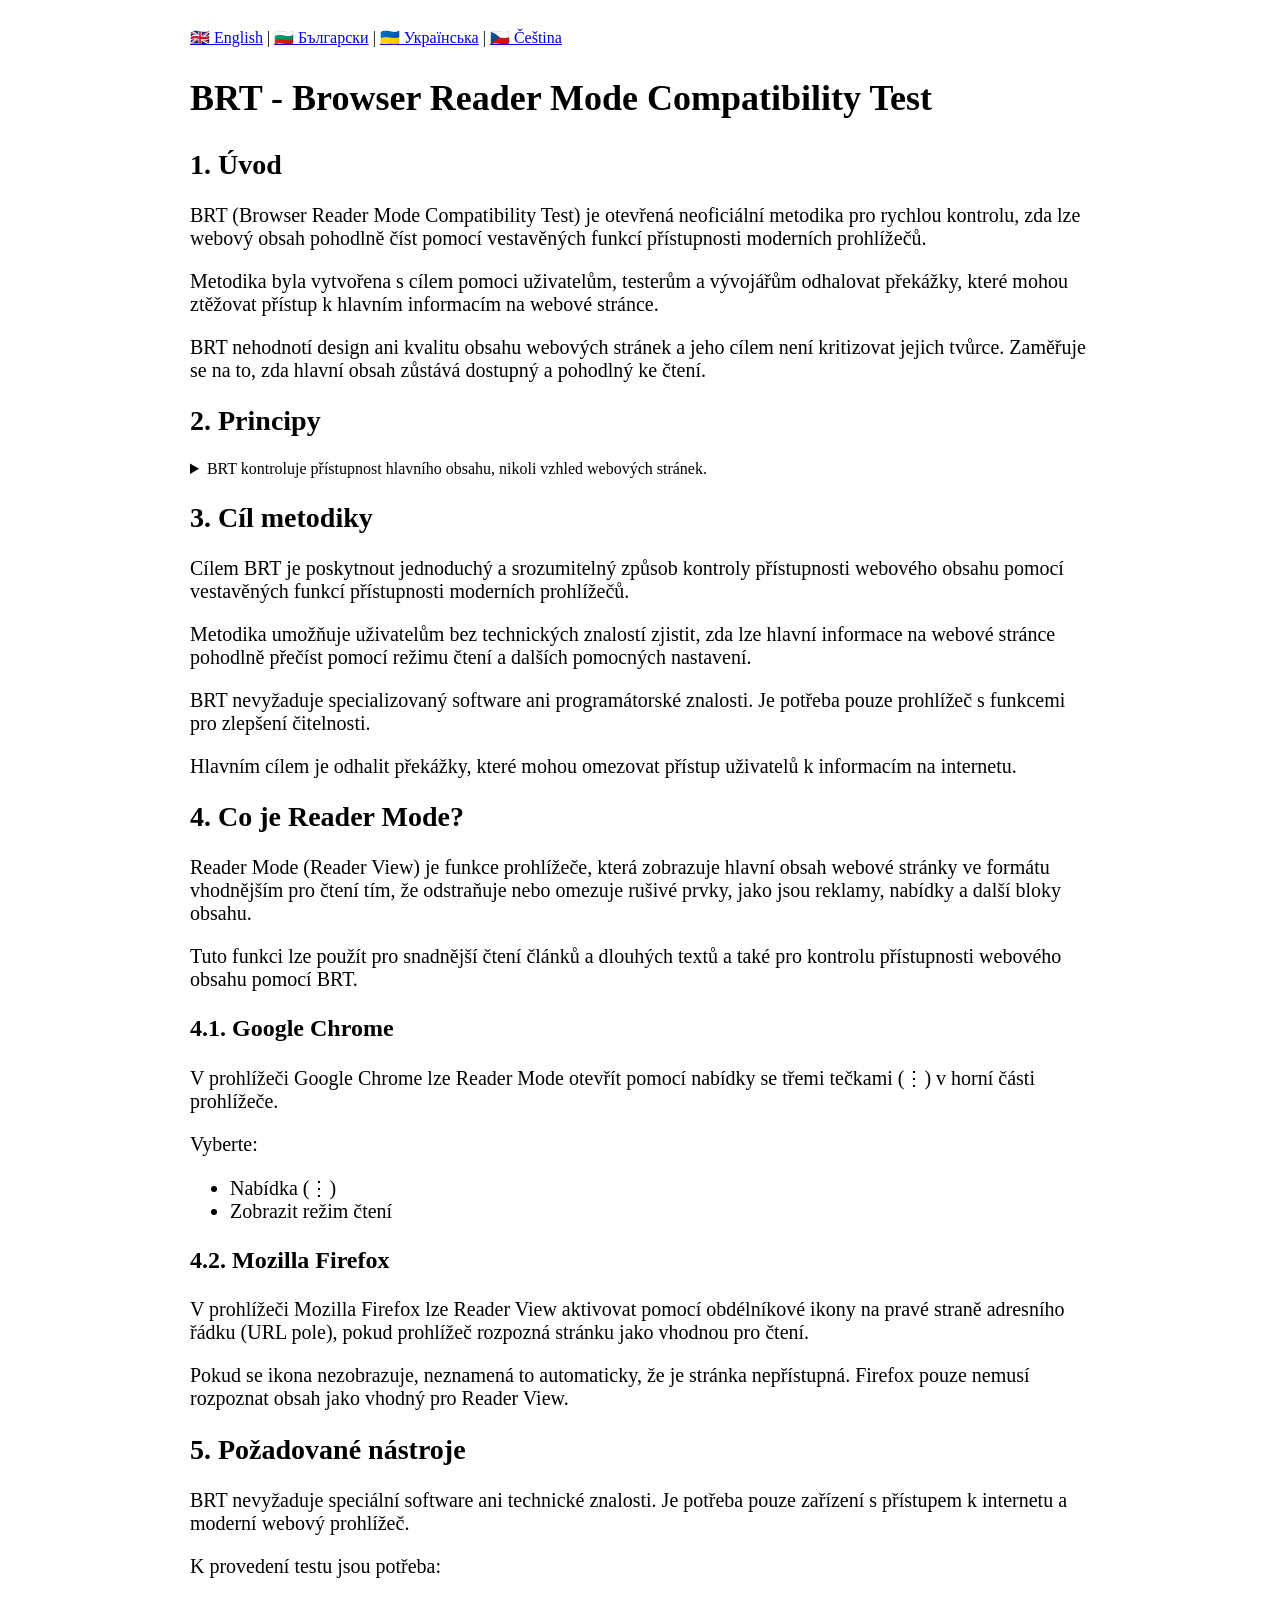
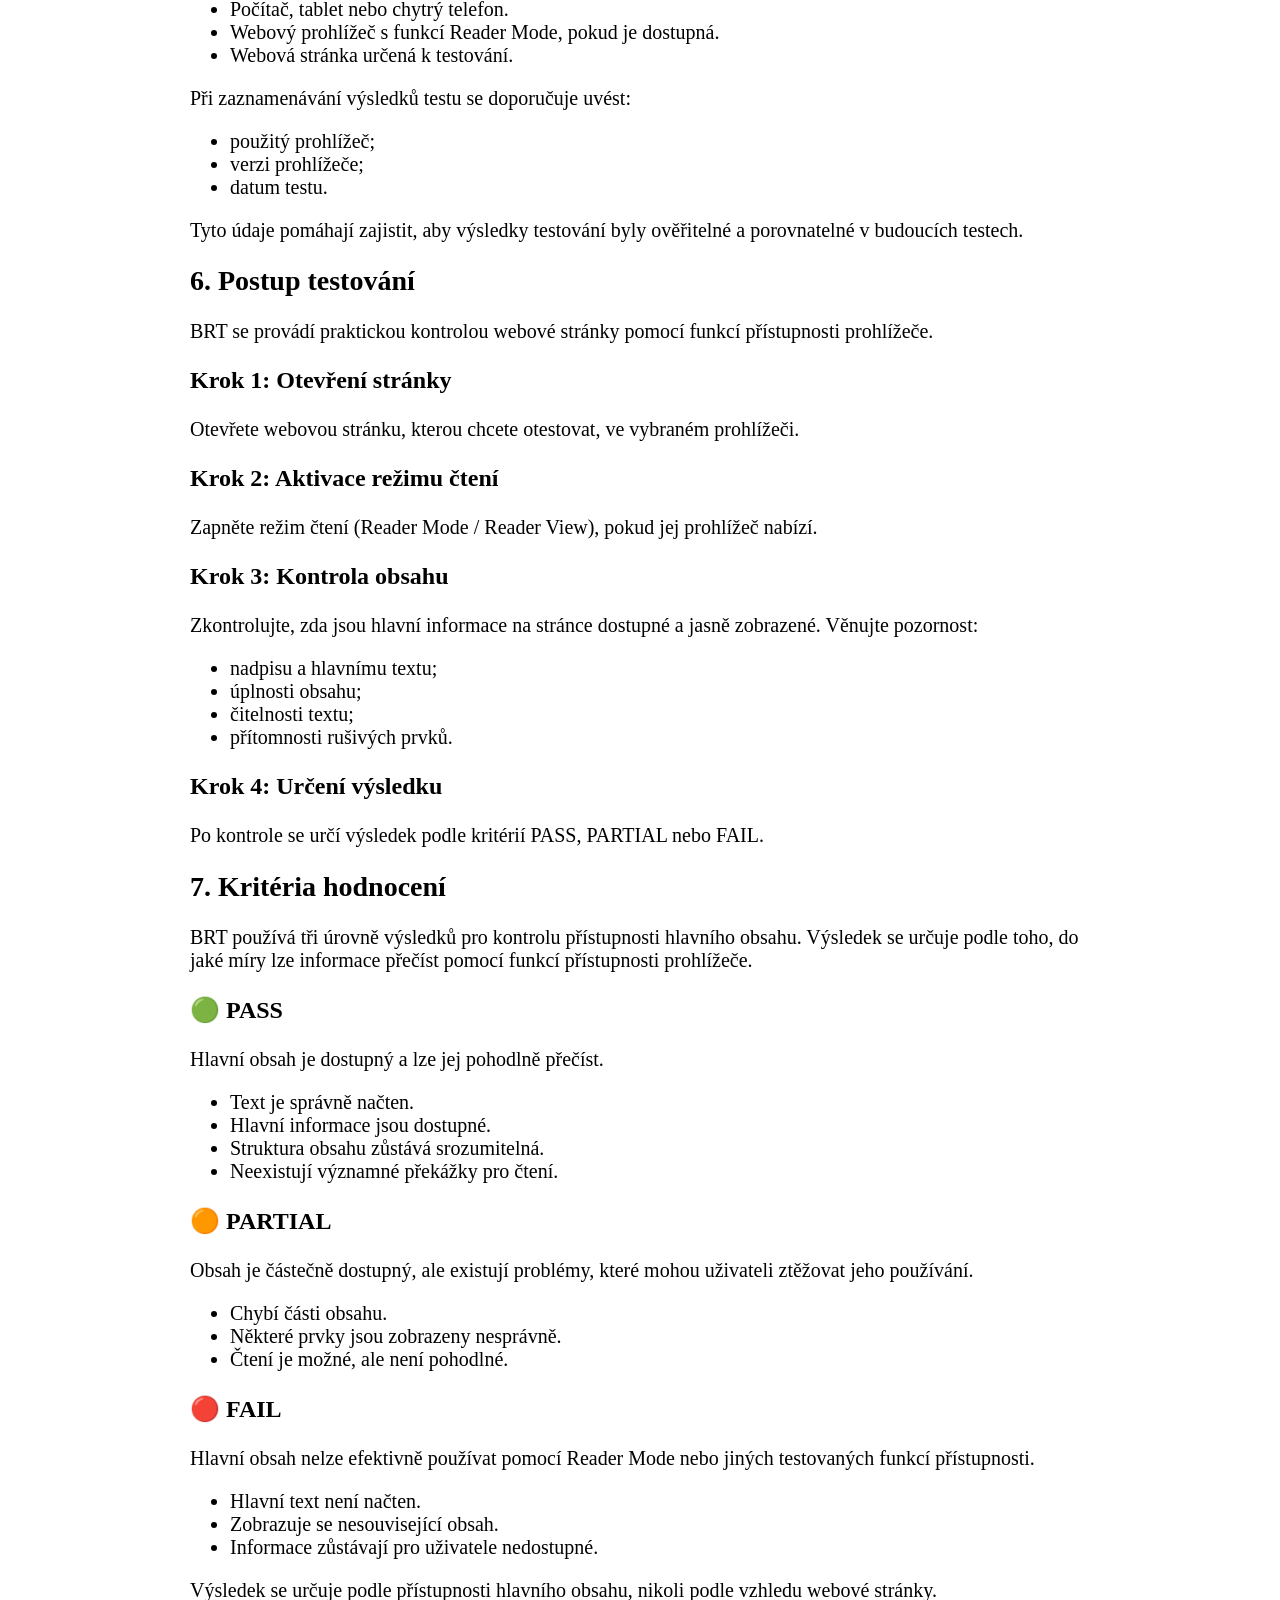
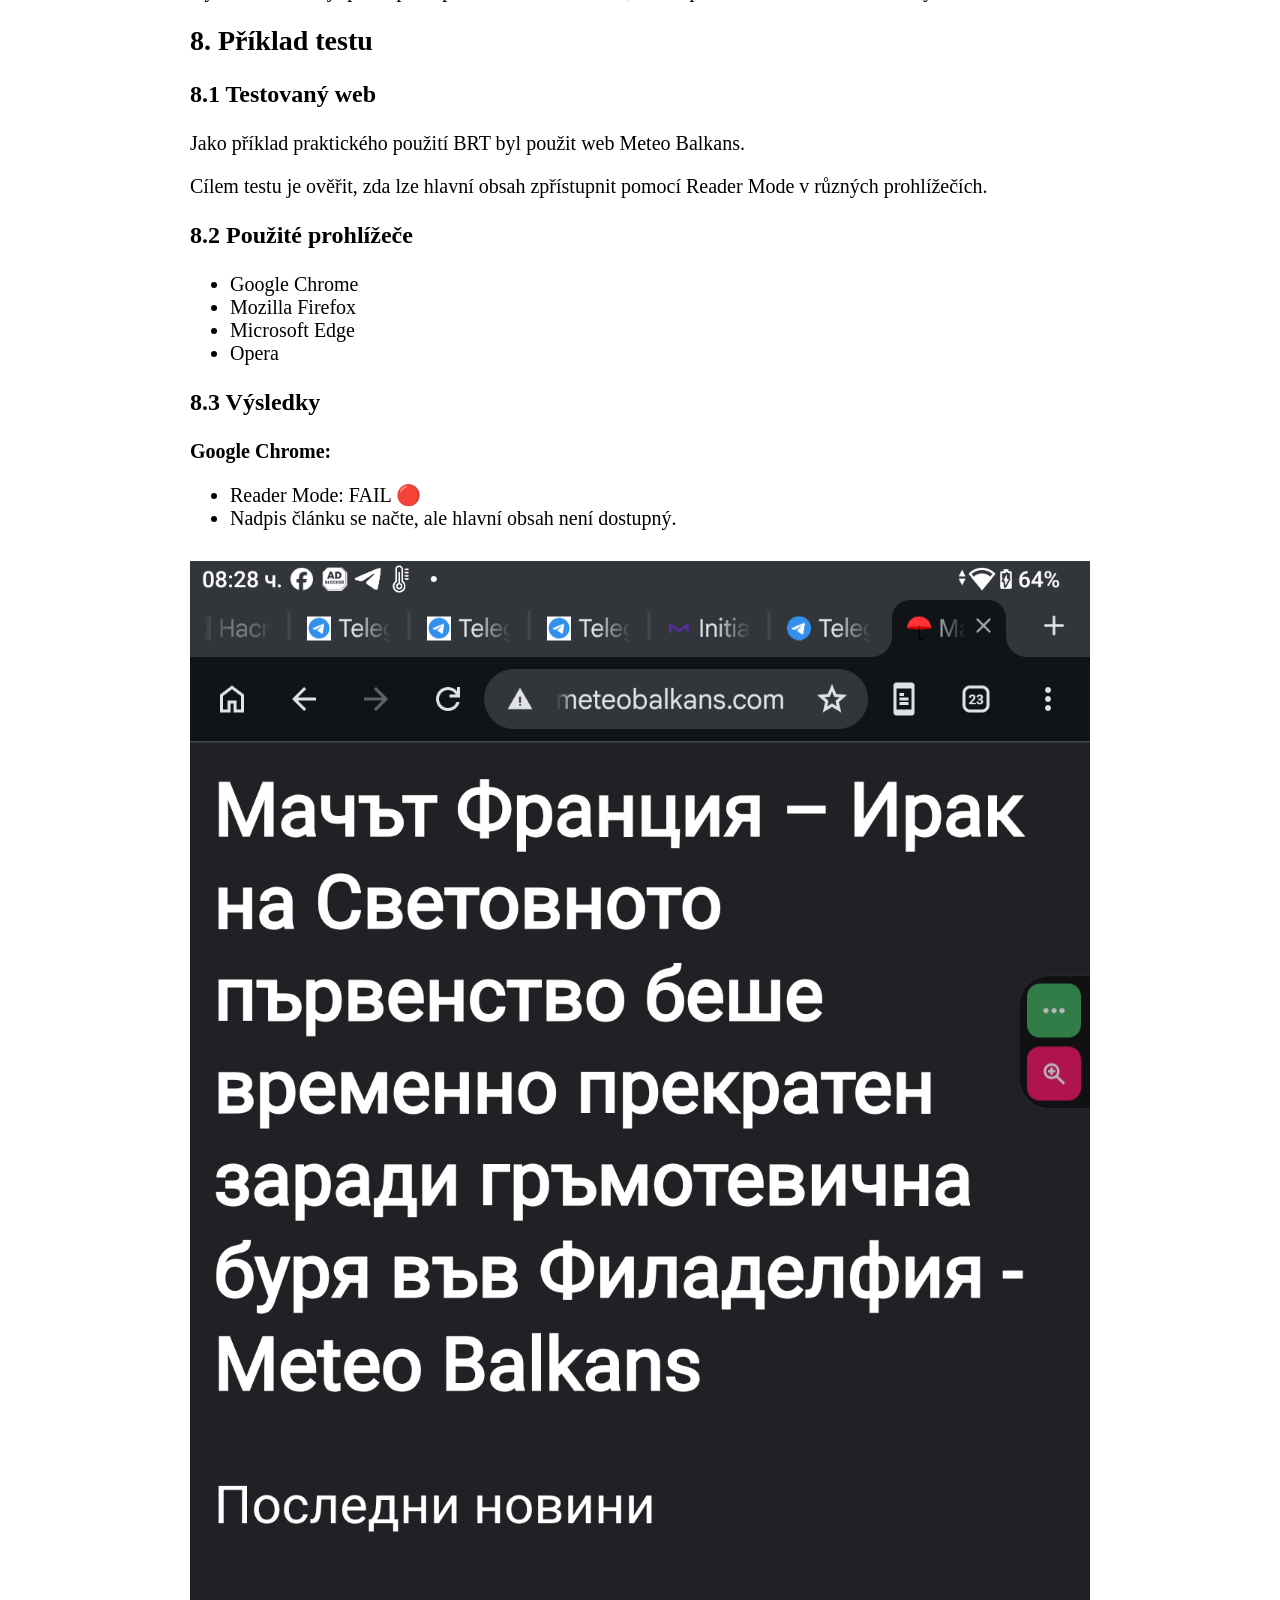
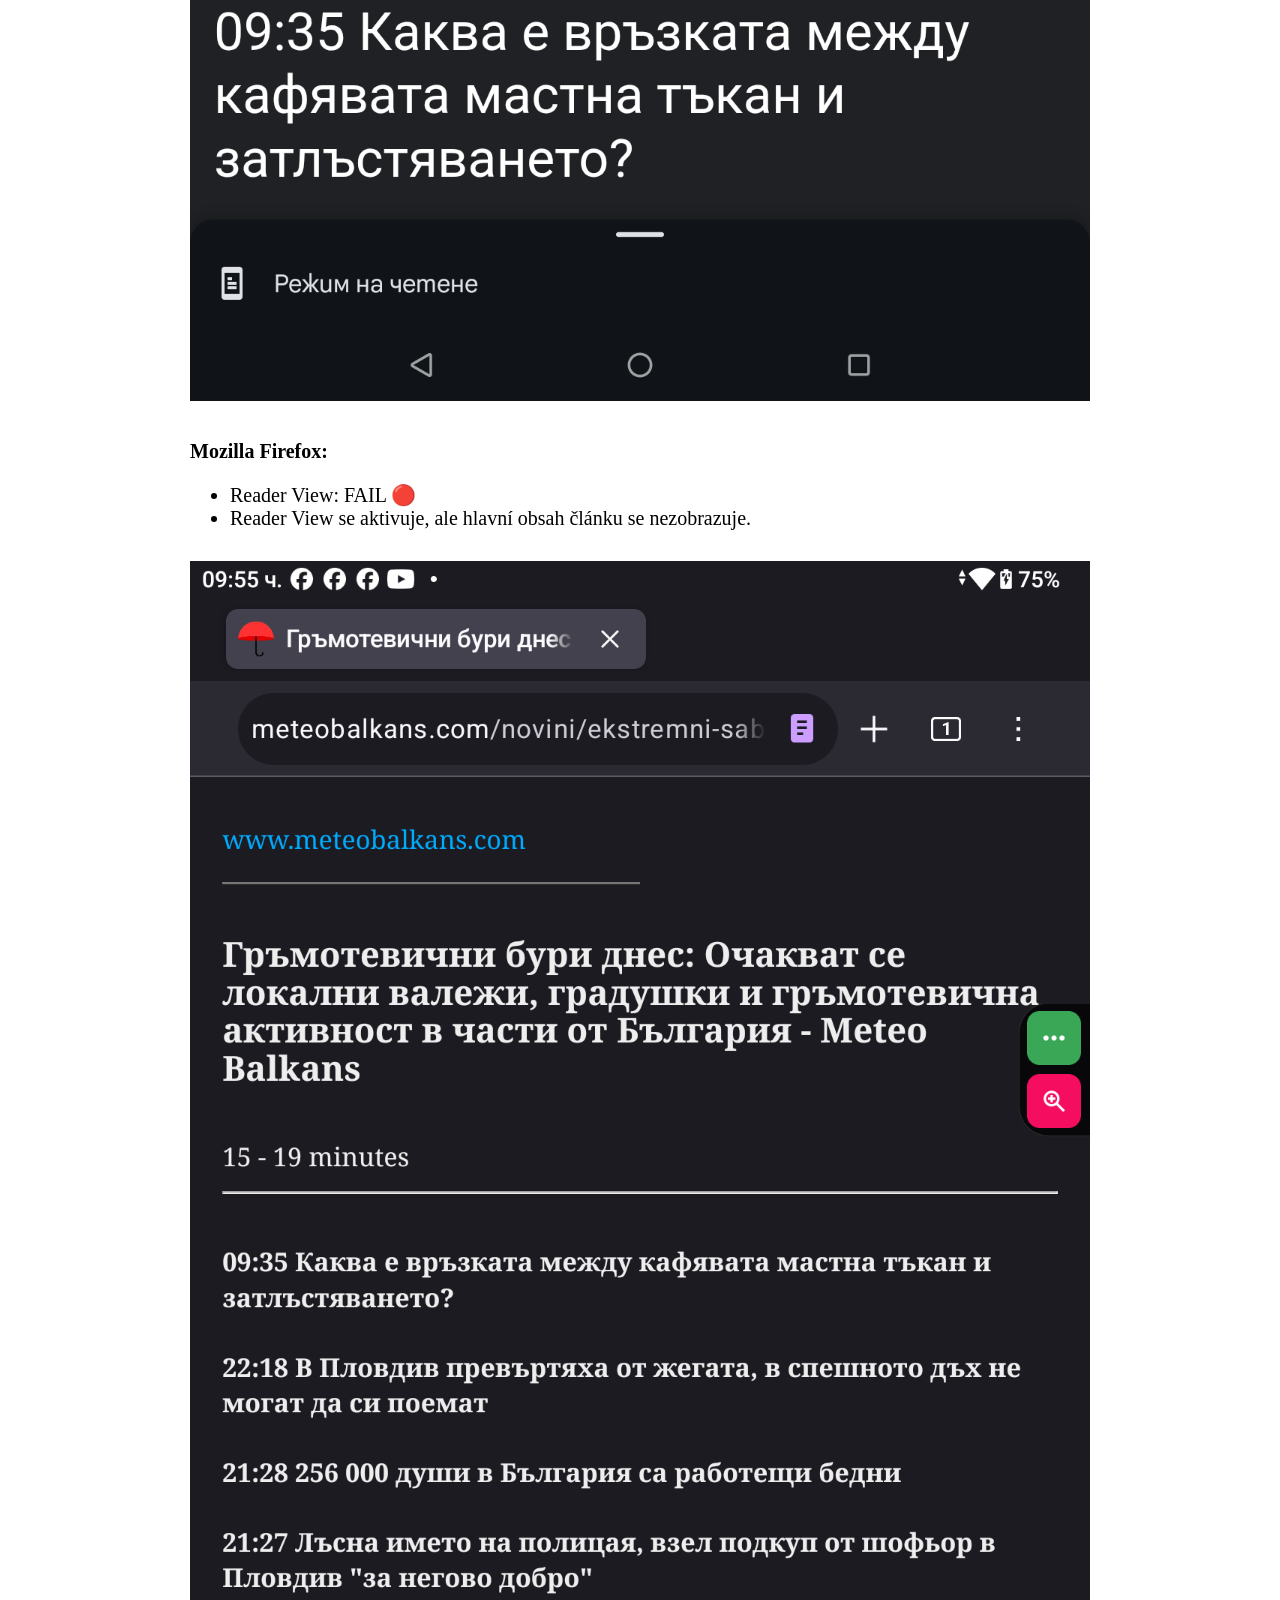
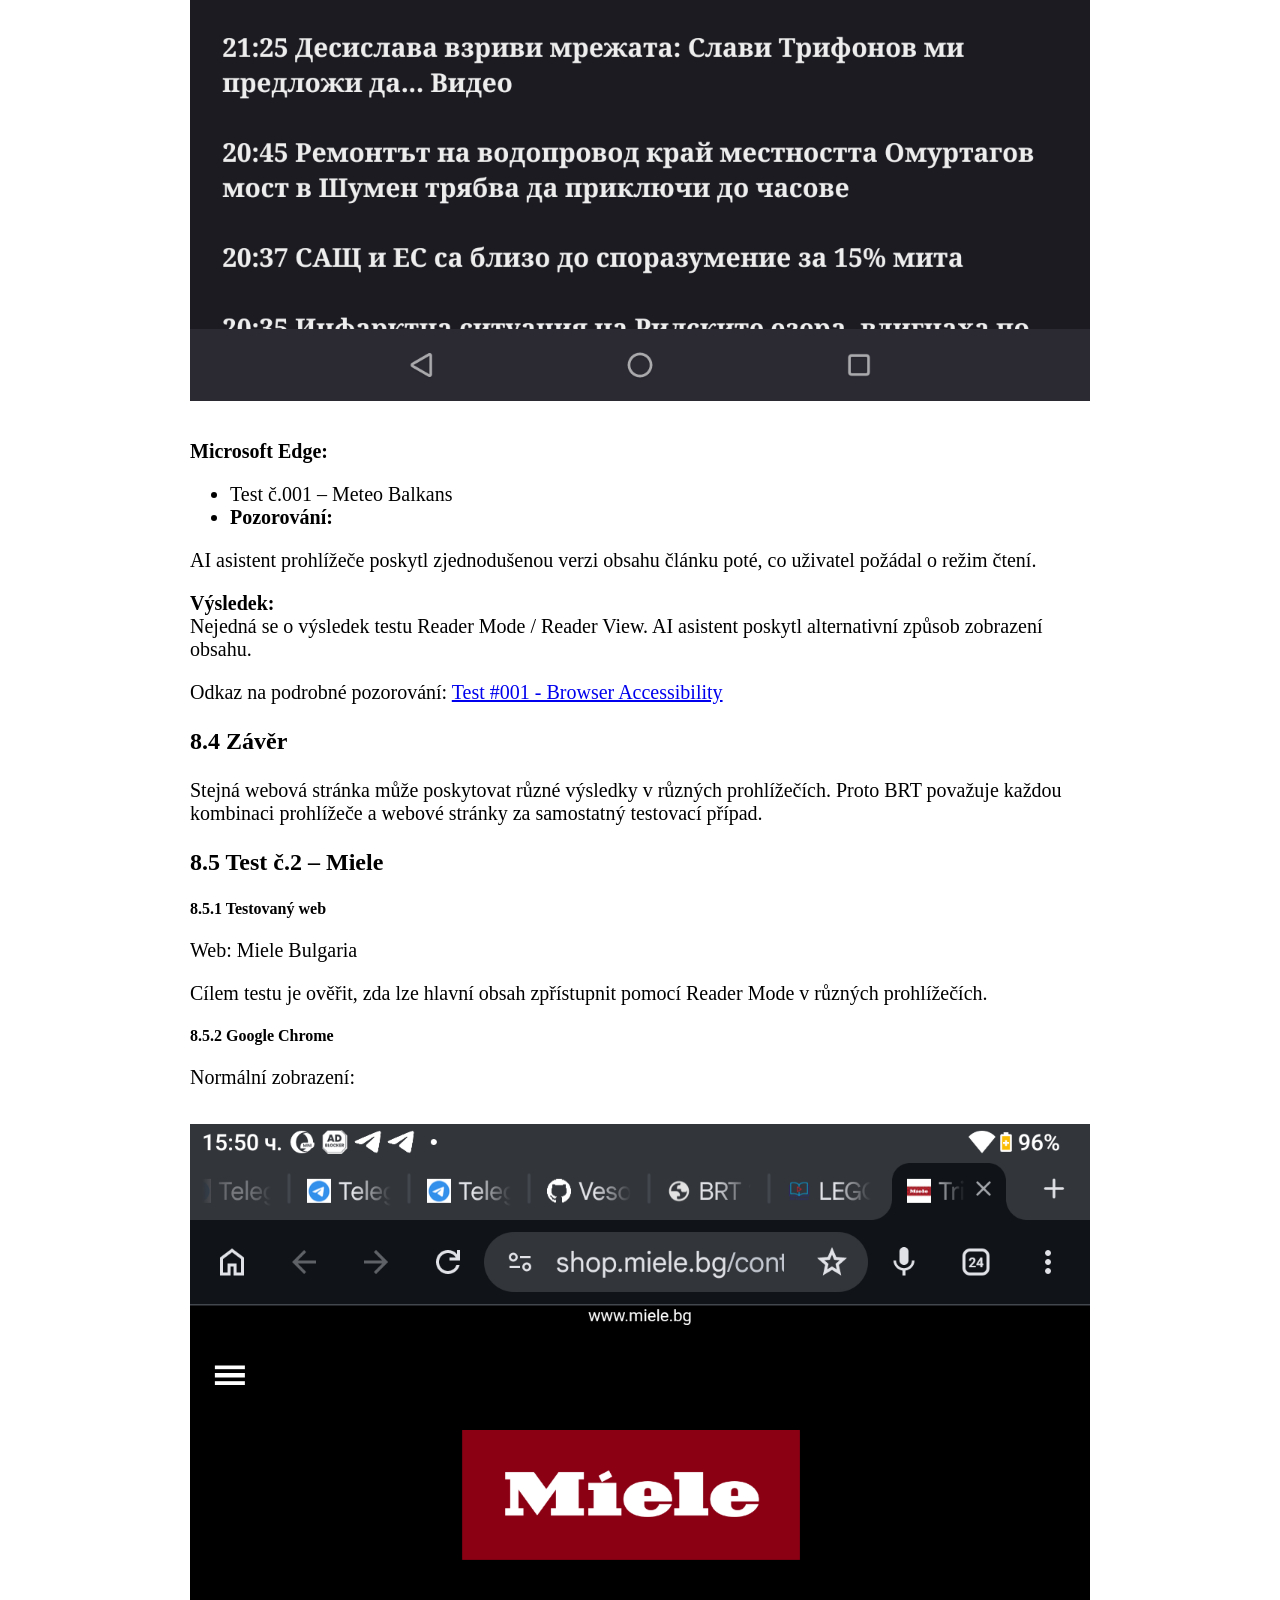
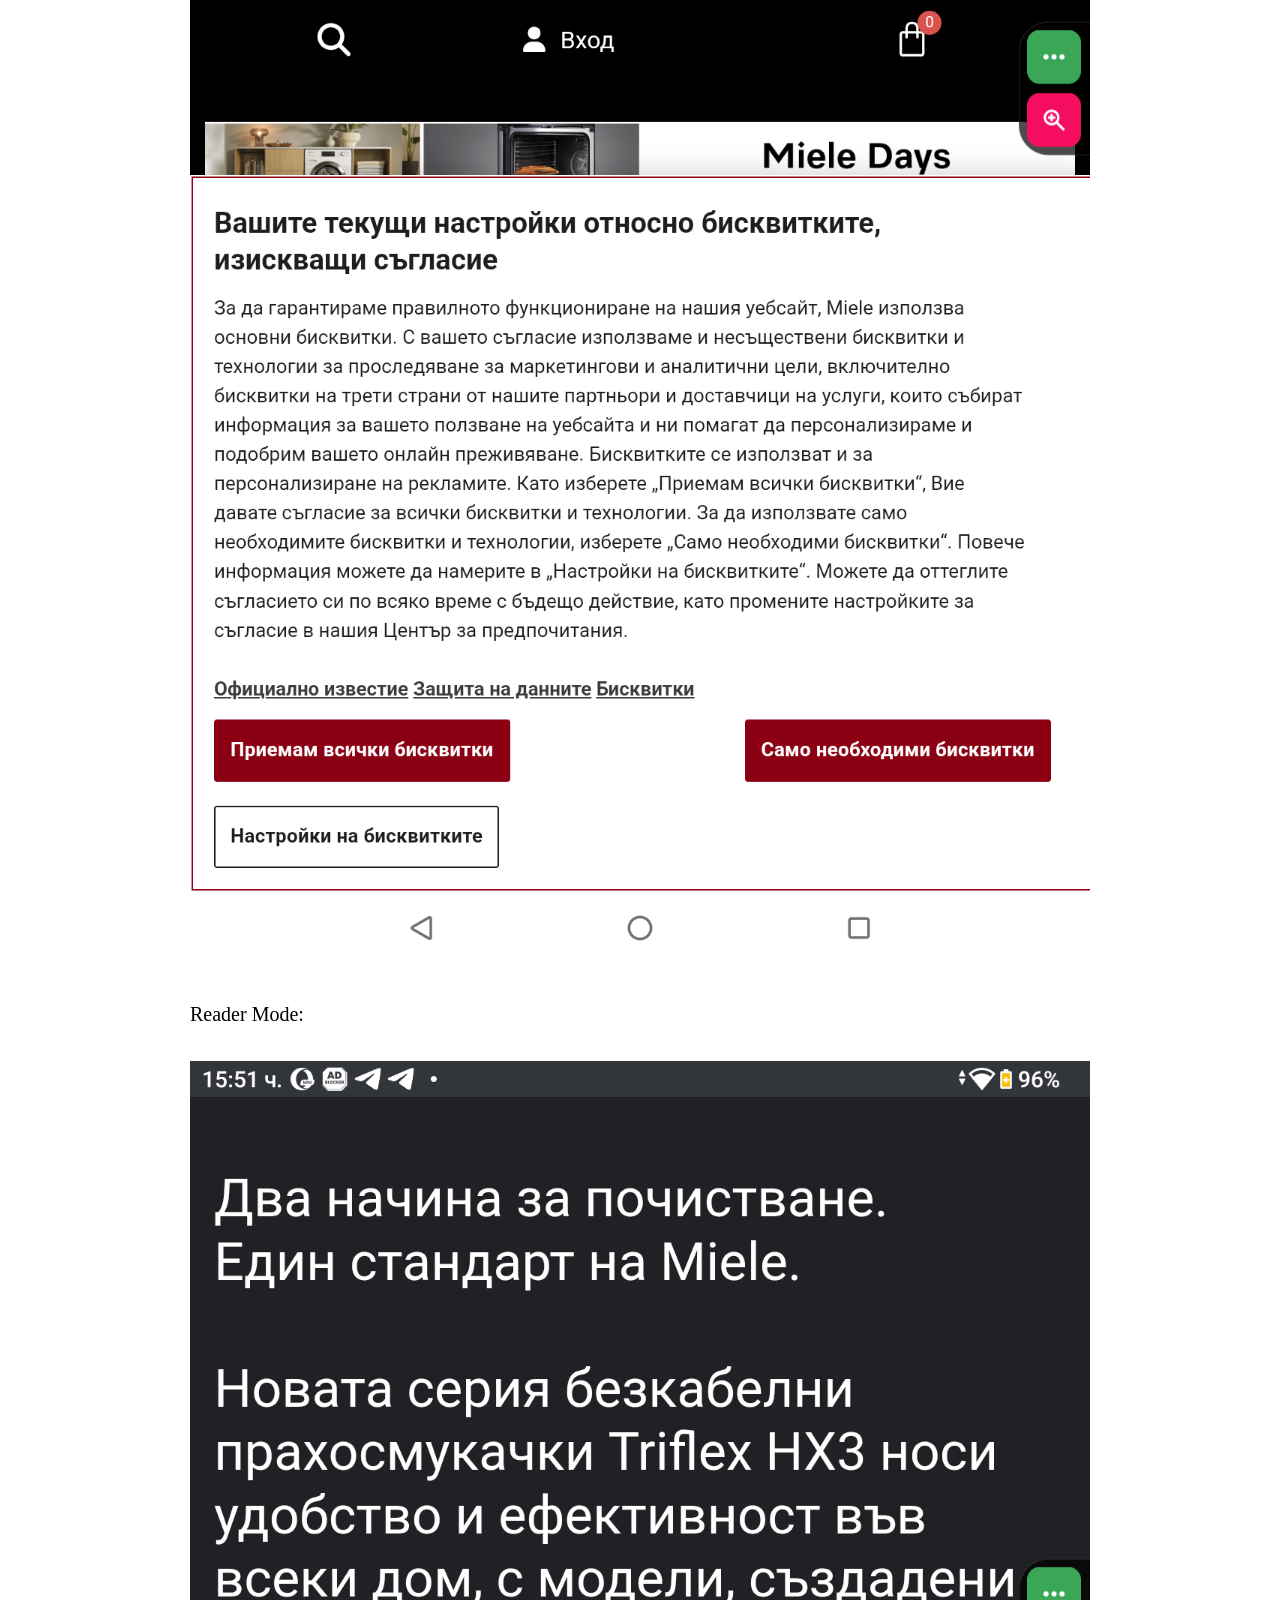
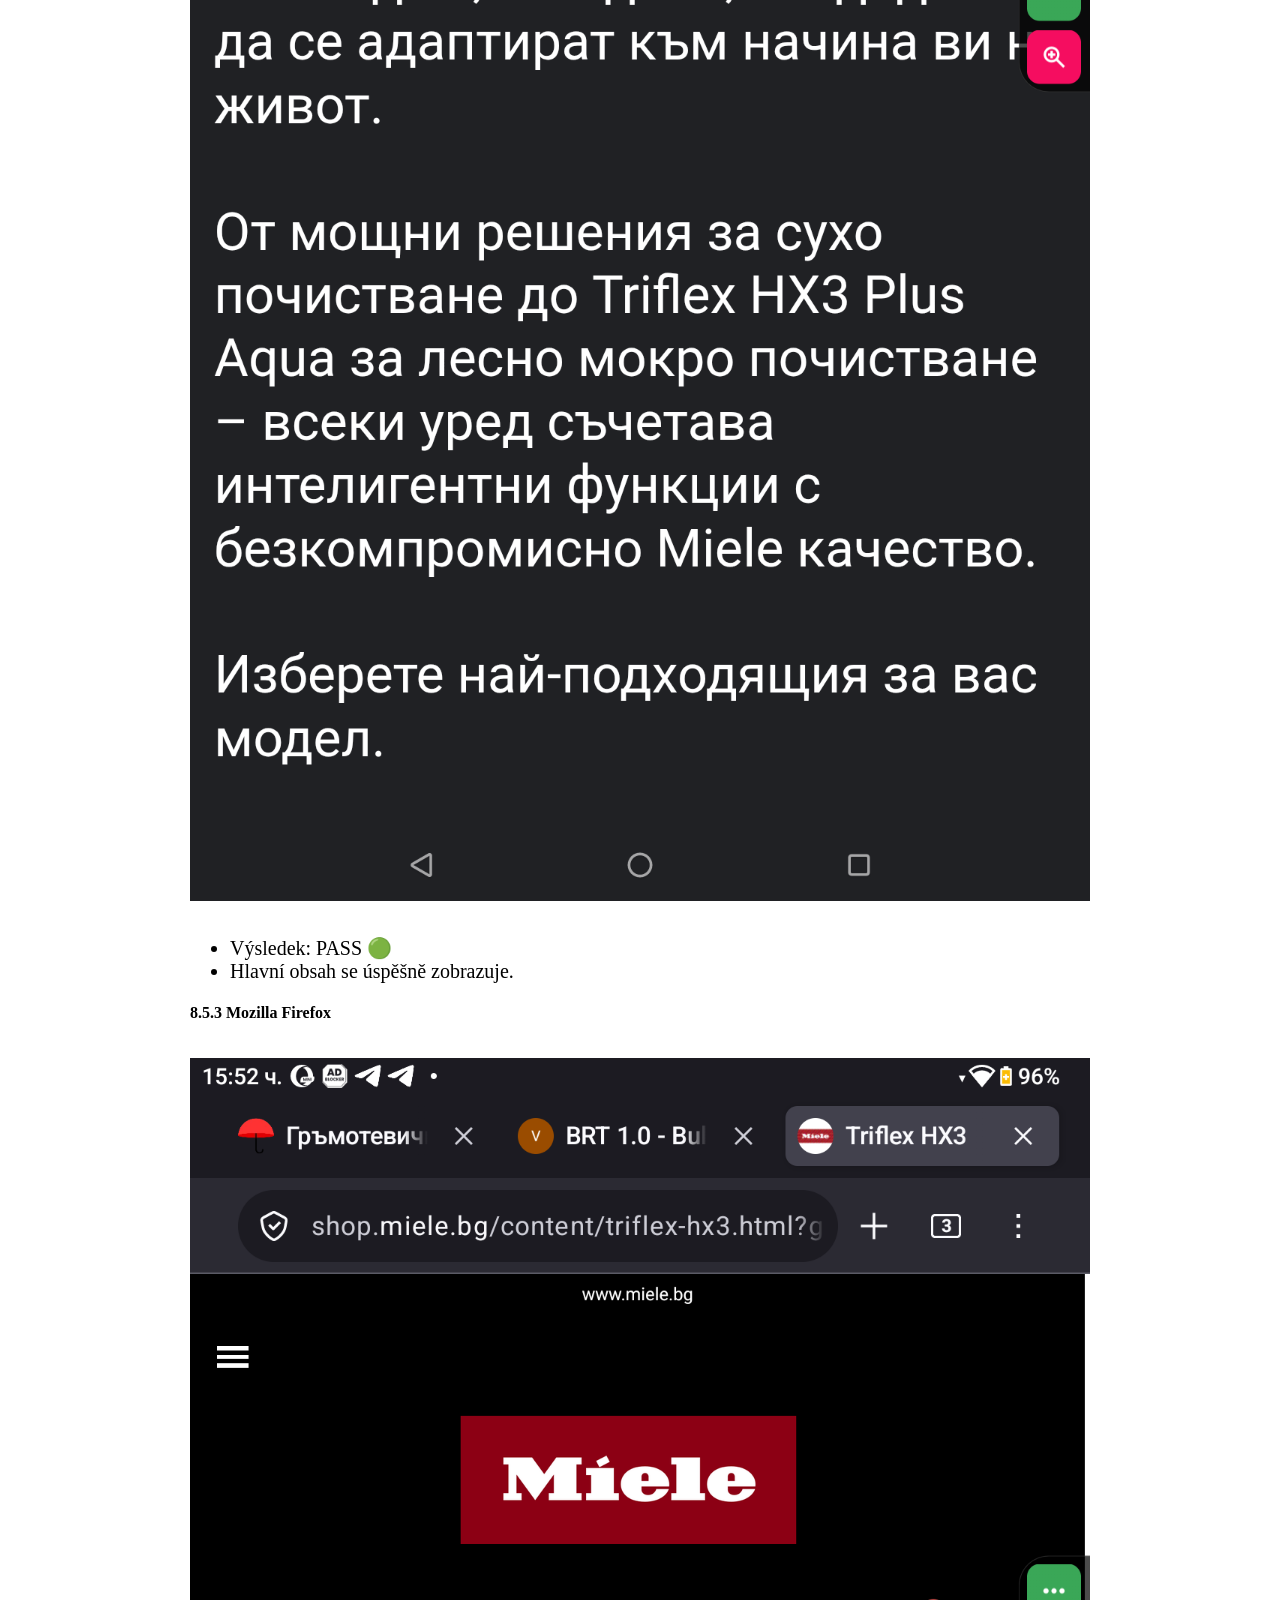
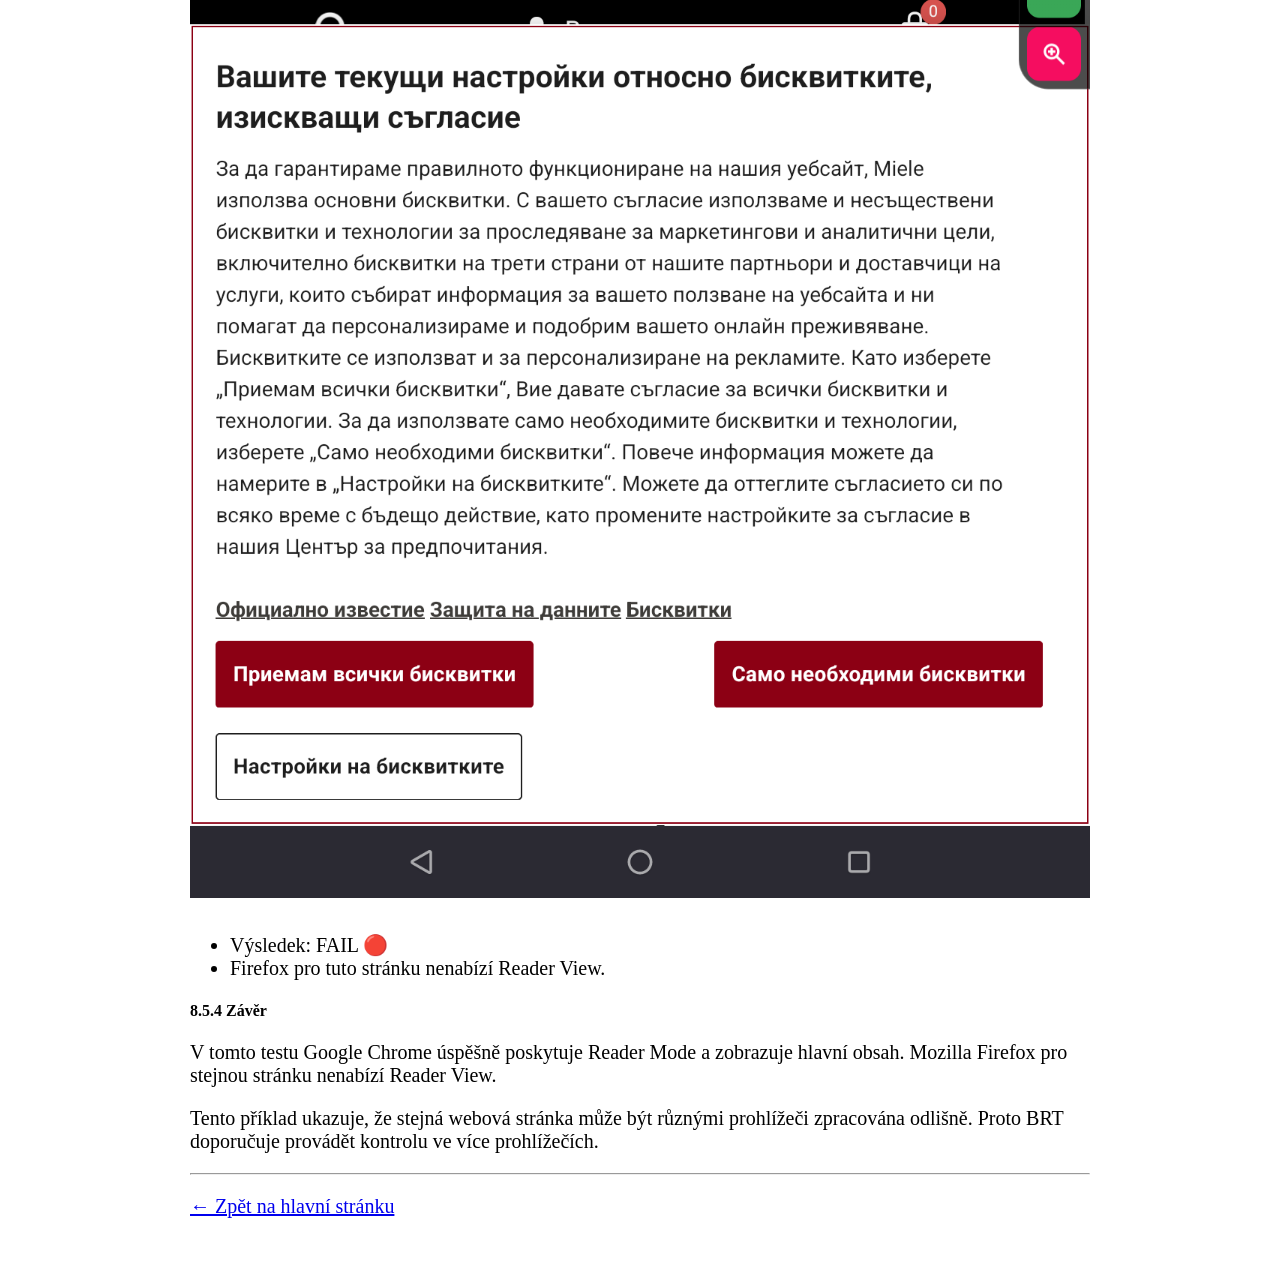
<file: brt.🇨🇿.html>
<!DOCTYPE html>
<html lang="cs">
<head>
    <meta charset="UTF-8">
    <title>BRT - Browser Reader Mode Compatibility Test</title>
    <link rel="stylesheet" href="assets/css/brt-style.css">
</head>

<body>

<main>
<article>

<nav>
    <a href="brt.html">🇬🇧 English</a> |
    <a href="brt.🇧🇬.html">🇧🇬 Български</a> |
    <a href="brt.🇺🇦.html">🇺🇦 Українська</a> |
    <a href="brt.🇨🇿.html">🇨🇿 Čeština</a>
</nav>

    <h1>BRT - Browser Reader Mode Compatibility Test</h1>
<h2>1. Úvod</h2>

<p>
BRT (Browser Reader Mode Compatibility Test) je otevřená neoficiální metodika
pro rychlou kontrolu, zda lze webový obsah pohodlně číst pomocí
vestavěných funkcí přístupnosti moderních prohlížečů.
</p>

<p>
Metodika byla vytvořena s cílem pomoci uživatelům, testerům a vývojářům
odhalovat překážky, které mohou ztěžovat přístup k hlavním informacím
na webové stránce.
</p>

<p>
BRT nehodnotí design ani kvalitu obsahu webových stránek a jeho cílem není
kritizovat jejich tvůrce.
Zaměřuje se na to, zda hlavní obsah zůstává dostupný a pohodlný ke čtení.
</p>


<h2>2. Principy</h2>

<details>

<summary>
BRT kontroluje přístupnost hlavního obsahu, nikoli vzhled webových stránek.
</summary>

<p>
BRT nehodnotí design webu, vizuální uspořádání ani přítomnost reklam.
</p>

<p>
Cílem je ověřit, zda uživatel může rychle a pohodlně získat přístup
k hlavním informacím pomocí funkcí přístupnosti prohlížeče.
</p>

<p>
Reklamy, vyskakovací okna, postranní panely a další doplňkové prvky mohou
ztěžovat čtení. BRT kontroluje, jak režim čtení zobrazuje hlavní obsah
a zda zůstává pohodlný k používání.
</p>

<p>
BRT nehodnotí samotný obsah článku, ale pouze přístupnost jeho zobrazení
pomocí funkcí čtení v prohlížeči.
</p>

</details>


<h2>3. Cíl metodiky</h2>

<p>
Cílem BRT je poskytnout jednoduchý a srozumitelný způsob kontroly přístupnosti
webového obsahu pomocí vestavěných funkcí přístupnosti moderních prohlížečů.
</p>

<p>
Metodika umožňuje uživatelům bez technických znalostí zjistit, zda lze
hlavní informace na webové stránce pohodlně přečíst pomocí režimu čtení
a dalších pomocných nastavení.
</p>

<p>
BRT nevyžaduje specializovaný software ani programátorské znalosti.
Je potřeba pouze prohlížeč s funkcemi pro zlepšení čitelnosti.
</p>

<p>
Hlavním cílem je odhalit překážky, které mohou omezovat přístup uživatelů
k informacím na internetu.
</p>


<h2>4. Co je Reader Mode?</h2>

<p>
Reader Mode (Reader View) je funkce prohlížeče, která zobrazuje hlavní obsah
webové stránky ve formátu vhodnějším pro čtení tím, že odstraňuje nebo omezuje
rušivé prvky, jako jsou reklamy, nabídky a další bloky obsahu.
</p>

<p>
Tuto funkci lze použít pro snadnější čtení článků a dlouhých textů
a také pro kontrolu přístupnosti webového obsahu pomocí BRT.
</p>

<h3>4.1. Google Chrome</h3>

<p>
V prohlížeči Google Chrome lze Reader Mode otevřít pomocí nabídky se třemi
tečkami (⋮) v horní části prohlížeče.
</p>

<p>
Vyberte:
</p>

<ul>
    <li>Nabídka (⋮)</li>
    <li>Zobrazit režim čtení</li>
</ul>

<h3>4.2. Mozilla Firefox</h3>

<p>
V prohlížeči Mozilla Firefox lze Reader View aktivovat pomocí obdélníkové ikony
na pravé straně adresního řádku (URL pole), pokud prohlížeč rozpozná stránku
jako vhodnou pro čtení.
</p>

<p>
Pokud se ikona nezobrazuje, neznamená to automaticky, že je stránka
nepřístupná. Firefox pouze nemusí rozpoznat obsah jako vhodný pro Reader View.
</p>


<h2>5. Požadované nástroje</h2>

<p>
BRT nevyžaduje speciální software ani technické znalosti.
Je potřeba pouze zařízení s přístupem k internetu a moderní webový prohlížeč.
</p>

<p>
K provedení testu jsou potřeba:
</p>

<ul>
    <li>Počítač, tablet nebo chytrý telefon.</li>
    <li>Webový prohlížeč s funkcí Reader Mode, pokud je dostupná.</li>
    <li>Webová stránka určená k testování.</li>
</ul>

<p>
Při zaznamenávání výsledků testu se doporučuje uvést:
</p>

<ul>
    <li>použitý prohlížeč;</li>
    <li>verzi prohlížeče;</li>
    <li>datum testu.</li>
</ul>

<p>
Tyto údaje pomáhají zajistit, aby výsledky testování byly ověřitelné
a porovnatelné v budoucích testech.
</p>

<h2>6. Postup testování</h2>

<p>
BRT se provádí praktickou kontrolou webové stránky pomocí funkcí
přístupnosti prohlížeče.
</p>

<h3>Krok 1: Otevření stránky</h3>

<p>
Otevřete webovou stránku, kterou chcete otestovat, ve vybraném prohlížeči.
</p>

<h3>Krok 2: Aktivace režimu čtení</h3>

<p>
Zapněte režim čtení (Reader Mode / Reader View), pokud jej prohlížeč nabízí.
</p>

<h3>Krok 3: Kontrola obsahu</h3>

<p>
Zkontrolujte, zda jsou hlavní informace na stránce dostupné a jasně zobrazené.
Věnujte pozornost:
</p>

<ul>
    <li>nadpisu a hlavnímu textu;</li>
    <li>úplnosti obsahu;</li>
    <li>čitelnosti textu;</li>
    <li>přítomnosti rušivých prvků.</li>
</ul>

<h3>Krok 4: Určení výsledku</h3>

<p>
Po kontrole se určí výsledek podle kritérií PASS, PARTIAL nebo FAIL.
</p>


<h2>7. Kritéria hodnocení</h2>

<p>
BRT používá tři úrovně výsledků pro kontrolu přístupnosti hlavního obsahu.
Výsledek se určuje podle toho, do jaké míry lze informace přečíst pomocí
funkcí přístupnosti prohlížeče.
</p>

<h3>🟢 PASS</h3>

<p>
Hlavní obsah je dostupný a lze jej pohodlně přečíst.
</p>

<ul>
    <li>Text je správně načten.</li>
    <li>Hlavní informace jsou dostupné.</li>
    <li>Struktura obsahu zůstává srozumitelná.</li>
    <li>Neexistují významné překážky pro čtení.</li>
</ul>

<h3>🟠 PARTIAL</h3>

<p>
Obsah je částečně dostupný, ale existují problémy, které mohou uživateli
ztěžovat jeho používání.
</p>

<ul>
    <li>Chybí části obsahu.</li>
    <li>Některé prvky jsou zobrazeny nesprávně.</li>
    <li>Čtení je možné, ale není pohodlné.</li>
</ul>

<h3>🔴 FAIL</h3>

<p>
Hlavní obsah nelze efektivně používat pomocí Reader Mode nebo jiných
testovaných funkcí přístupnosti.
</p>

<ul>
    <li>Hlavní text není načten.</li>
    <li>Zobrazuje se nesouvisející obsah.</li>
    <li>Informace zůstávají pro uživatele nedostupné.</li>
</ul>

<p>
Výsledek se určuje podle přístupnosti hlavního obsahu,
nikoli podle vzhledu webové stránky.
</p>

<h2>8. Příklad testu</h2>

<h3>8.1 Testovaný web</h3>

<p>
Jako příklad praktického použití BRT byl použit web Meteo Balkans.
</p>

<p>
Cílem testu je ověřit, zda lze hlavní obsah zpřístupnit pomocí Reader Mode
v různých prohlížečích.
</p>


<h3>8.2 Použité prohlížeče</h3>

<ul>
    <li>Google Chrome</li>
    <li>Mozilla Firefox</li>
    <li>Microsoft Edge</li>
    <li>Opera</li>
</ul>


<h3>8.3 Výsledky</h3>

<p>
<strong>Google Chrome:</strong>
</p>

<ul>
    <li>Reader Mode: FAIL 🔴</li>
    <li>Nadpis článku se načte, ale hlavní obsah není dostupný.</li>
</ul>

<img src="assets/images/Chrome_20260623-082803.png"
alt="Meteo Balkans v Reader Mode v Google Chrome">


<p>
<strong>Mozilla Firefox:</strong>
</p>

<ul>
    <li>Reader View: FAIL 🔴</li>
    <li>Reader View se aktivuje, ale hlavní obsah článku se nezobrazuje.</li>
</ul>

<img src="assets/images/Firefox_20260623-095530.png"
alt="Meteo Balkans v Reader View v Mozilla Firefox">


<p>
<strong>Microsoft Edge:</strong>
</p>

<ul>
    <li>Test č.001 – Meteo Balkans</li>
    <li><b>Pozorování:</b></li>
</ul>

<p>
AI asistent prohlížeče poskytl zjednodušenou verzi obsahu článku poté,
co uživatel požádal o režim čtení.
</p>

<p>
<strong>Výsledek:</strong><br>
Nejedná se o výsledek testu Reader Mode / Reader View.
AI asistent poskytl alternativní způsob zobrazení obsahu.
</p>

<p>
Odkaz na podrobné pozorování:
<a href="test-cases/test-001-browser-accessibility.html">
Test #001 - Browser Accessibility
</a>
</p>


<h3>8.4 Závěr</h3>

<p>
Stejná webová stránka může poskytovat různé výsledky v různých prohlížečích.
Proto BRT považuje každou kombinaci prohlížeče a webové stránky
za samostatný testovací případ.
</p>


<h3>8.5 Test č.2 – Miele</h3>

<h4>8.5.1 Testovaný web</h4>

<p>
Web: Miele Bulgaria
</p>

<p>
Cílem testu je ověřit, zda lze hlavní obsah zpřístupnit pomocí Reader Mode
v různých prohlížečích.
</p>


<h4>8.5.2 Google Chrome</h4>

<p>
Normální zobrazení:
</p>

<img src="assets/images/Normal-view_Chrome_20260711-155253.png"
alt="Miele - normální zobrazení v Google Chrome">

<p>
Reader Mode:
</p>

<img src="assets/images/Reader-Mode_Chrome_20260711-155129.png"
alt="Miele - Reader Mode v Google Chrome">

<ul>
    <li>Výsledek: PASS 🟢</li>
    <li>Hlavní obsah se úspěšně zobrazuje.</li>
</ul>


<h4>8.5.3 Mozilla Firefox</h4>

<img src="assets/images/No-reader-view_Firefox_20260711-155253.png"
alt="Miele - Reader View není dostupný v Mozilla Firefox">

<ul>
    <li>Výsledek: FAIL 🔴</li>
    <li>Firefox pro tuto stránku nenabízí Reader View.</li>
</ul>


<h4>8.5.4 Závěr</h4>

<p>
V tomto testu Google Chrome úspěšně poskytuje Reader Mode a zobrazuje
hlavní obsah. Mozilla Firefox pro stejnou stránku nenabízí Reader View.
</p>

<p>
Tento příklad ukazuje, že stejná webová stránka může být různými prohlížeči
zpracována odlišně. Proto BRT doporučuje provádět kontrolu ve více prohlížečích.
</p>


<hr>

<p>
<a href="index.html">← Zpět na hlavní stránku</a>
</p>

</article>
</main>

</body>
</html>
</file>
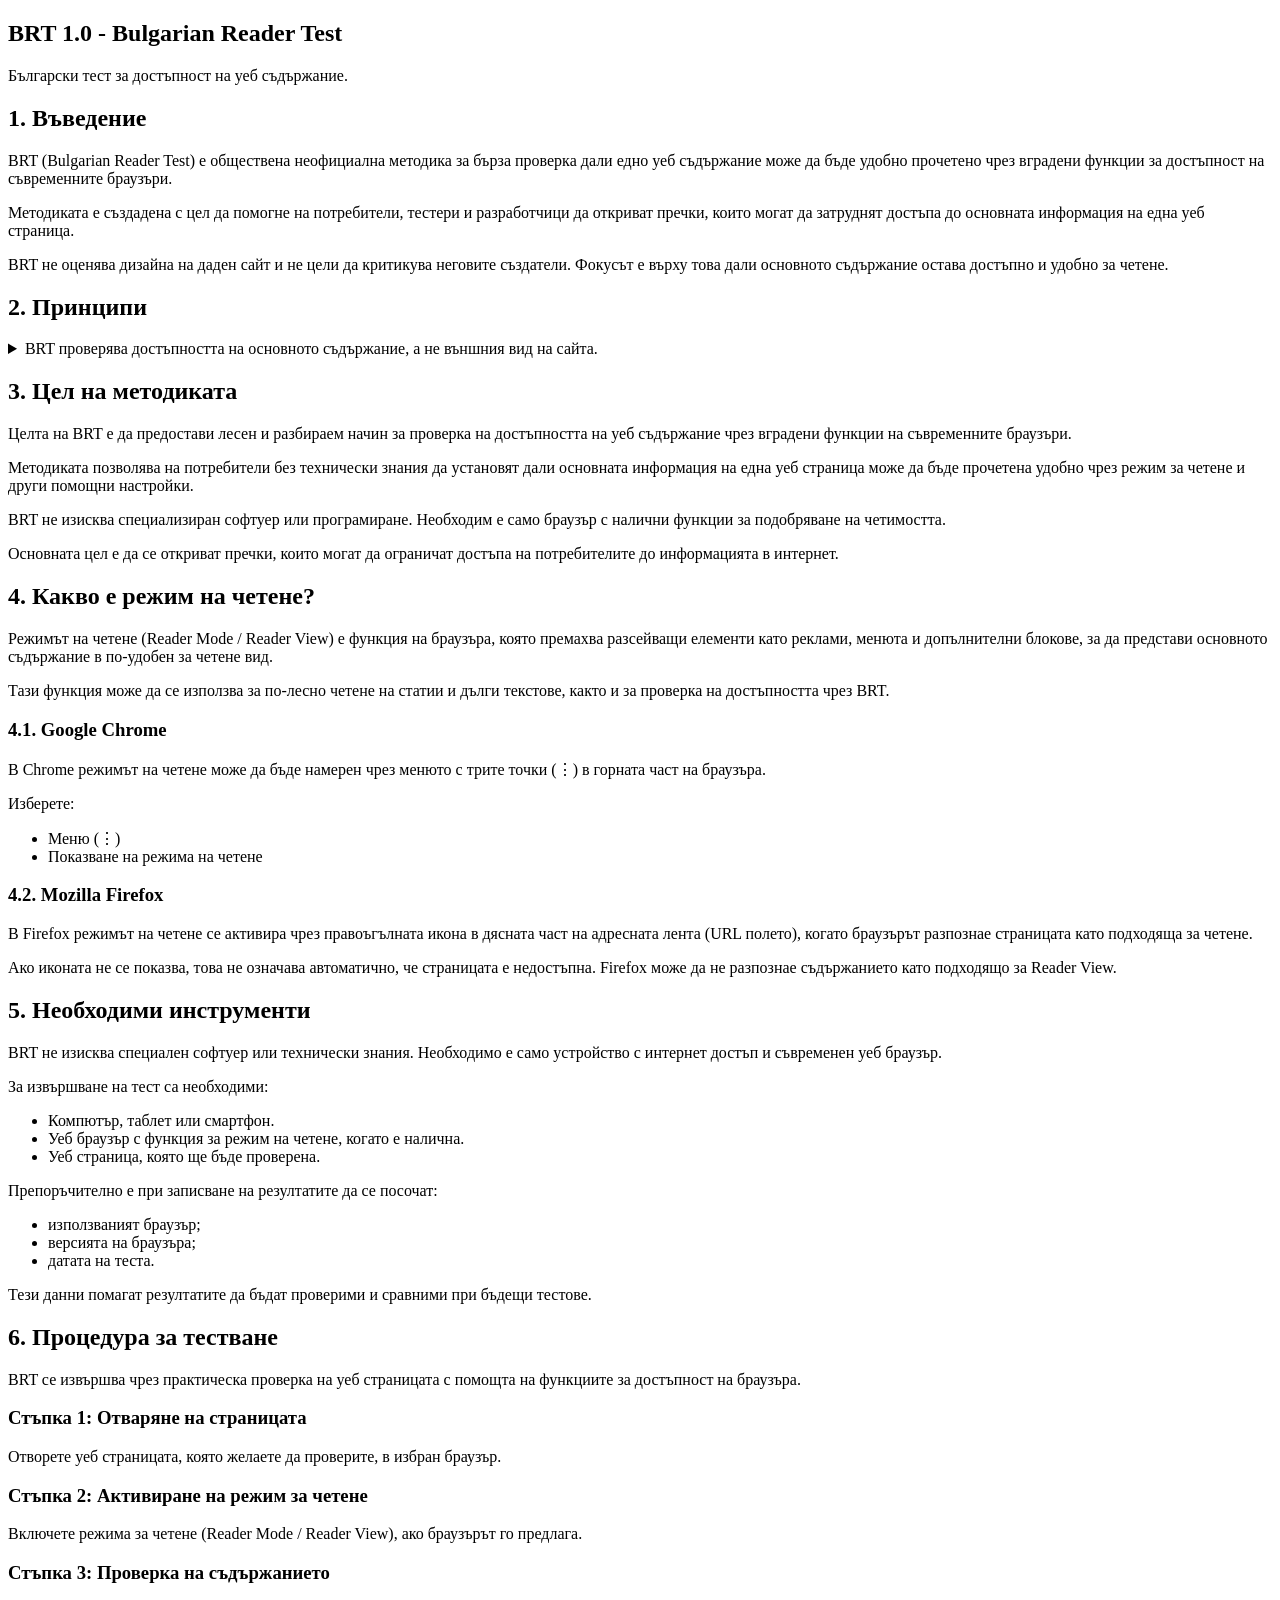
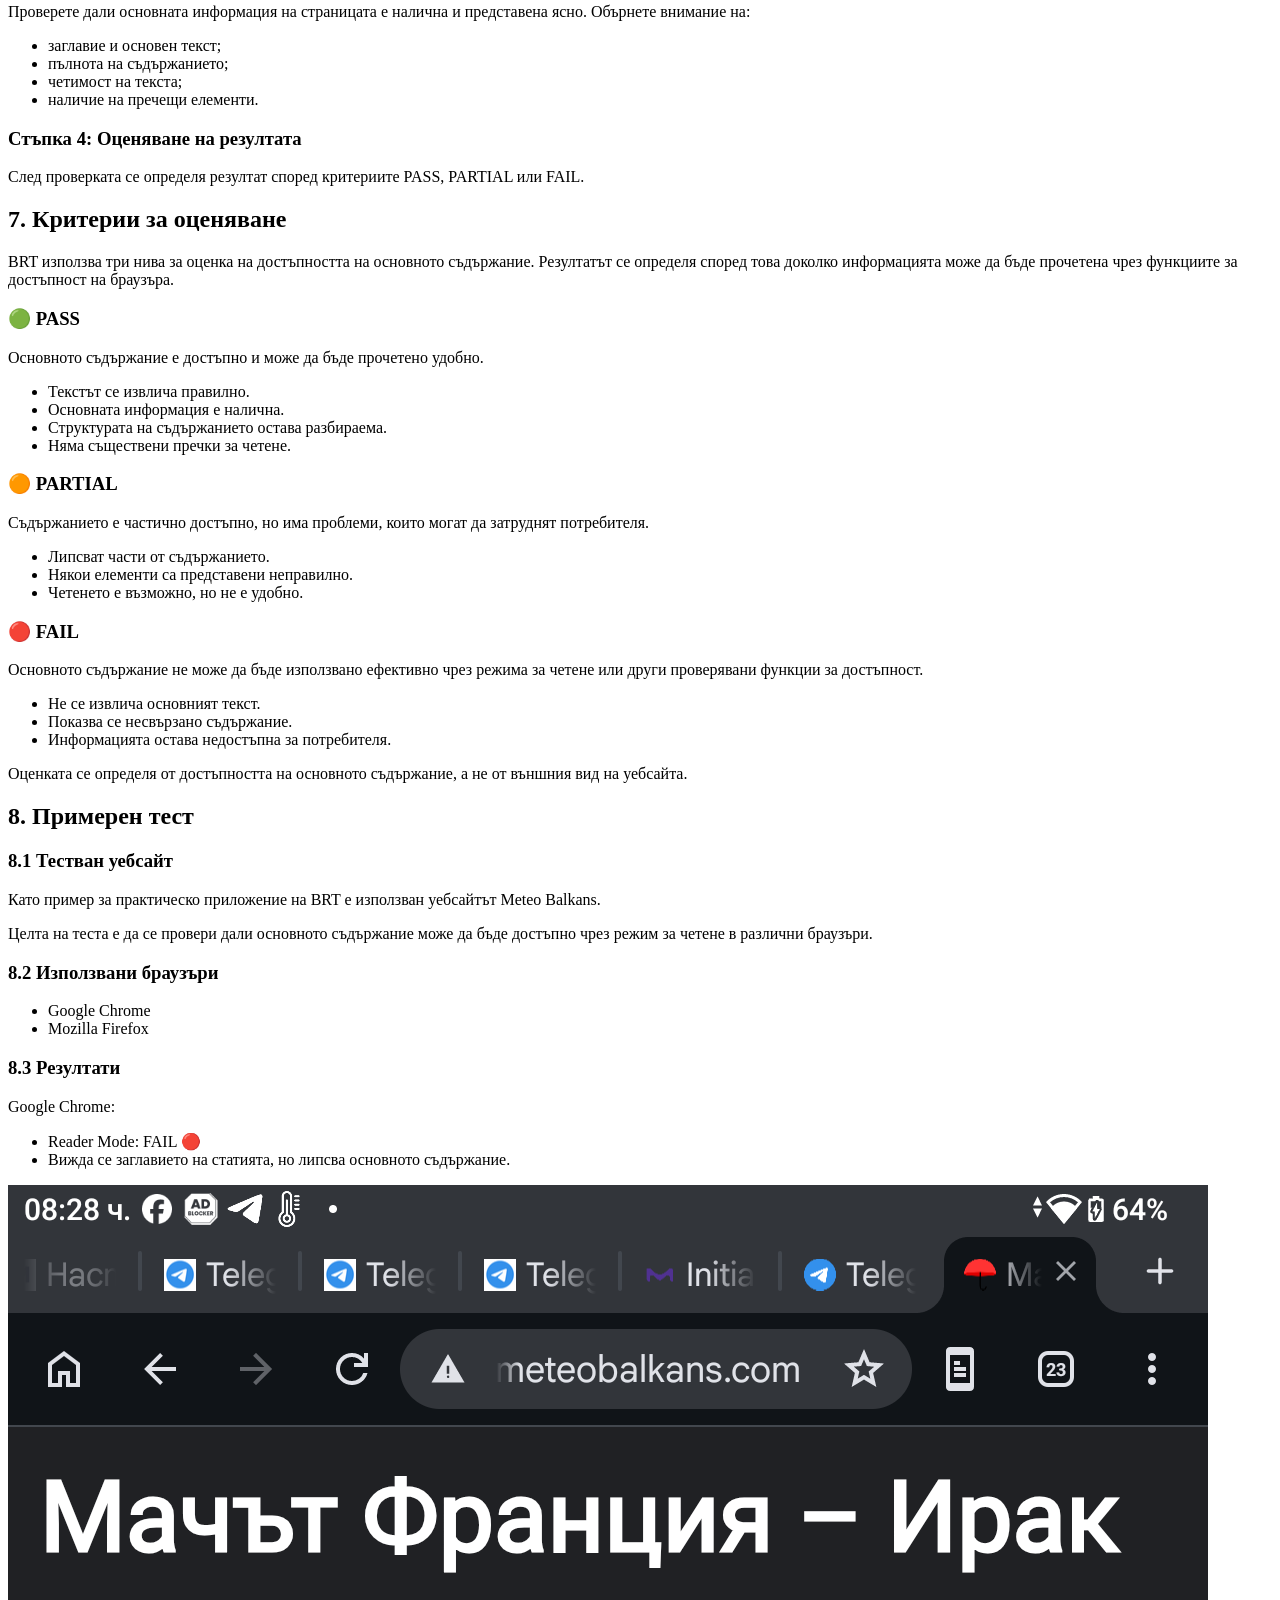
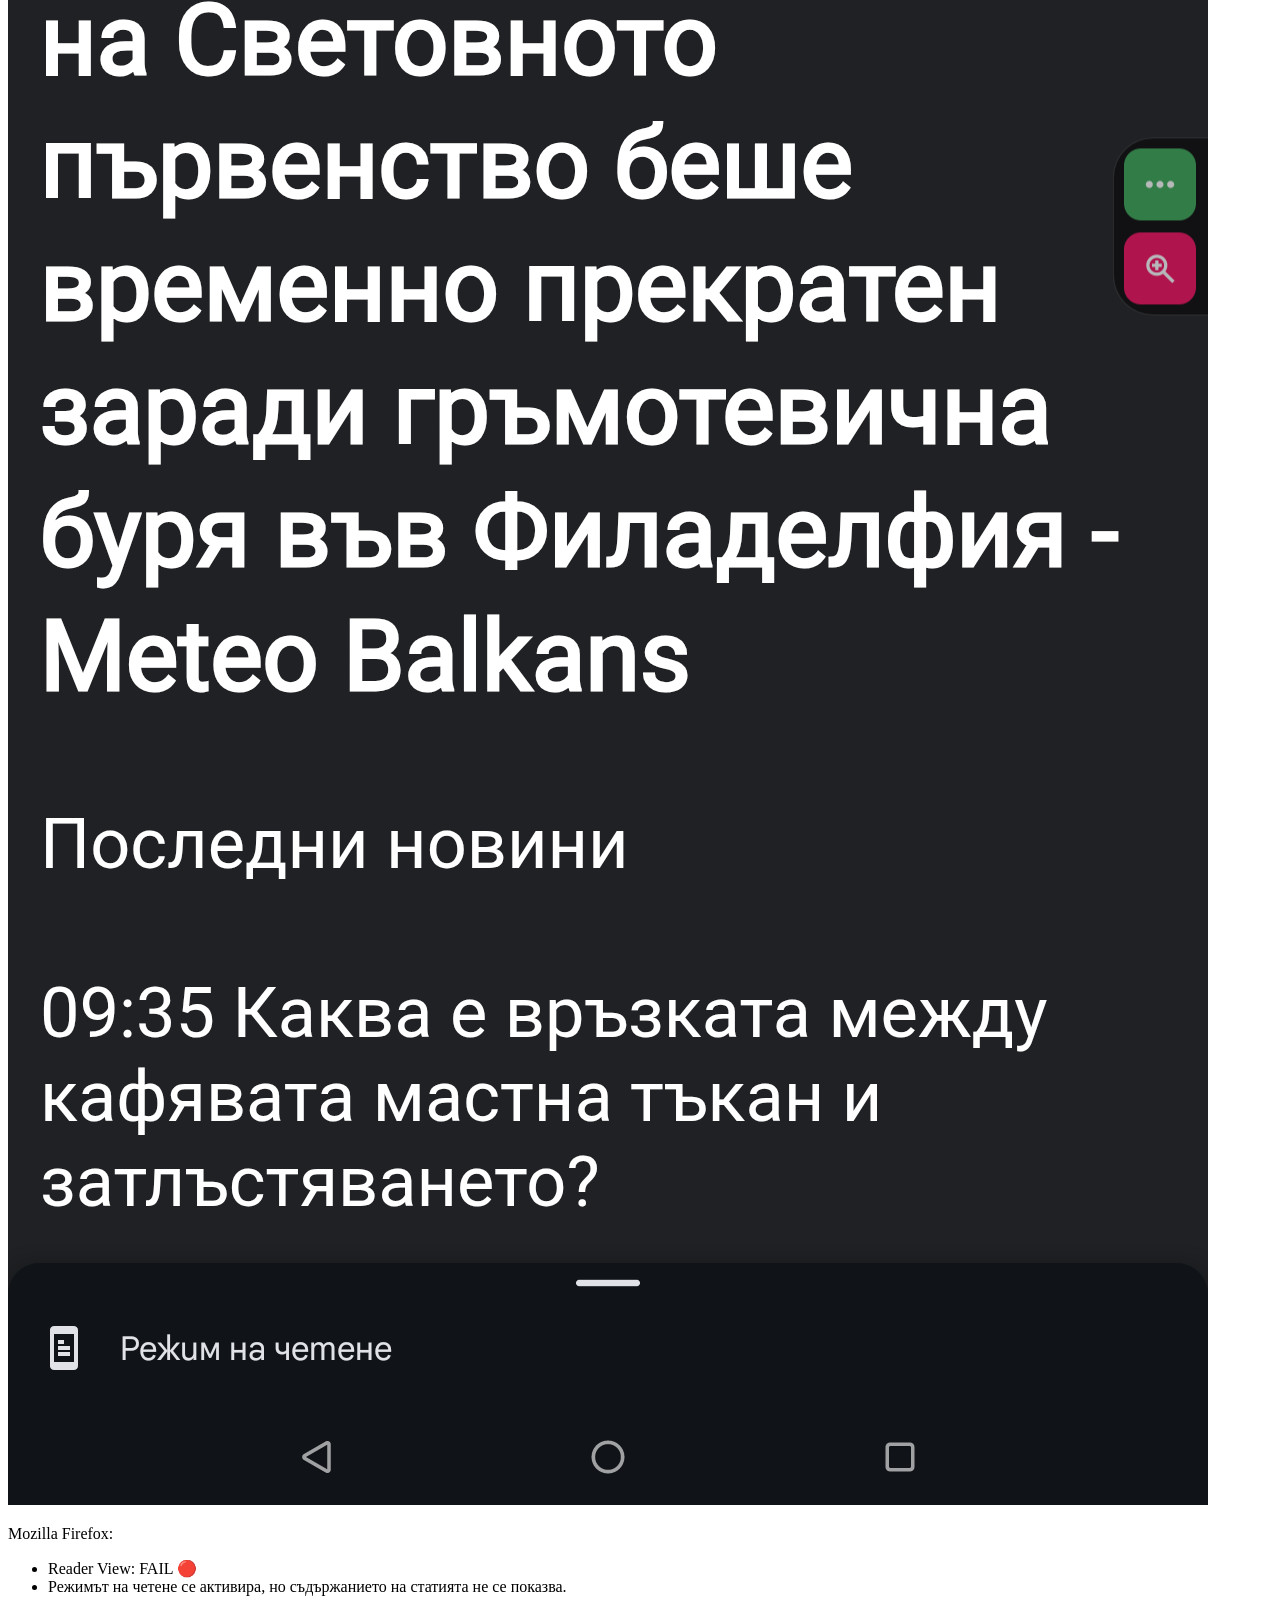
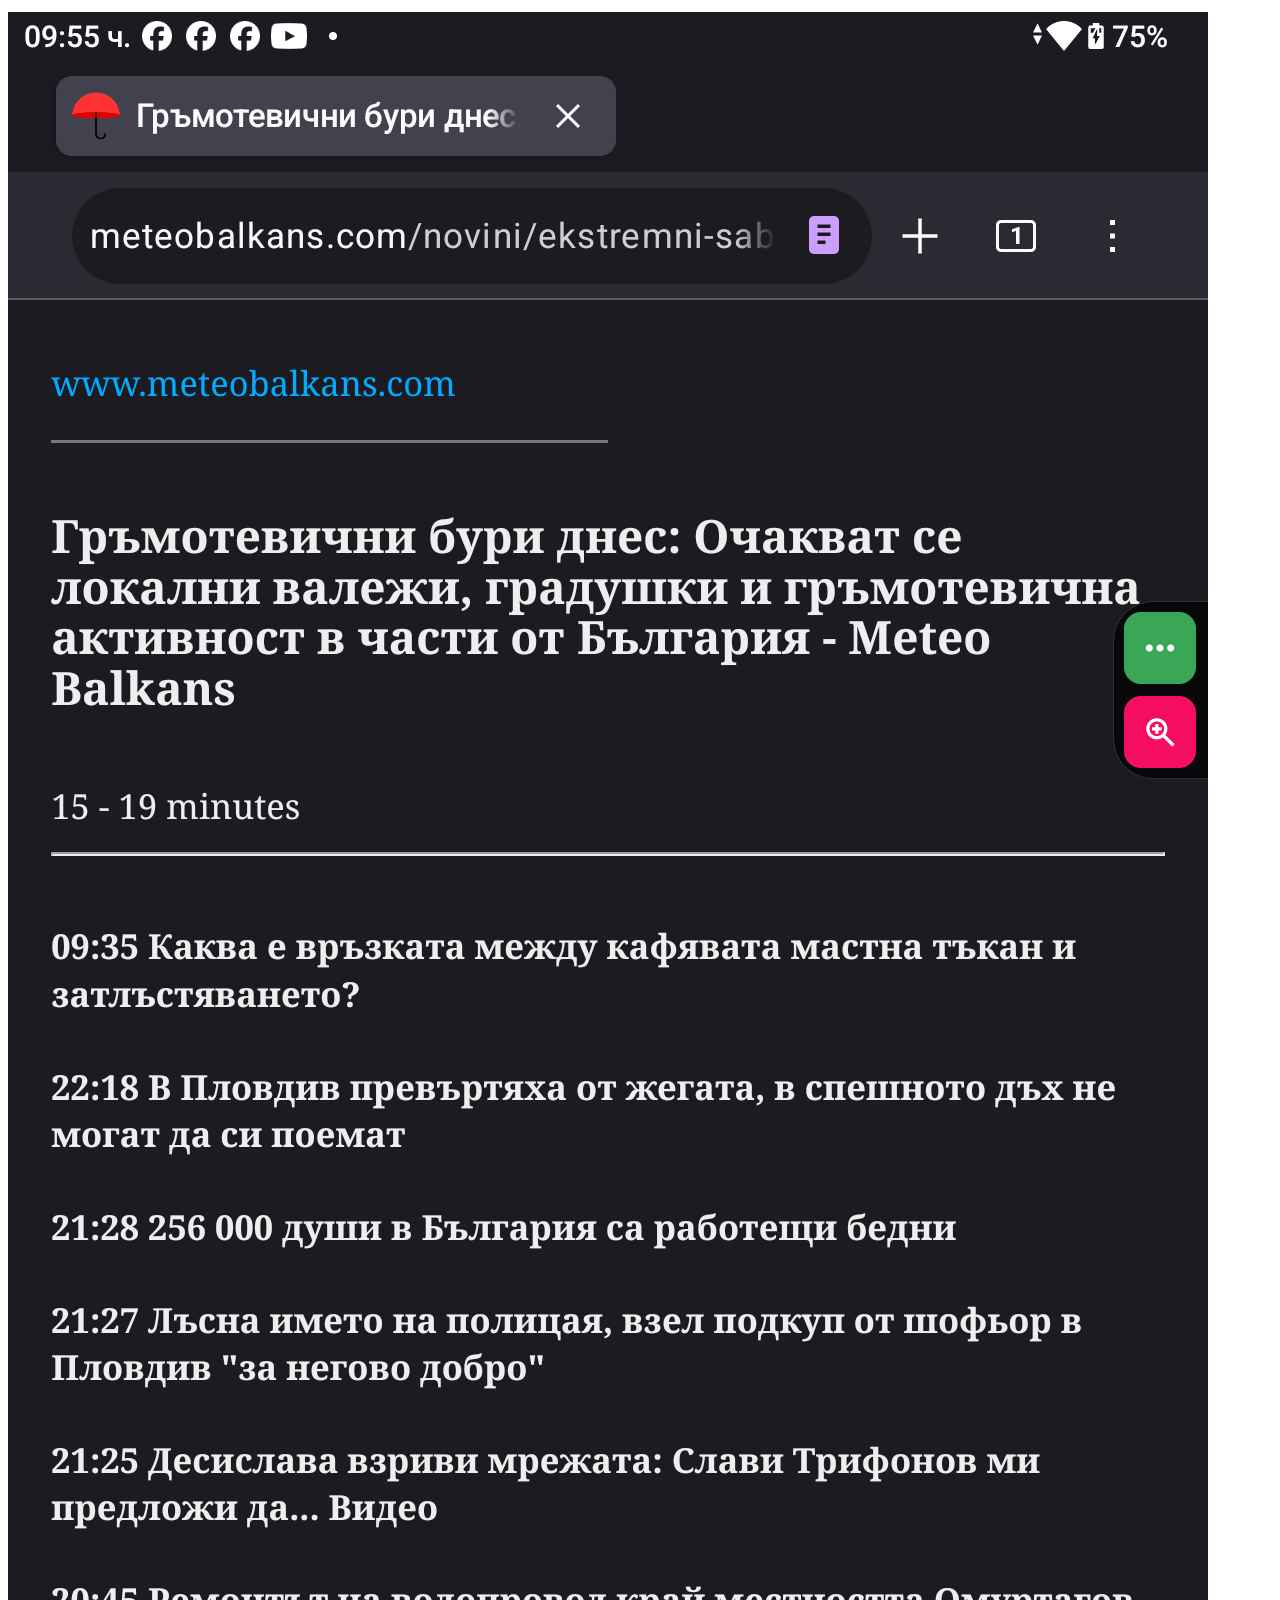
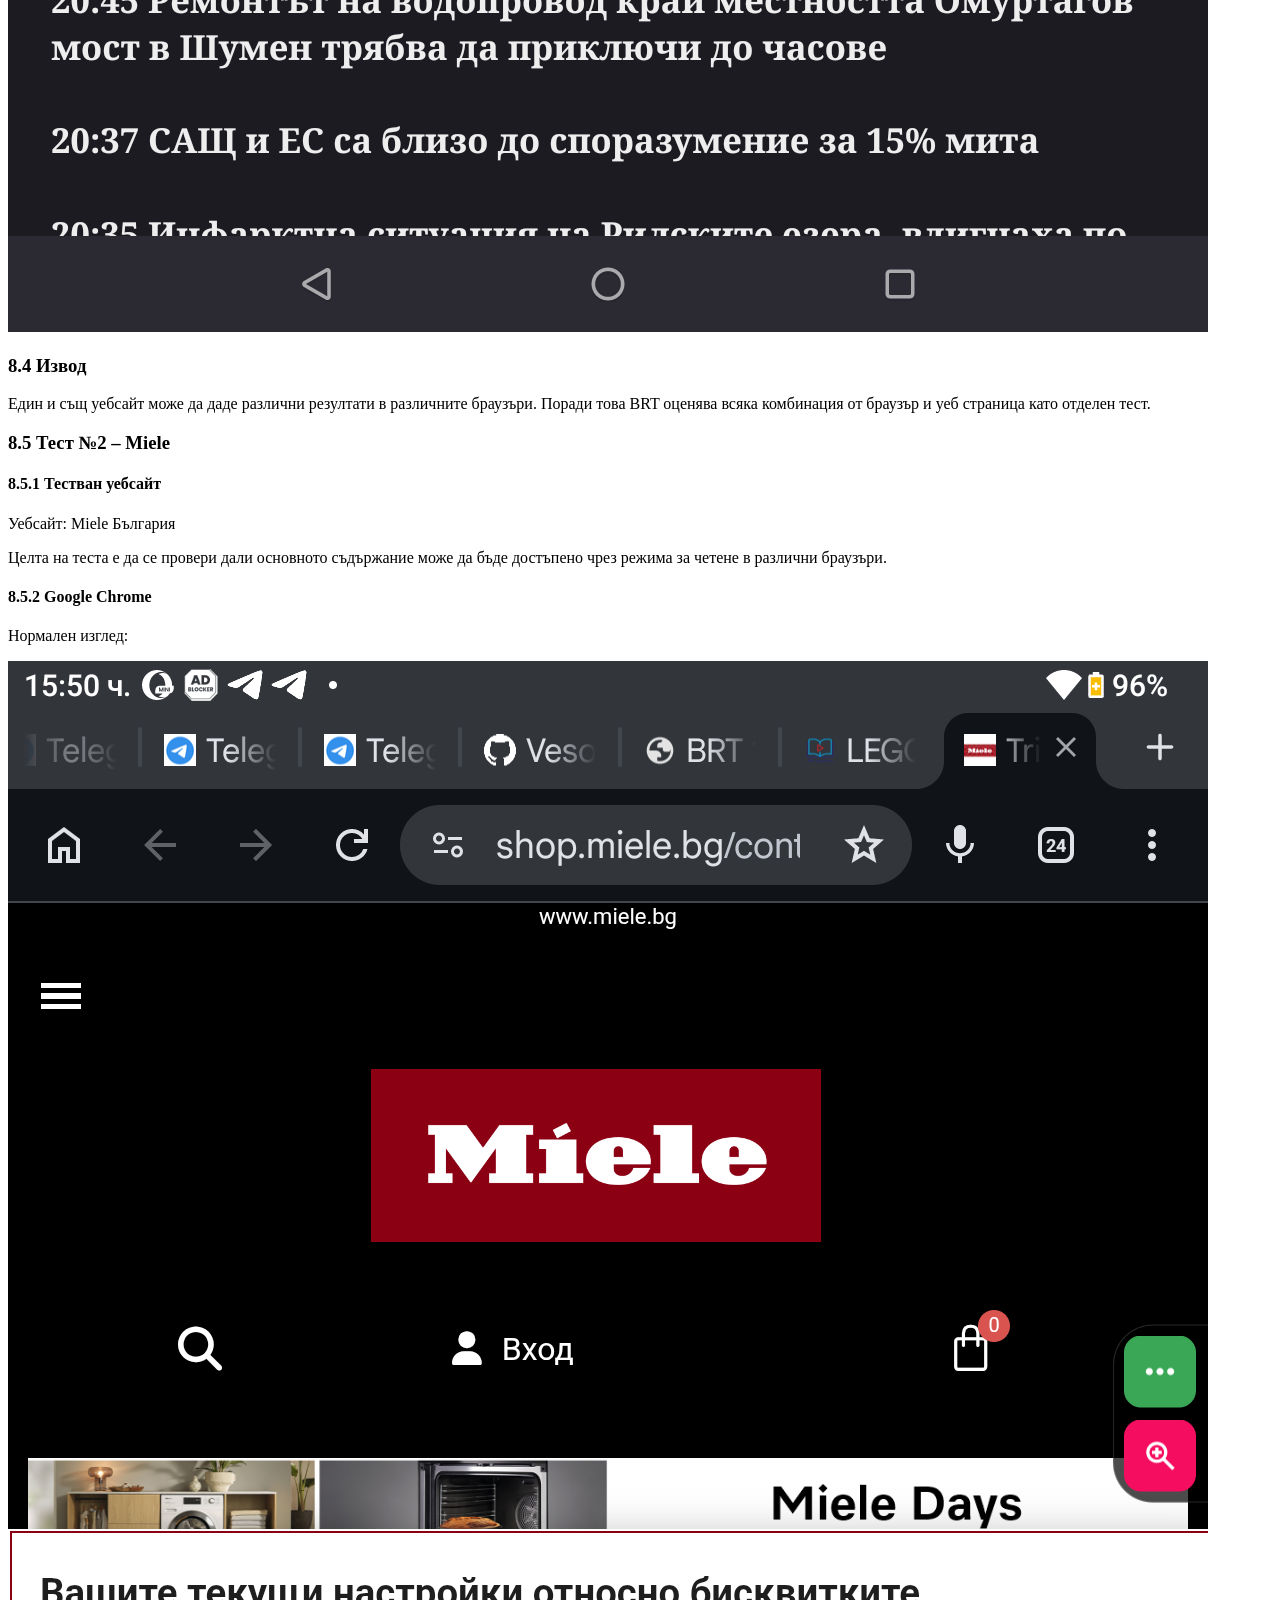
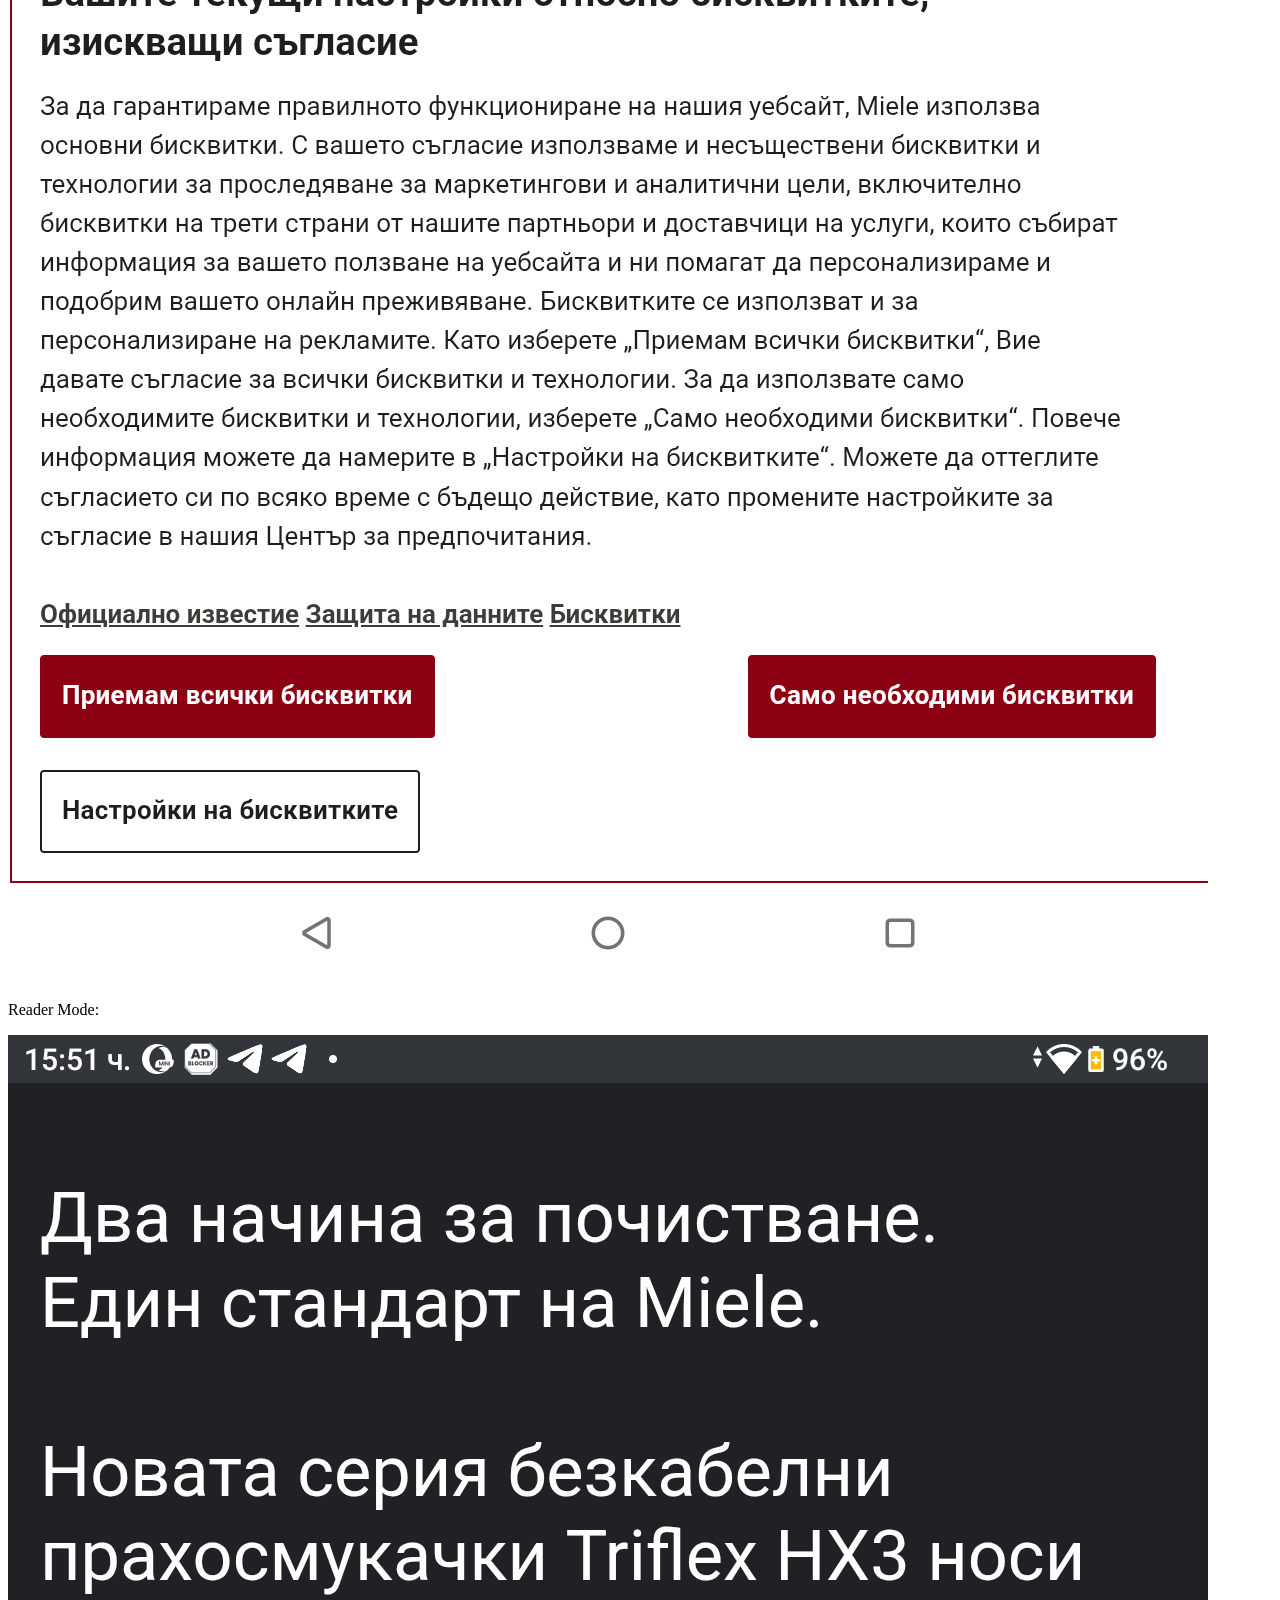
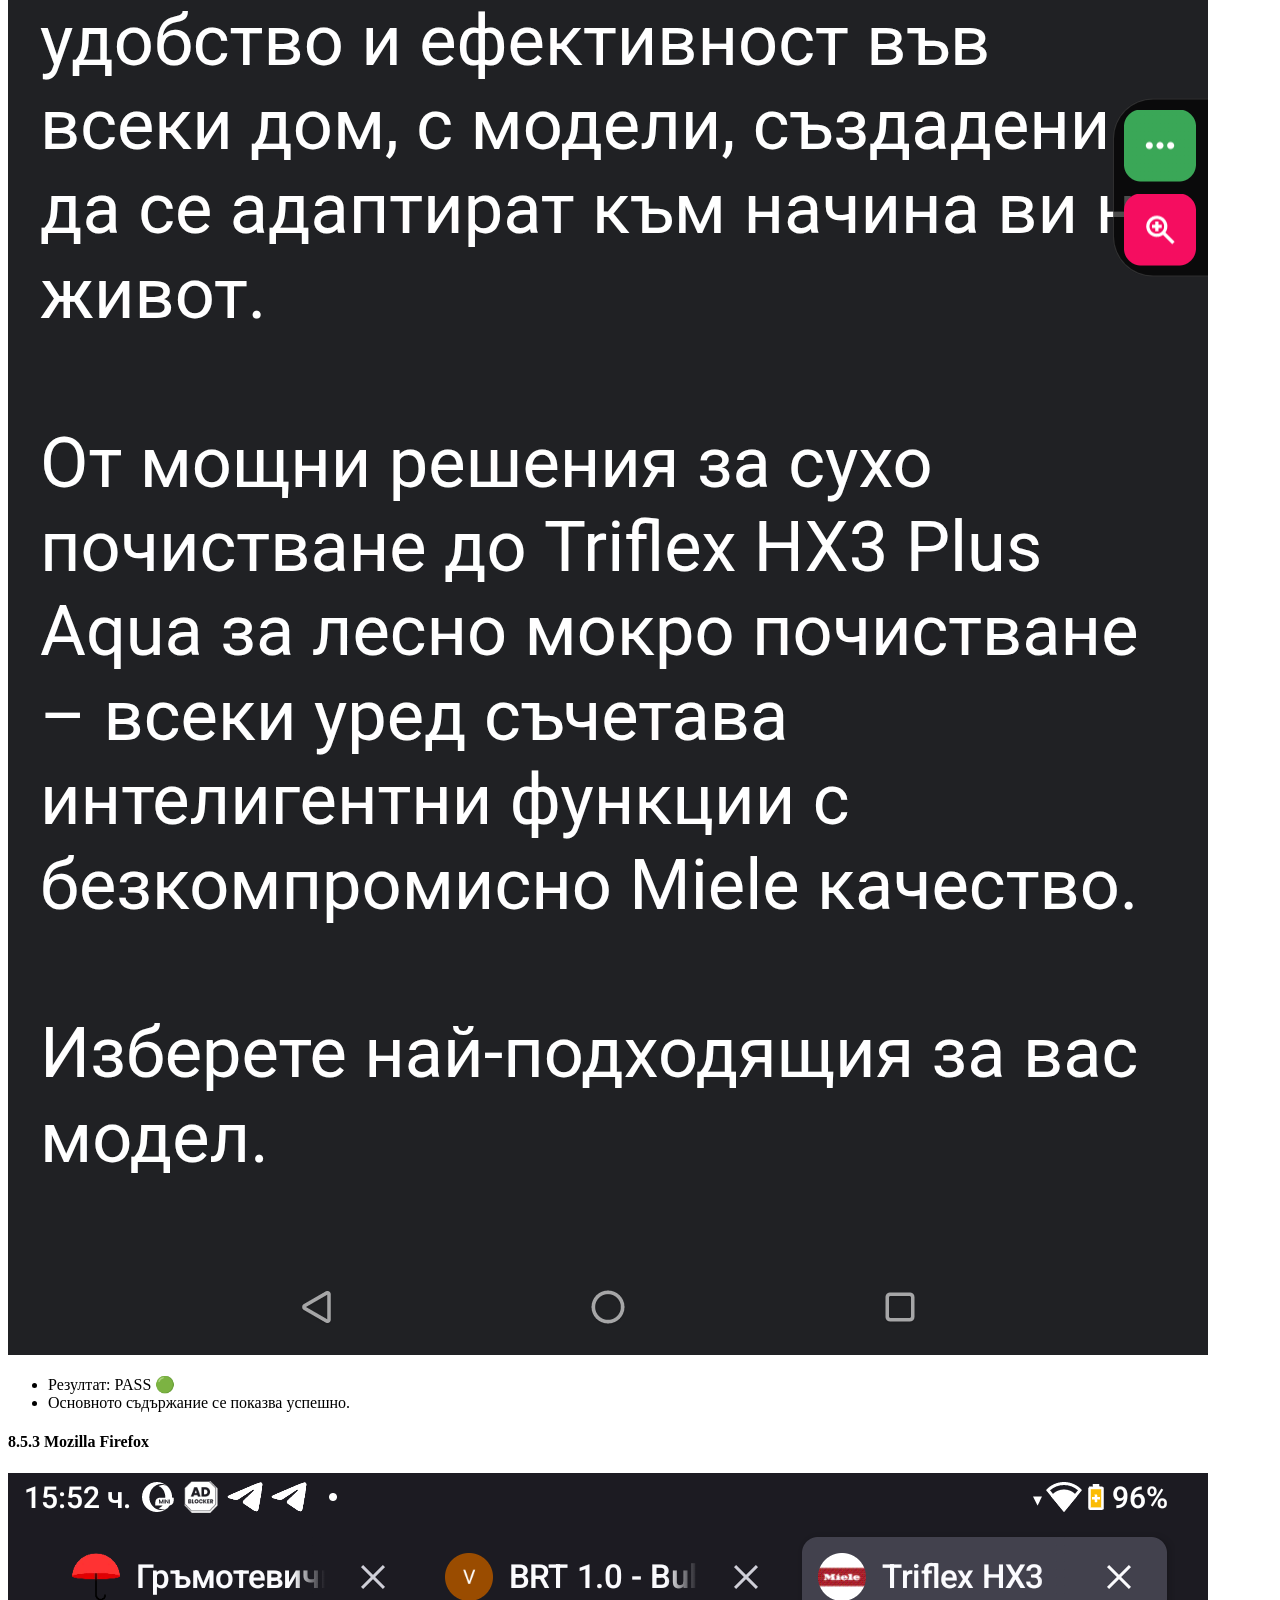
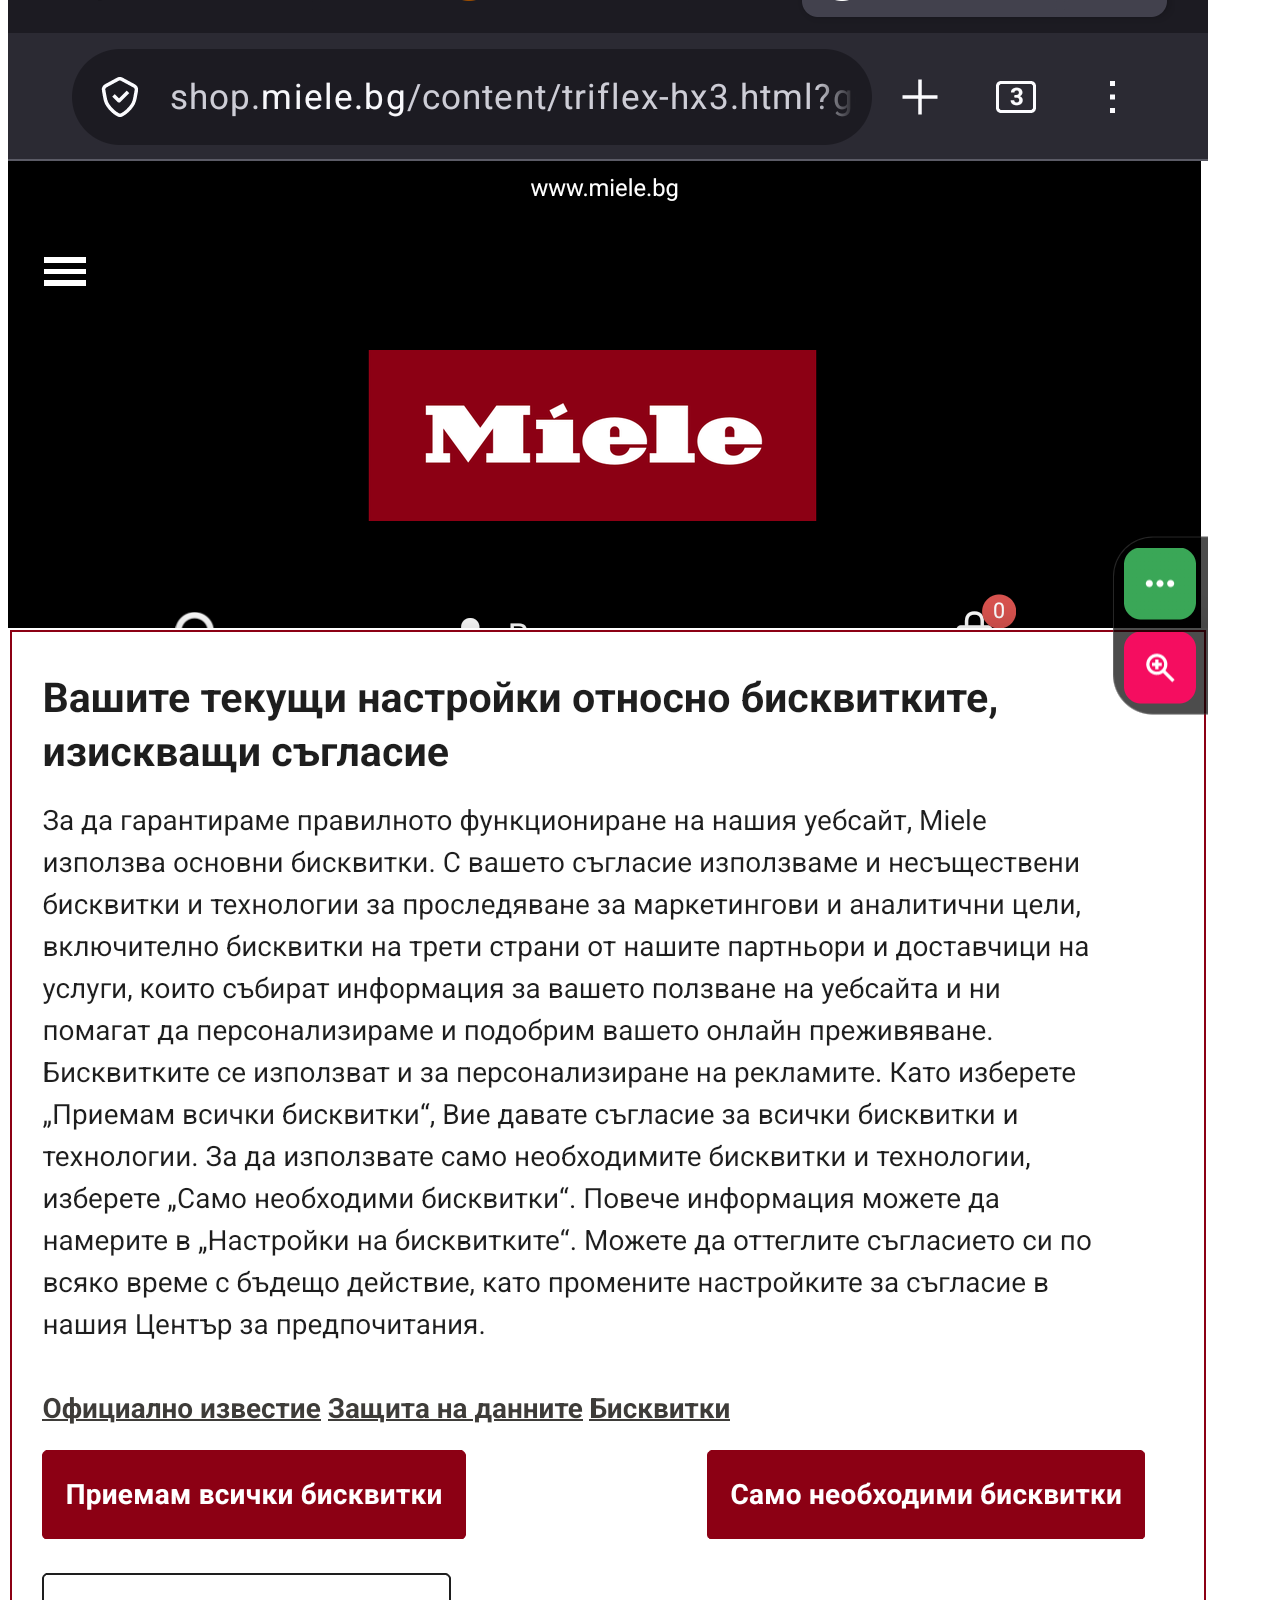
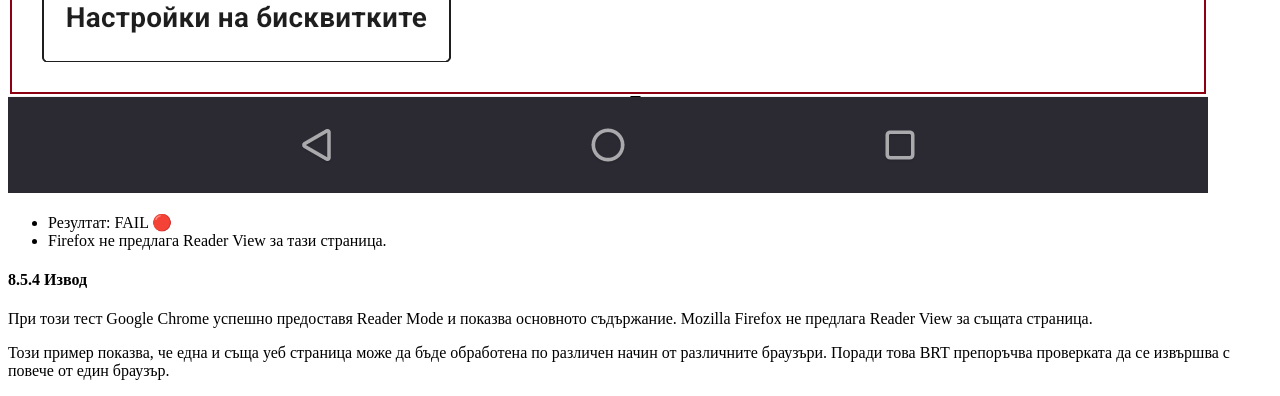
<file: docs/brt-1.0.html>
<!DOCTYPE html>
<html lang="bg">
<head>
    <meta charset="UTF-8">
    <title>BRT 1.0 - Bulgarian Reader Test</title>
</head>

<body>

<main>
<article>

<h1>BRT 1.0 - Bulgarian Reader Test</h1>

<p>
Български тест за достъпност на уеб съдържание.
</p>

<h2>1. Въведение</h2>

<p>
BRT (Bulgarian Reader Test) е обществена неофициална методика за бърза проверка
дали едно уеб съдържание може да бъде удобно прочетено чрез вградени функции
за достъпност на съвременните браузъри.
</p>

<p>
Методиката е създадена с цел да помогне на потребители, тестери и разработчици
да откриват пречки, които могат да затруднят достъпа до основната информация
на една уеб страница.
</p>

<p>
BRT не оценява дизайна на даден сайт и не цели да критикува неговите създатели.
Фокусът е върху това дали основното съдържание остава достъпно и удобно за четене.
</p>

<h2>2. Принципи</h2>

<details>
    <summary>
        BRT проверява достъпността на основното съдържание, а не външния вид на сайта.
    </summary>

    <p>
    BRT не оценява дизайна на уебсайта или наличието на реклами.
    </p>

    <p>
    Целта е да се провери дали потребителят може бързо и удобно да достигне
    до основната информация чрез функции за достъпност на браузъра.
    </p>

    <p>
    Реклами, изскачащи прозорци, странични панели и други допълнителни елементи
    могат да затруднят четенето. BRT проверява дали режимът за четене успява
    да представи основното съдържание ясно и удобно.
    </p>

    <p>
    BRT не оценява съдържанието на статията, а само достъпността на нейното
    представяне.
    </p>

</details>

<h2>3. Цел на методиката</h2>

<p>
Целта на BRT е да предостави лесен и разбираем начин за проверка на достъпността
на уеб съдържание чрез вградени функции на съвременните браузъри.
</p>

<p>
Методиката позволява на потребители без технически знания да установят дали
основната информация на една уеб страница може да бъде прочетена удобно чрез
режим за четене и други помощни настройки.
</p>

<p>
BRT не изисква специализиран софтуер или програмиране. Необходим е само браузър
с налични функции за подобряване на четимостта.
</p>

<p>
Основната цел е да се откриват пречки, които могат да ограничат достъпа на
потребителите до информацията в интернет.
</p>

<h2>4. Какво е режим на четене?</h2>

<p>
Режимът на четене (Reader Mode / Reader View) е функция на браузъра, която
премахва разсейващи елементи като реклами, менюта и допълнителни блокове,
за да представи основното съдържание в по-удобен за четене вид.
</p>

<p>
Тази функция може да се използва за по-лесно четене на статии и дълги текстове,
както и за проверка на достъпността чрез BRT.
</p>

<h3>4.1. Google Chrome</h3>

<p>
В Chrome режимът на четене може да бъде намерен чрез менюто с трите точки
(⋮) в горната част на браузъра.
</p>

<p>
Изберете:
</p>

<ul>
    <li>Меню (⋮)</li>
    <li>Показване на режима на четене</li>
</ul>

<h3>4.2. Mozilla Firefox</h3>

<p>
В Firefox режимът на четене се активира чрез правоъгълната икона в дясната
част на адресната лента (URL полето), когато браузърът разпознае страницата
като подходяща за четене.
</p>

<p>
Ако иконата не се показва, това не означава автоматично, че страницата е
недостъпна. Firefox може да не разпознае съдържанието като подходящо за Reader
View.
</p>

<h2>5. Необходими инструменти</h2>

<p>
BRT не изисква специален софтуер или технически знания.
Необходимо е само устройство с интернет достъп и съвременен уеб браузър.
</p>

<p>
За извършване на тест са необходими:
</p>

<ul>
    <li>Компютър, таблет или смартфон.</li>
    <li>Уеб браузър с функция за режим на четене, когато е налична.</li>
    <li>Уеб страница, която ще бъде проверена.</li>
</ul>

<p>
Препоръчително е при записване на резултатите да се посочат:
</p>

<ul>
    <li>използваният браузър;</li>
    <li>версията на браузъра;</li>
    <li>датата на теста.</li>
</ul>

<p>
Тези данни помагат резултатите да бъдат проверими и сравними при бъдещи тестове.
</p>

    <h2>6. Процедура за тестване</h2>

<p>
BRT се извършва чрез практическа проверка на уеб страницата с помощта на
функциите за достъпност на браузъра.
</p>

<h3>Стъпка 1: Отваряне на страницата</h3>

<p>
Отворете уеб страницата, която желаете да проверите, в избран браузър.
</p>

<h3>Стъпка 2: Активиране на режим за четене</h3>

<p>
Включете режима за четене (Reader Mode / Reader View), ако браузърът го предлага.
</p>

<h3>Стъпка 3: Проверка на съдържанието</h3>

<p>
Проверете дали основната информация на страницата е налична и представена ясно.
Обърнете внимание на:
</p>

<ul>
    <li>заглавие и основен текст;</li>
    <li>пълнота на съдържанието;</li>
    <li>четимост на текста;</li>
    <li>наличие на пречещи елементи.</li>
</ul>

<h3>Стъпка 4: Оценяване на резултата</h3>

<p>
След проверката се определя резултат според критериите PASS, PARTIAL или FAIL.
</p>


<h2>7. Критерии за оценяване</h2>

<p>
BRT използва три нива за оценка на достъпността на основното съдържание.
Резултатът се определя според това доколко информацията може да бъде прочетена
чрез функциите за достъпност на браузъра.
</p>

<h3>🟢 PASS</h3>

<p>
Основното съдържание е достъпно и може да бъде прочетено удобно.
</p>

<ul>
    <li>Текстът се извлича правилно.</li>
    <li>Основната информация е налична.</li>
    <li>Структурата на съдържанието остава разбираема.</li>
    <li>Няма съществени пречки за четене.</li>
</ul>

<h3>🟠 PARTIAL</h3>

<p>
Съдържанието е частично достъпно, но има проблеми, които могат да затруднят
потребителя.
</p>

<ul>
    <li>Липсват части от съдържанието.</li>
    <li>Някои елементи са представени неправилно.</li>
    <li>Четенето е възможно, но не е удобно.</li>
</ul>

<h3>🔴 FAIL</h3>

<p>
Основното съдържание не може да бъде използвано ефективно чрез режима за четене
или други проверявани функции за достъпност.
</p>

<ul>
    <li>Не се извлича основният текст.</li>
    <li>Показва се несвързано съдържание.</li>
    <li>Информацията остава недостъпна за потребителя.</li>
</ul>

<p>
Оценката се определя от достъпността на основното съдържание, а не от външния
вид на уебсайта.
</p>


<h2>8. Примерен тест</h2>

<h3>8.1 Тестван уебсайт</h3>

<p>
Като пример за практическо приложение на BRT е използван уебсайтът Meteo Balkans.
</p>

<p>
Целта на теста е да се провери дали основното съдържание може да бъде
достъпно чрез режим за четене в различни браузъри.
</p>

<h3>8.2 Използвани браузъри</h3>

<ul>
    <li>Google Chrome</li>
    <li>Mozilla Firefox</li>
</ul>

<h3>8.3 Резултати</h3>

<p>
Google Chrome:
</p>

<ul>
    <li>Reader Mode: FAIL 🔴</li>
    <li>Вижда се заглавието на статията, но липсва основното съдържание.</li>
</ul>

<img src="../assets/images/Chrome_20260623-082803.png"
alt="Meteo Balkans в режим на четене в Google Chrome">

<p>
Mozilla Firefox:
</p>

<ul>
    <li>Reader View: FAIL 🔴</li>
    <li>Режимът на четене се активира, но съдържанието на статията не се показва.</li>
</ul>

<img src="../assets/images/Firefox_20260623-095530.png"
alt="Meteo Balkans в режим на четене в Mozilla Firefox">

<h3>8.4 Извод</h3>
<p>
Един и същ уебсайт може да даде различни резултати в различните браузъри.
Поради това BRT оценява всяка комбинация от браузър и уеб страница
като отделен тест.
</p>
<h3>8.5 Тест №2 – Miele</h3>

<h4>8.5.1 Тестван уебсайт</h4>

<p>
Уебсайт: Miele България
</p>

<p>
Целта на теста е да се провери дали основното съдържание може да бъде
достъпено чрез режима за четене в различни браузъри.
</p>

<h4>8.5.2 Google Chrome</h4>

<p>
Нормален изглед:
</p>

<img src="../assets/images/Normal-view_Chrome_20260711-155253.png"
alt="Miele - нормален изглед в Google Chrome">

<p>
Reader Mode:
</p>

<img src="../assets/images/Reader-Mode_Chrome_20260711-155129.png"
alt="Miele - Reader Mode в Google Chrome">

<ul>
    <li>Резултат: PASS 🟢</li>
    <li>Основното съдържание се показва успешно.</li>
</ul>

<h4>8.5.3 Mozilla Firefox</h4>

<img src="../assets/images/No-reader-view_Firefox_20260711-155253.png"
alt="Miele - липсва Reader View във Firefox">

<ul>
    <li>Резултат: FAIL 🔴</li>
    <li>Firefox не предлага Reader View за тази страница.</li>
</ul>

<h4>8.5.4 Извод</h4>

<p>
При този тест Google Chrome успешно предоставя Reader Mode и показва
основното съдържание. Mozilla Firefox не предлага Reader View за същата
страница.
</p>

<p>
Този пример показва, че една и съща уеб страница може да бъде обработена
по различен начин от различните браузъри. Поради това BRT препоръчва
проверката да се извършва с повече от един браузър.
</p>
</article>
</main>

</body>
</html>
</file>
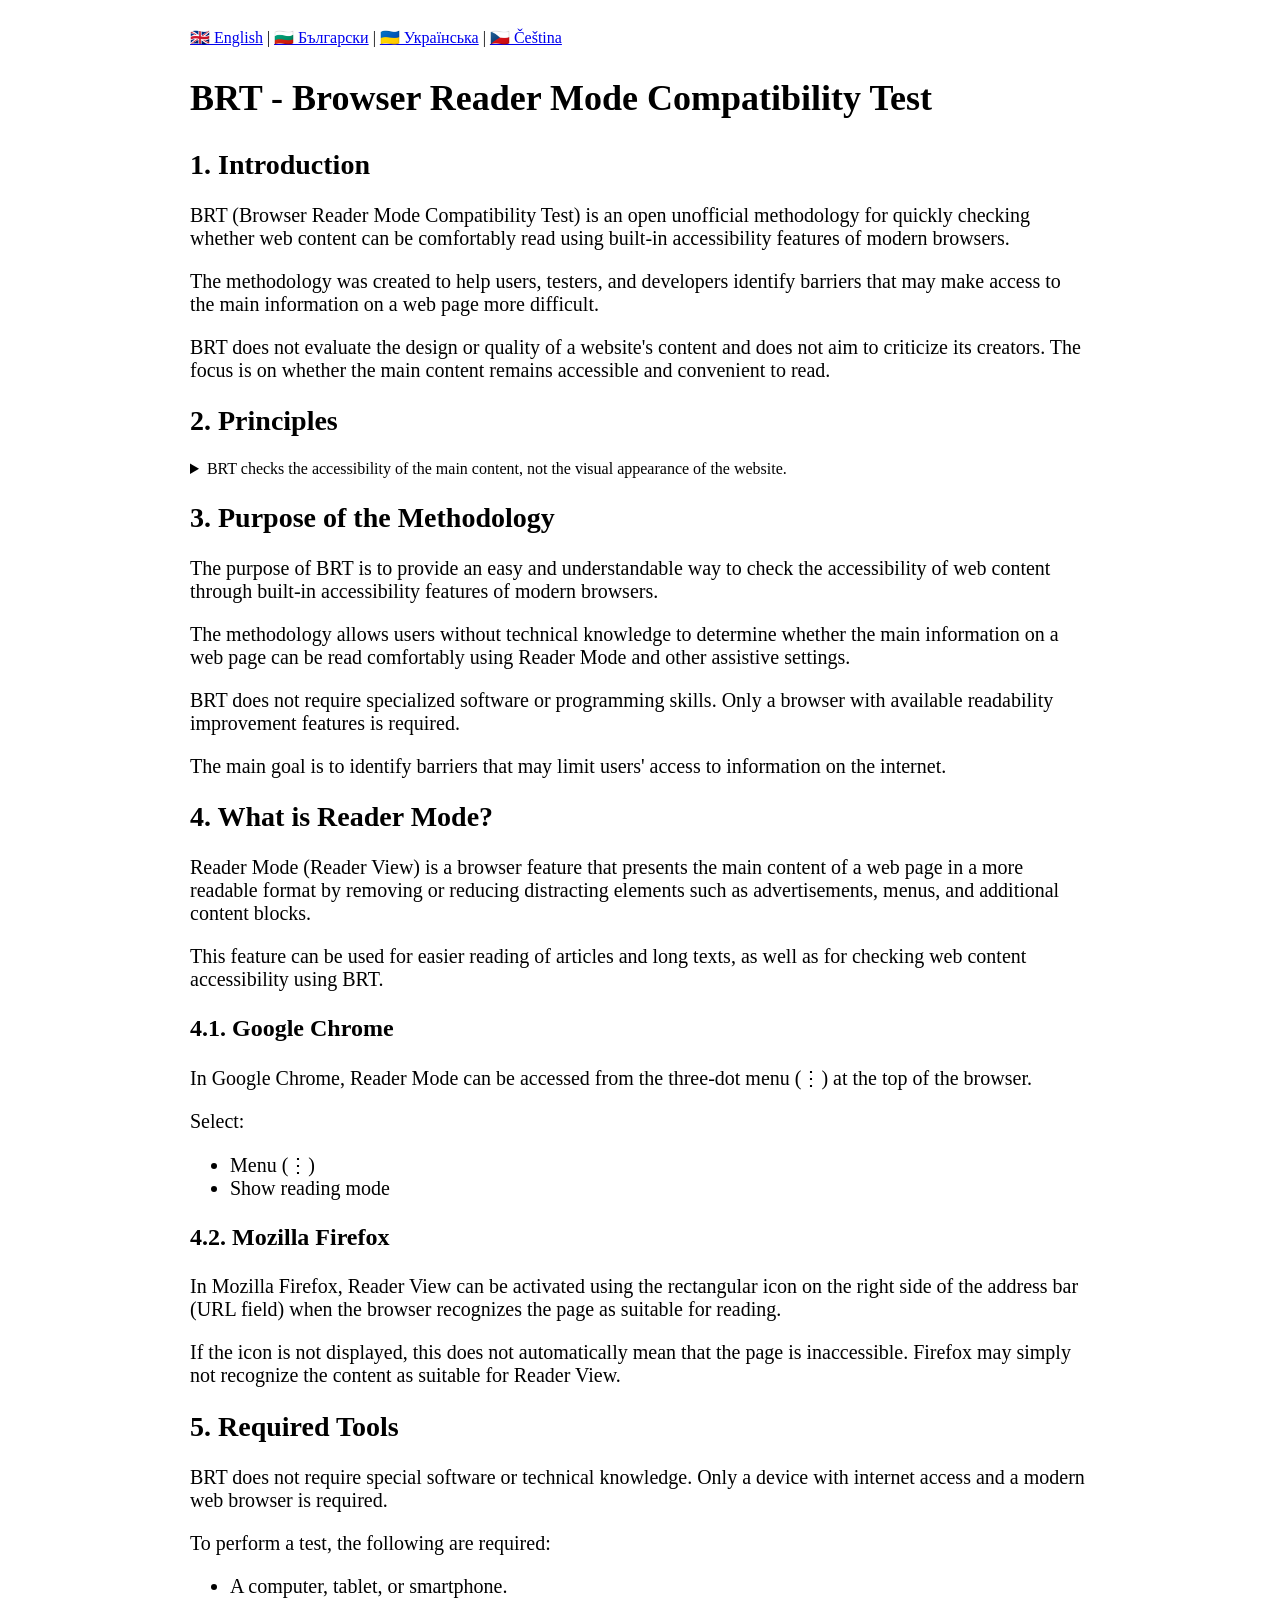
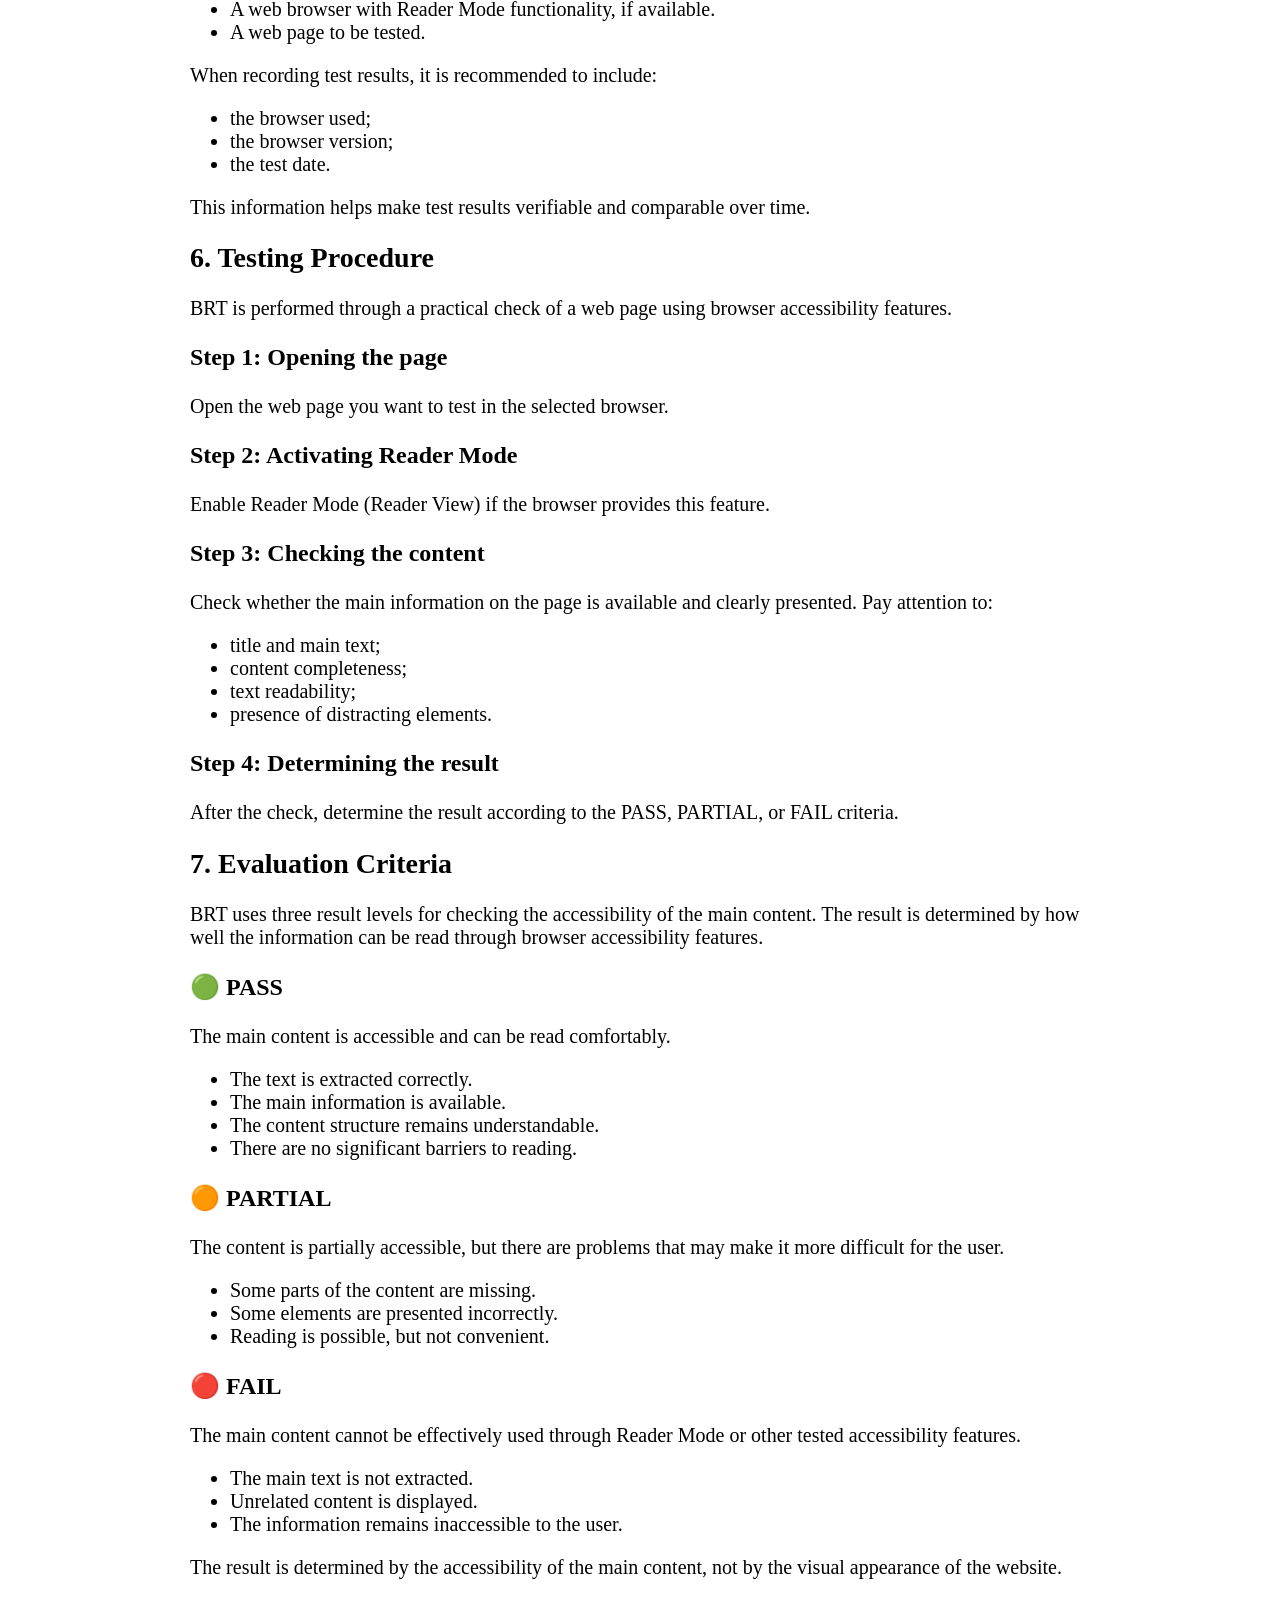
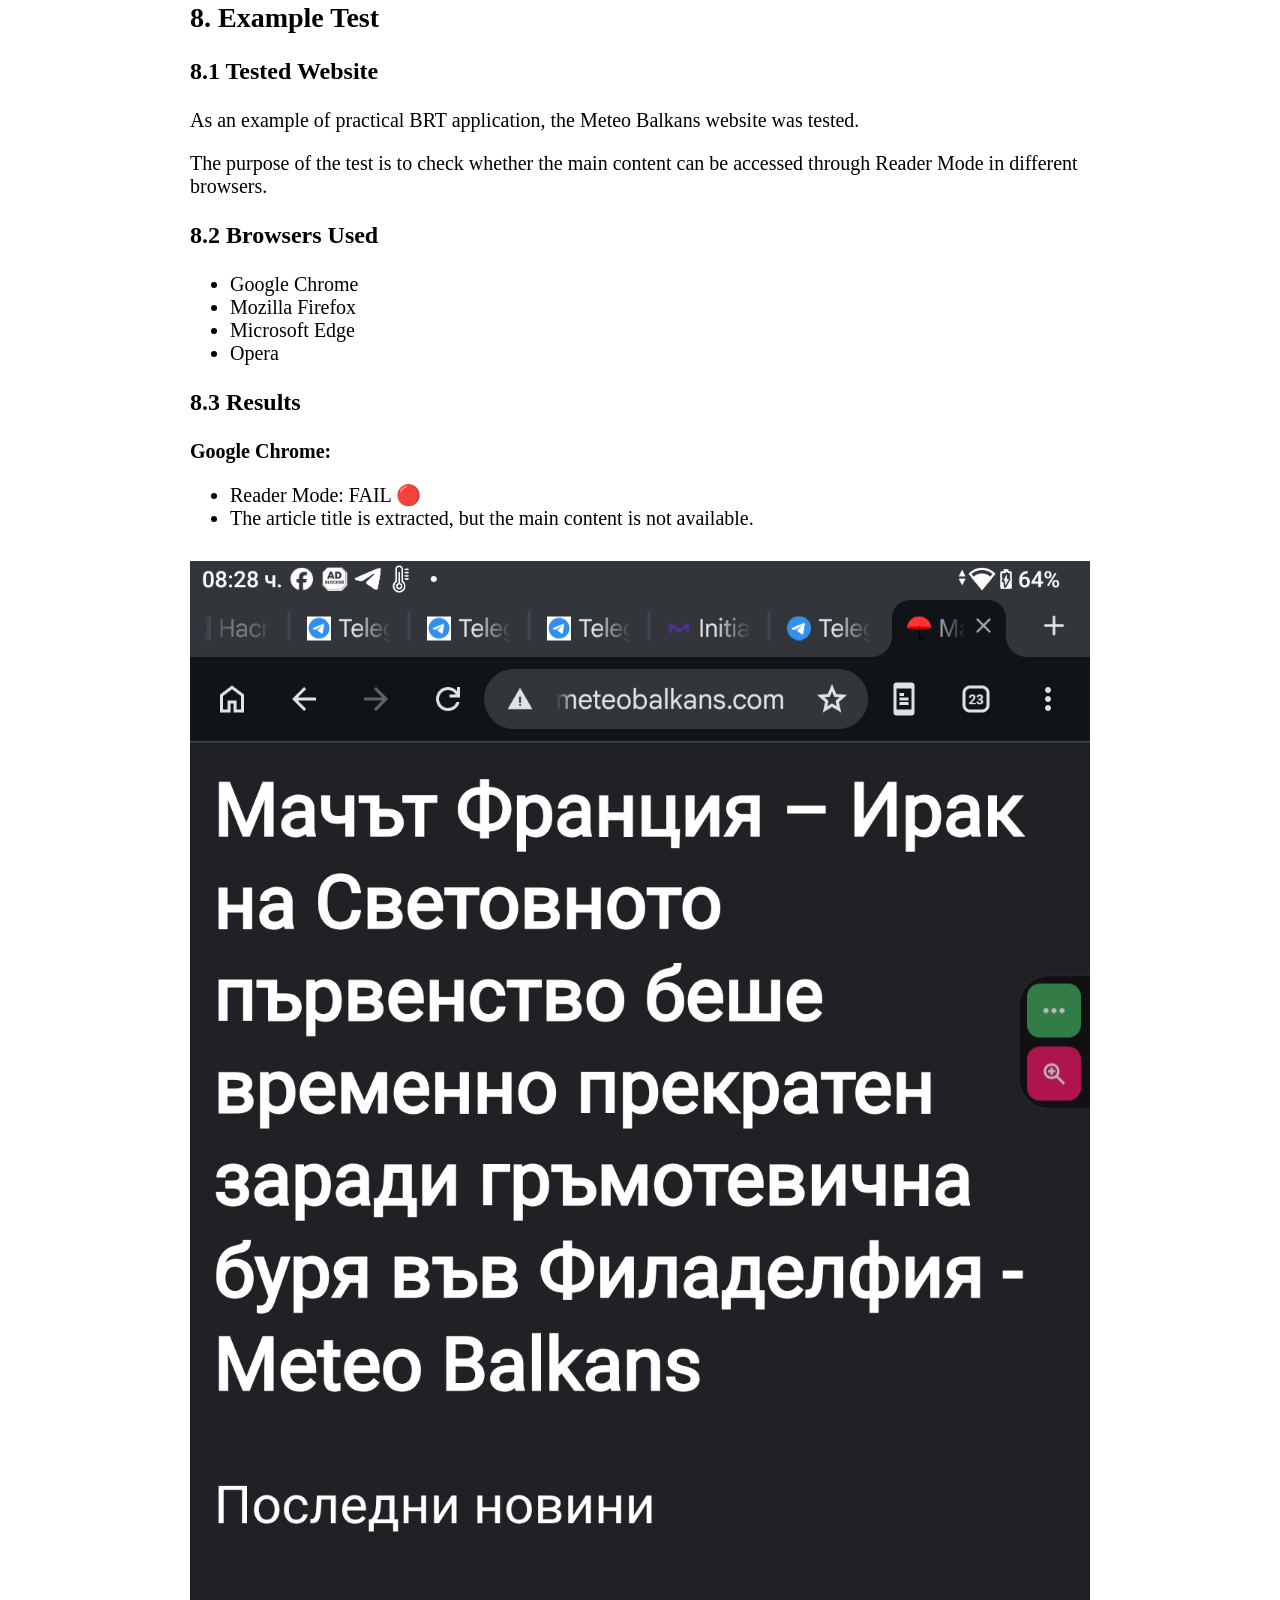
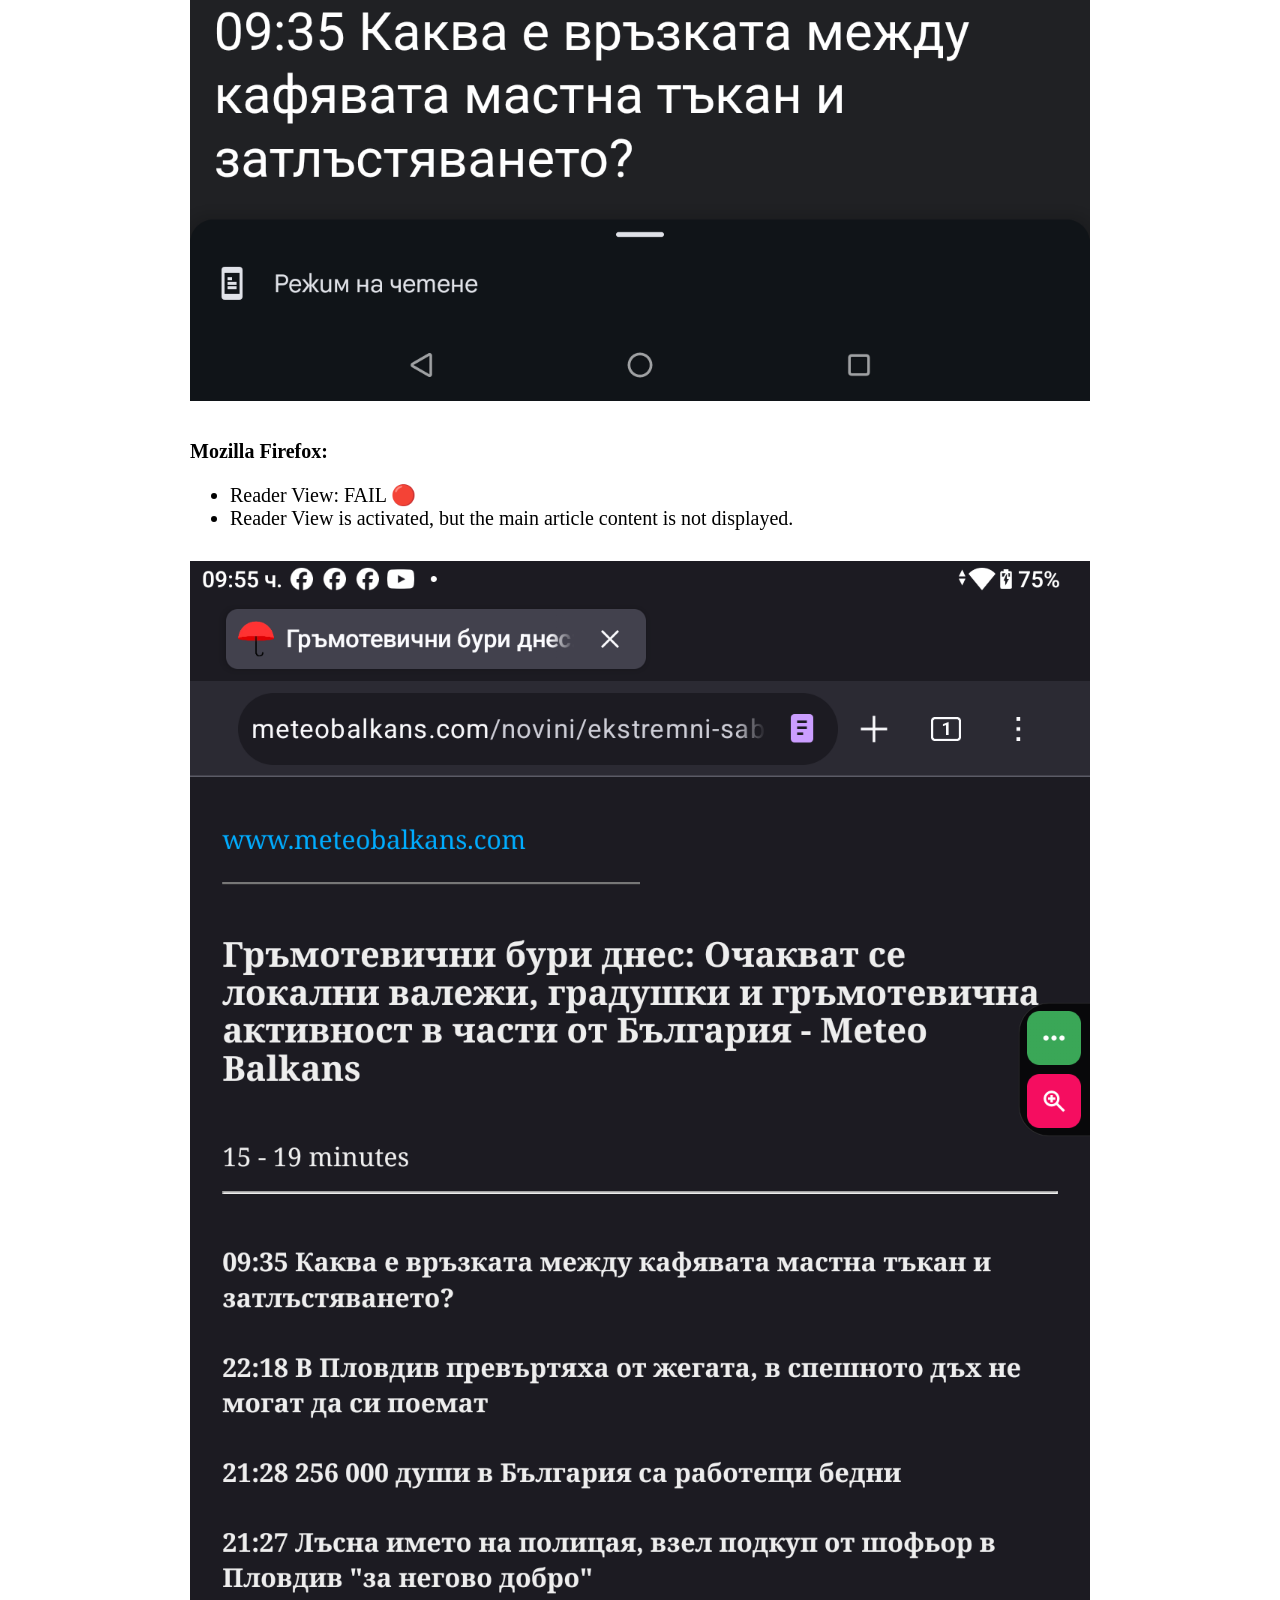
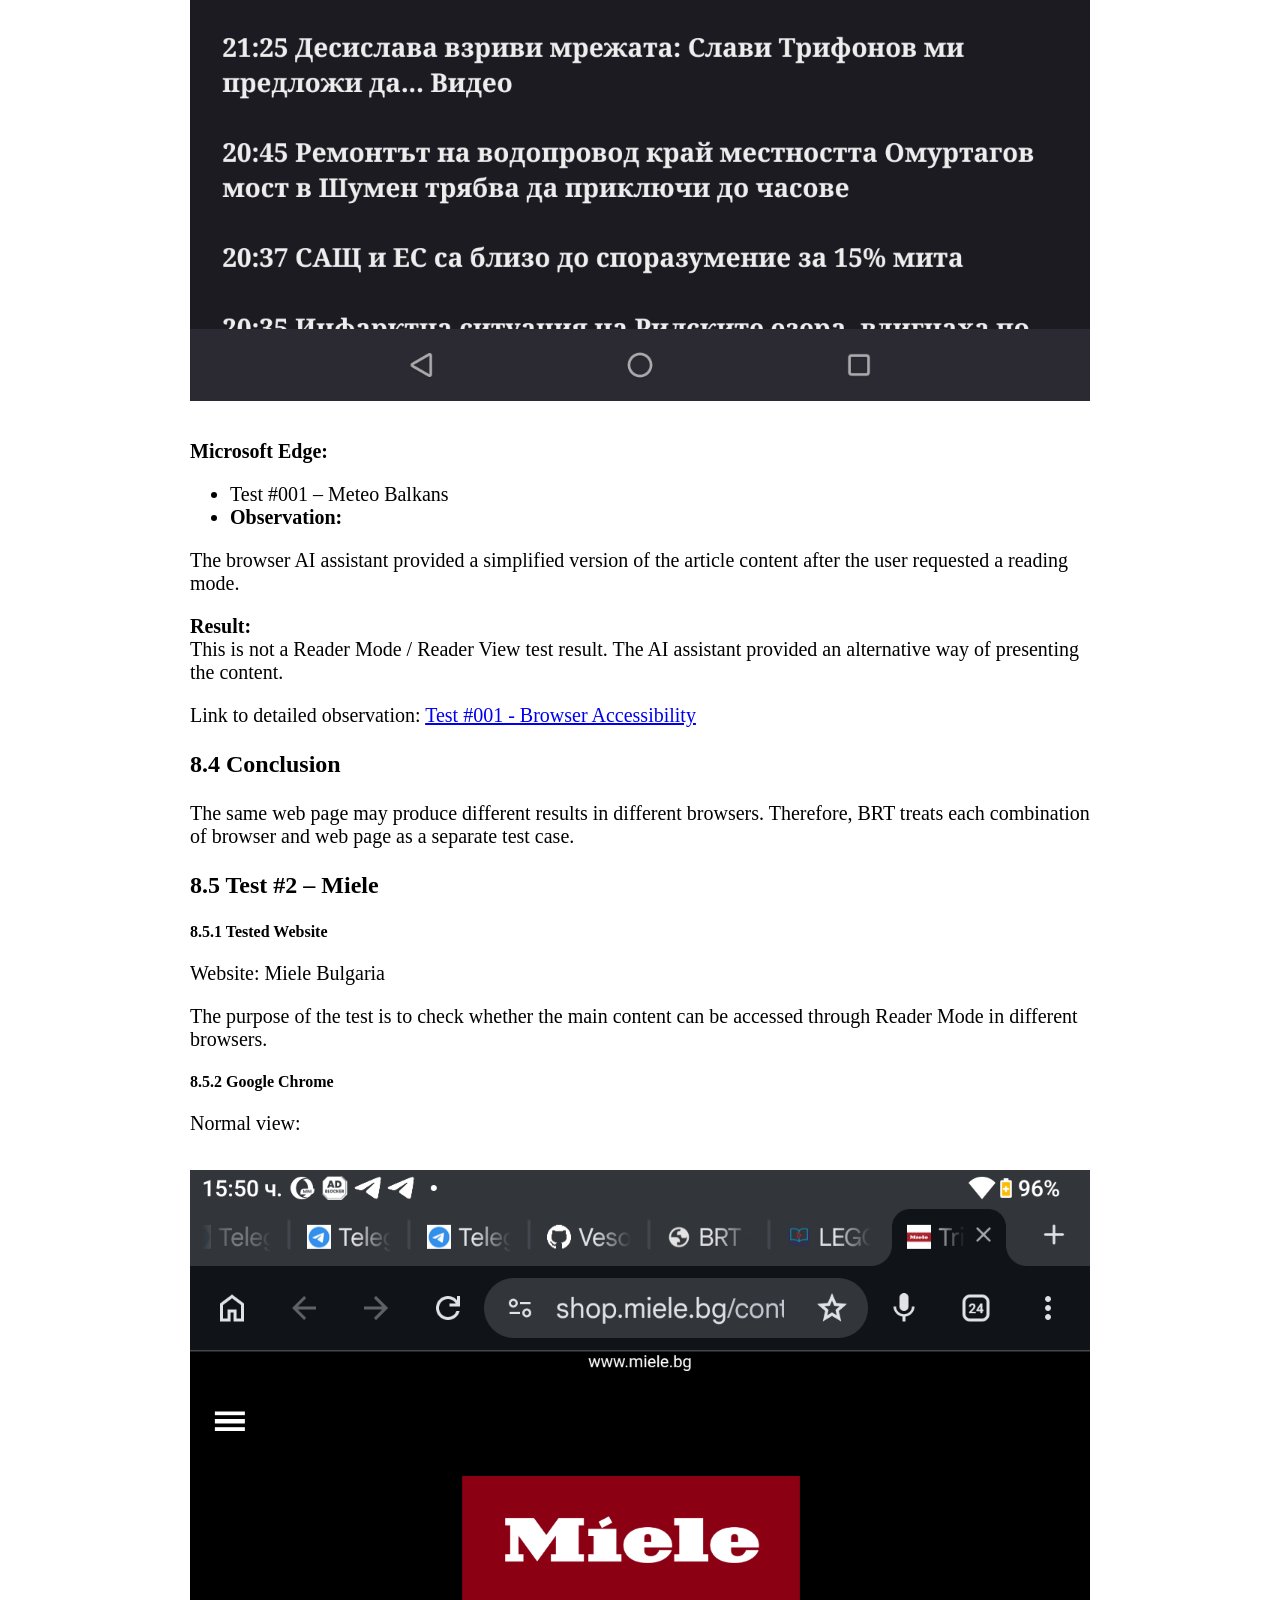
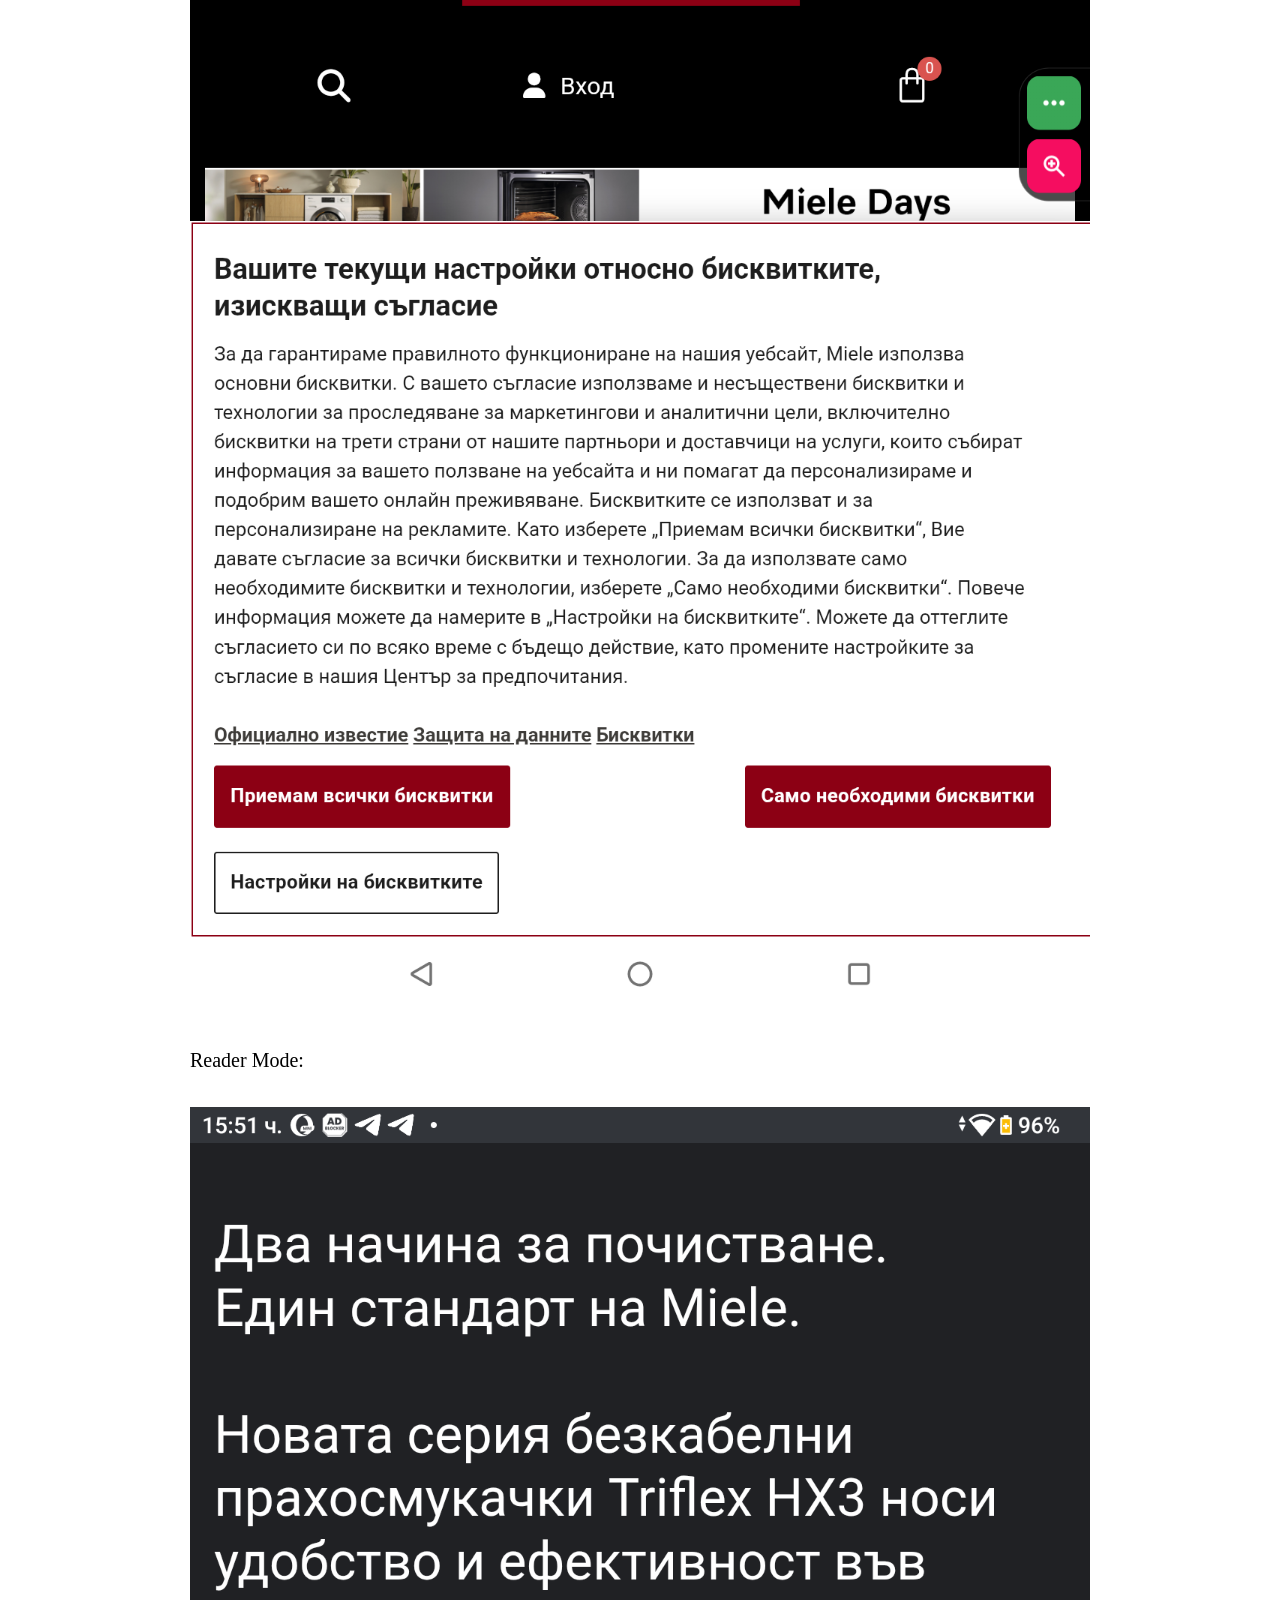
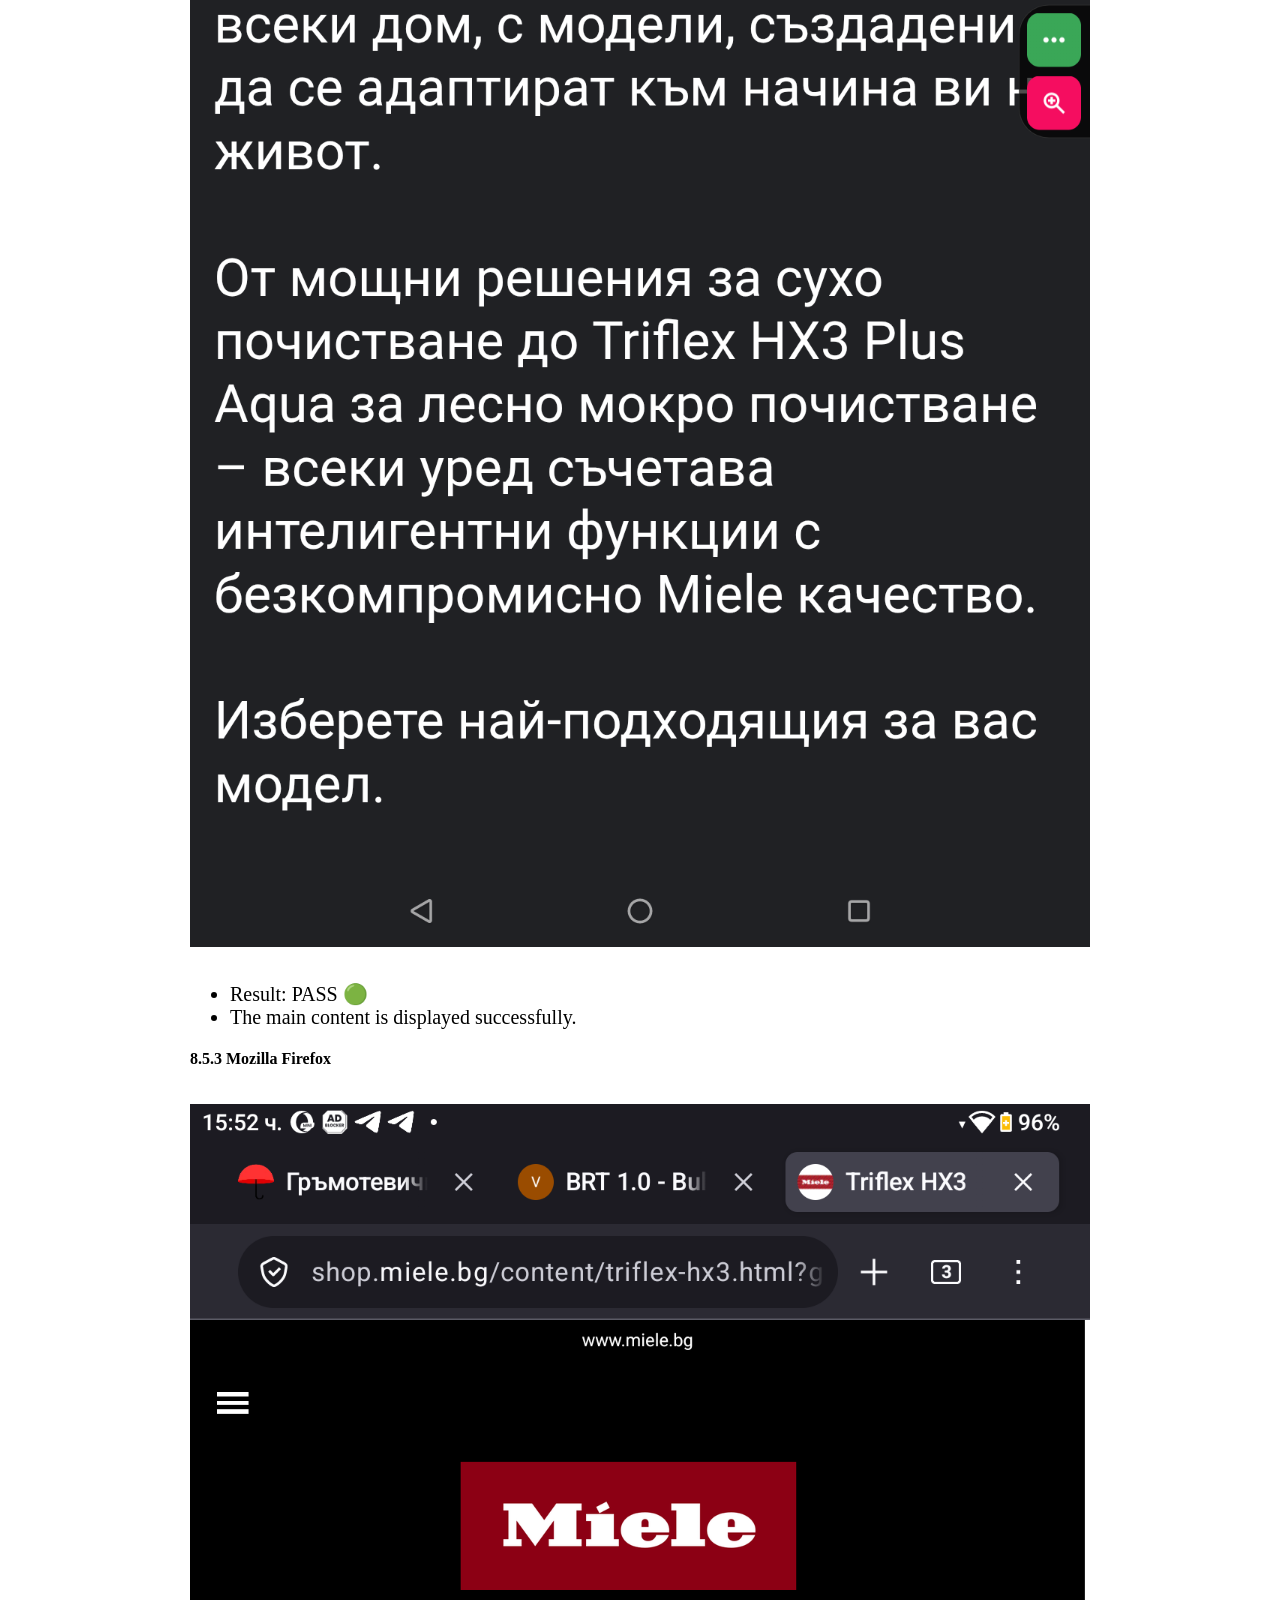
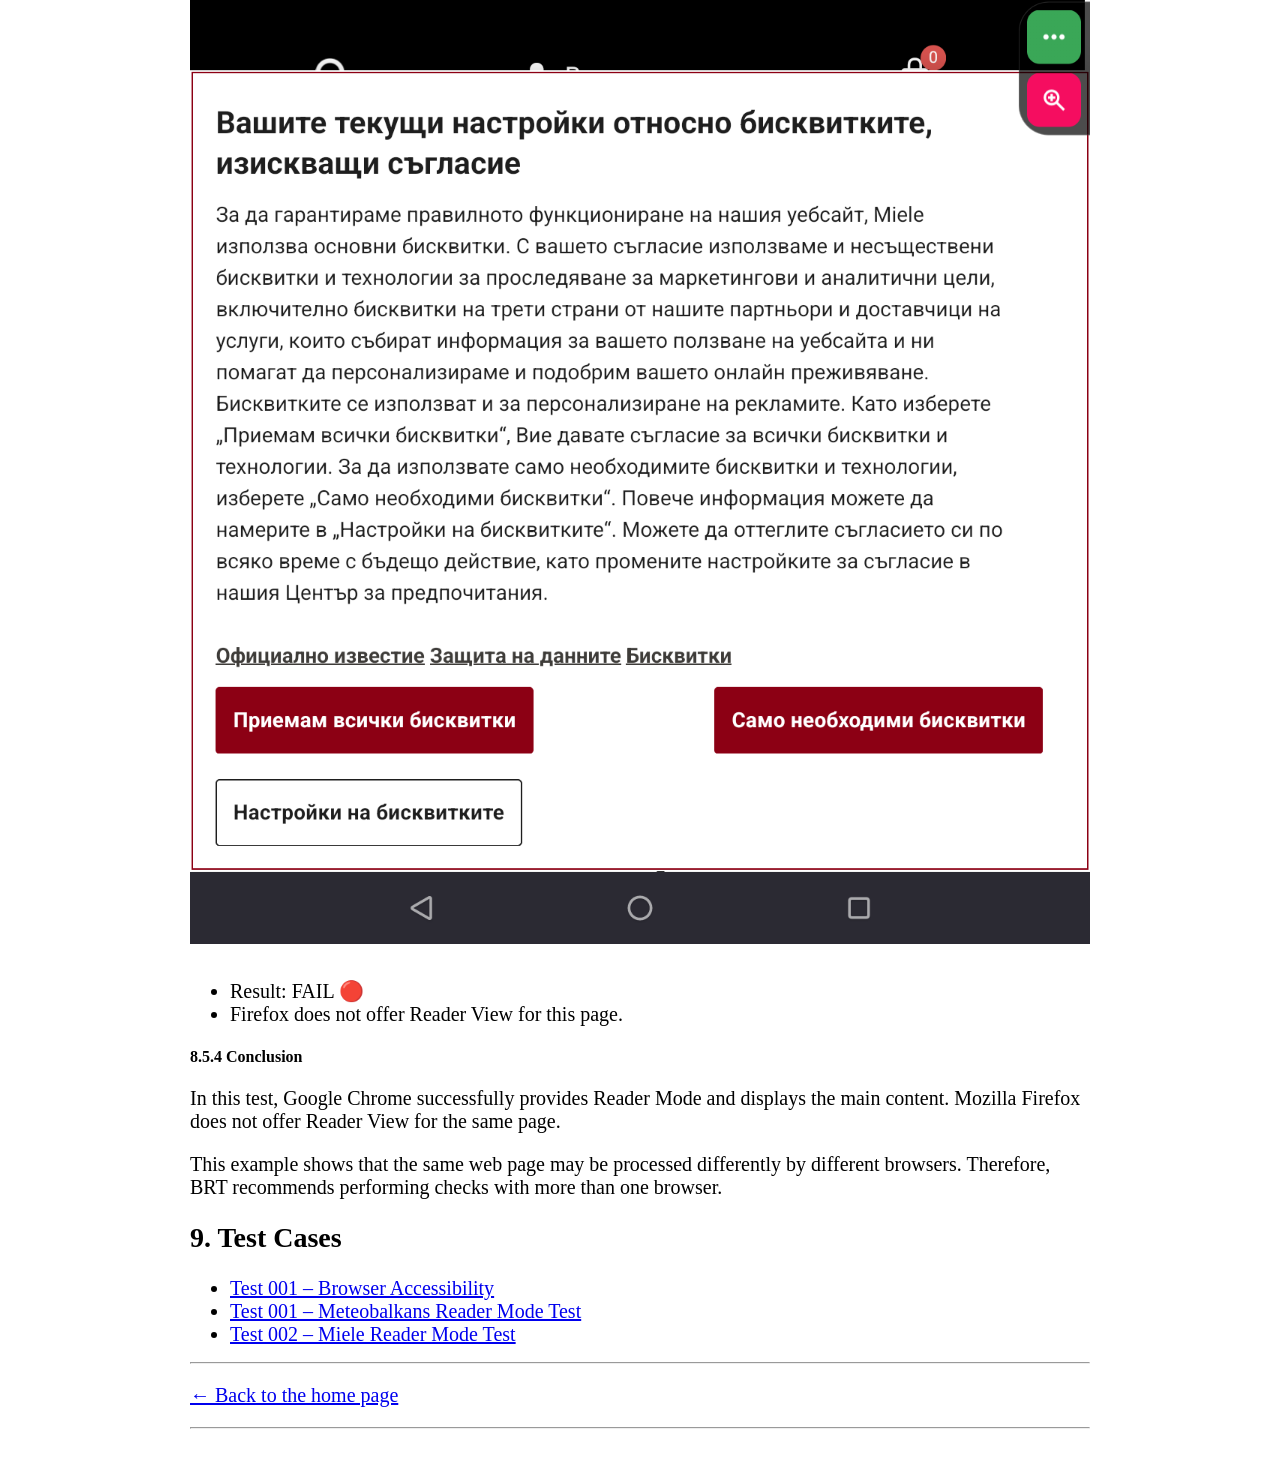
<file: docs/brt.html>
<!DOCTYPE html>
<html lang="en">
<head>
    <meta charset="UTF-8">
    <title>BRT - Browser Reader Mode Compatibility Test</title>
    <link rel="stylesheet" href="assets/css/brt-style.css">
</head>

<body>

<main>
<article>

<nav>
    <a href="brt.html">🇬🇧 English</a> |
    <a href="brt.🇧🇬.html">🇧🇬 Български</a> |
    <a href="brt.🇺🇦.html">🇺🇦 Українська</a> |
    <a href="brt.🇨🇿.html">🇨🇿 Čeština</a>
</nav>

<h1>BRT - Browser Reader Mode Compatibility Test</h1>

<h2>1. Introduction</h2>

<p>
BRT (Browser Reader Mode Compatibility Test) is an open unofficial methodology
for quickly checking whether web content can be comfortably read using
built-in accessibility features of modern browsers.
</p>

<p>
The methodology was created to help users, testers, and developers identify
barriers that may make access to the main information on a web page more difficult.
</p>

<p>
BRT does not evaluate the design or quality of a website's content and does not
aim to criticize its creators.
The focus is on whether the main content remains accessible and convenient
to read.
</p>

<h2>2. Principles</h2>

<details>

<summary>
BRT checks the accessibility of the main content, not the visual appearance of the website.
</summary>

<p>
BRT does not evaluate website design, visual layout, or the presence of advertisements.
</p>

<p>
The goal is to check whether users can quickly and conveniently reach the main
information through browser accessibility features.
</p>

<p>
Advertisements, pop-ups, side panels, and other additional elements can make
reading more difficult. BRT checks how Reader Mode presents the main content
and whether it remains convenient to use.
</p>

<p>
BRT does not evaluate the content of an article itself, but only the accessibility
of its presentation through browser reading features.
</p>

</details>

<h2>3. Purpose of the Methodology</h2>

<p>
The purpose of BRT is to provide an easy and understandable way to check the
accessibility of web content through built-in accessibility features of modern browsers.
</p>

<p>
The methodology allows users without technical knowledge to determine whether
the main information on a web page can be read comfortably using Reader Mode
and other assistive settings.
</p>

<p>
BRT does not require specialized software or programming skills.
Only a browser with available readability improvement features is required.
</p>

<p>
The main goal is to identify barriers that may limit users' access to information
on the internet.
</p>

<h2>4. What is Reader Mode?</h2>

<p>
Reader Mode (Reader View) is a browser feature that presents the main content
of a web page in a more readable format by removing or reducing distracting
elements such as advertisements, menus, and additional content blocks.
</p>

<p>
This feature can be used for easier reading of articles and long texts,
as well as for checking web content accessibility using BRT.
</p>

<h3>4.1. Google Chrome</h3>

<p>
In Google Chrome, Reader Mode can be accessed from the three-dot menu
(⋮) at the top of the browser.
</p>

<p>
Select:
</p>

<ul>
    <li>Menu (⋮)</li>
    <li>Show reading mode</li>
</ul>

<h3>4.2. Mozilla Firefox</h3>

<p>
In Mozilla Firefox, Reader View can be activated using the rectangular icon
on the right side of the address bar (URL field) when the browser recognizes
the page as suitable for reading.
</p>

<p>
If the icon is not displayed, this does not automatically mean that the page
is inaccessible. Firefox may simply not recognize the content as suitable
for Reader View.
</p>

<h2>5. Required Tools</h2>

<p>
BRT does not require special software or technical knowledge.
Only a device with internet access and a modern web browser is required.
</p>

<p>
To perform a test, the following are required:
</p>

<ul>
    <li>A computer, tablet, or smartphone.</li>
    <li>A web browser with Reader Mode functionality, if available.</li>
    <li>A web page to be tested.</li>
</ul>

<p>
When recording test results, it is recommended to include:
</p>

<ul>
    <li>the browser used;</li>
    <li>the browser version;</li>
    <li>the test date.</li>
</ul>

<p>
This information helps make test results verifiable and comparable over time.
</p>

<h2>6. Testing Procedure</h2>

<p>
BRT is performed through a practical check of a web page using browser
accessibility features.
</p>

<h3>Step 1: Opening the page</h3>

<p>
Open the web page you want to test in the selected browser.
</p>

<h3>Step 2: Activating Reader Mode</h3>

<p>
Enable Reader Mode (Reader View) if the browser provides this feature.
</p>


  <h3>Step 3: Checking the content</h3>

<p>
Check whether the main information on the page is available and clearly presented.
Pay attention to:
</p>

<ul>
    <li>title and main text;</li>
    <li>content completeness;</li>
    <li>text readability;</li>
    <li>presence of distracting elements.</li>
</ul>

<h3>Step 4: Determining the result</h3>

<p>
After the check, determine the result according to the PASS, PARTIAL, or FAIL criteria.
</p>


<h2>7. Evaluation Criteria</h2>

<p>
BRT uses three result levels for checking the accessibility of the main content.
The result is determined by how well the information can be read through browser
accessibility features.
</p>

<h3>🟢 PASS</h3>

<p>
The main content is accessible and can be read comfortably.
</p>

<ul>
    <li>The text is extracted correctly.</li>
    <li>The main information is available.</li>
    <li>The content structure remains understandable.</li>
    <li>There are no significant barriers to reading.</li>
</ul>

<h3>🟠 PARTIAL</h3>

<p>
The content is partially accessible, but there are problems that may make it
more difficult for the user.
</p>

<ul>
    <li>Some parts of the content are missing.</li>
    <li>Some elements are presented incorrectly.</li>
    <li>Reading is possible, but not convenient.</li>
</ul>

<h3>🔴 FAIL</h3>

<p>
The main content cannot be effectively used through Reader Mode or other
tested accessibility features.
</p>

<ul>
    <li>The main text is not extracted.</li>
    <li>Unrelated content is displayed.</li>
    <li>The information remains inaccessible to the user.</li>
</ul>

<p>
The result is determined by the accessibility of the main content,
not by the visual appearance of the website.
</p>


<h2>8. Example Test</h2>

<h3>8.1 Tested Website</h3>

<p>
As an example of practical BRT application, the Meteo Balkans website was tested.
</p>

<p>
The purpose of the test is to check whether the main content can be accessed
through Reader Mode in different browsers.
</p>


<h3>8.2 Browsers Used</h3>

<ul>
    <li>Google Chrome</li>
    <li>Mozilla Firefox</li>
    <li>Microsoft Edge</li>
    <li>Opera</li>
</ul>


<h3>8.3 Results</h3>

<p>
<strong>Google Chrome:</strong>
</p>

<ul>
    <li>Reader Mode: FAIL 🔴</li>
    <li>The article title is extracted, but the main content is not available.</li>
</ul>

<img src="assets/images/Chrome_20260623-082803.png"
alt="Meteo Balkans in Reader Mode in Google Chrome">


<p>
<strong>Mozilla Firefox:</strong>
</p>

<ul>
    <li>Reader View: FAIL 🔴</li>
    <li>Reader View is activated, but the main article content is not displayed.</li>
</ul>

<img src="assets/images/Firefox_20260623-095530.png"
alt="Meteo Balkans in Reader View in Mozilla Firefox">

<p>
<strong>Microsoft Edge:</strong>
</p>

<ul>
    <li>Test #001 – Meteo Balkans</li>
    <li><b>Observation:</b></li>
</ul>

<p>
The browser AI assistant provided a simplified version of the article content
after the user requested a reading mode.
</p>

<p>
<strong>Result:</strong><br>
This is not a Reader Mode / Reader View test result.
The AI assistant provided an alternative way of presenting the content.
</p>

<p>
Link to detailed observation:
<a href="test-cases/test-001-browser-accessibility.html">
Test #001 - Browser Accessibility
</a>
</p>


<h3>8.4 Conclusion</h3>

<p>
The same web page may produce different results in different browsers.
Therefore, BRT treats each combination of browser and web page
as a separate test case.
</p>


<h3>8.5 Test #2 – Miele</h3>

<h4>8.5.1 Tested Website</h4>

<p>
Website: Miele Bulgaria
</p>

<p>
The purpose of the test is to check whether the main content can be accessed
through Reader Mode in different browsers.
</p>


<h4>8.5.2 Google Chrome</h4>

<p>
Normal view:
</p>

<img src="assets/images/Normal-view_Chrome_20260711-155253.png"
alt="Miele - normal view in Google Chrome">

<p>
Reader Mode:
</p>

<img src="assets/images/Reader-Mode_Chrome_20260711-155129.png"
alt="Miele - Reader Mode in Google Chrome">
<ul>
    <li>Result: PASS 🟢</li>
    <li>The main content is displayed successfully.</li>
</ul>


<h4>8.5.3 Mozilla Firefox</h4>

<img src="assets/images/No-reader-view_Firefox_20260711-155253.png"
alt="Miele - Reader View unavailable in Mozilla Firefox">

<ul>
    <li>Result: FAIL 🔴</li>
    <li>Firefox does not offer Reader View for this page.</li>
</ul>


<h4>8.5.4 Conclusion</h4>

<p>
In this test, Google Chrome successfully provides Reader Mode and displays
the main content. Mozilla Firefox does not offer Reader View for the same page.
</p>

<p>
This example shows that the same web page may be processed differently by
different browsers. Therefore, BRT recommends performing checks with more
than one browser.
</p>


<h2>9. Test Cases</h2>

<ul>
    <li>
        <a href="test-cases/test-001-browser-accessibility.html">
            Test 001 – Browser Accessibility
        </a>
    </li>

    <li>
        <a href="test-cases/test-001-meteobalkans.html">
            Test 001 – Meteobalkans Reader Mode Test
        </a>
    </li>

    <li>
        <a href="test-cases/test-002-Miele.html">
            Test 002 – Miele Reader Mode Test
        </a>
    </li>
</ul>


<hr>

<p>
<a href="index.html">← Back to the home page</a>
</p>

<hr>

</article>
</main>

</body>
</html>
</file>
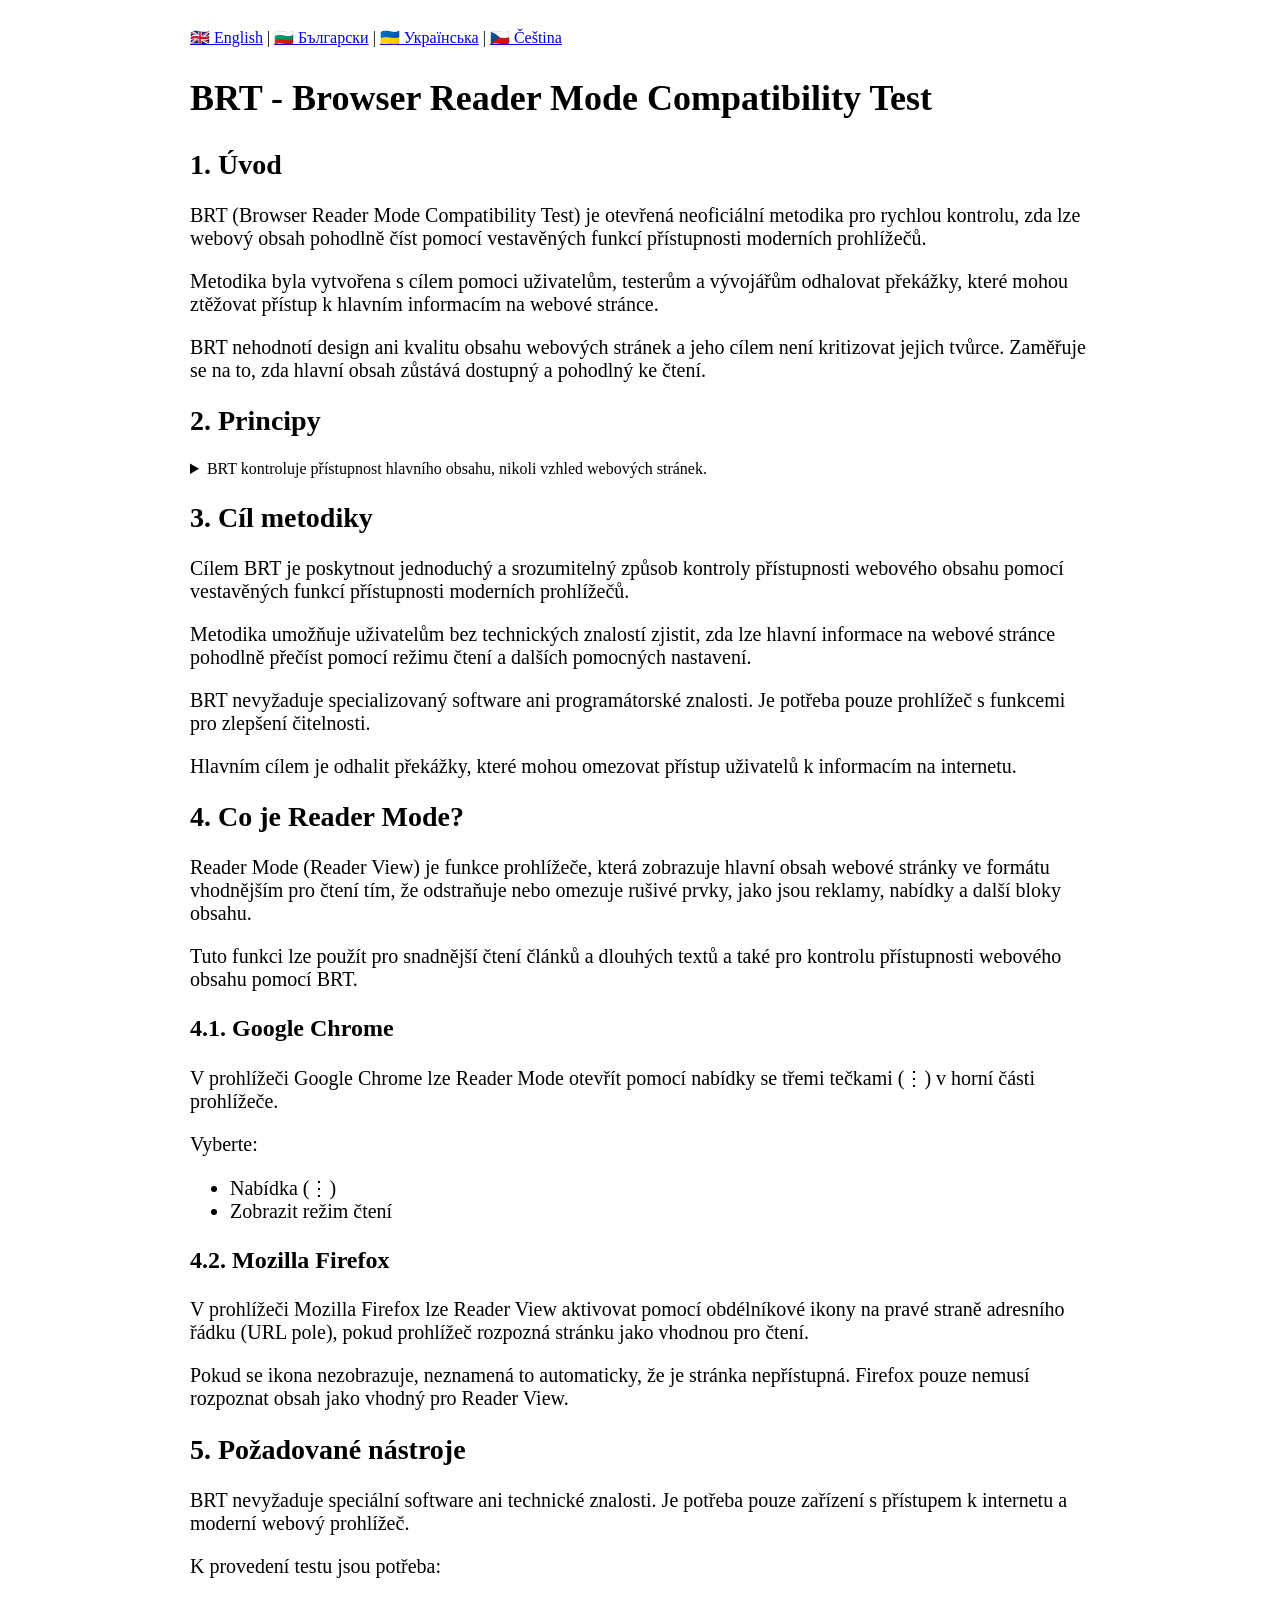
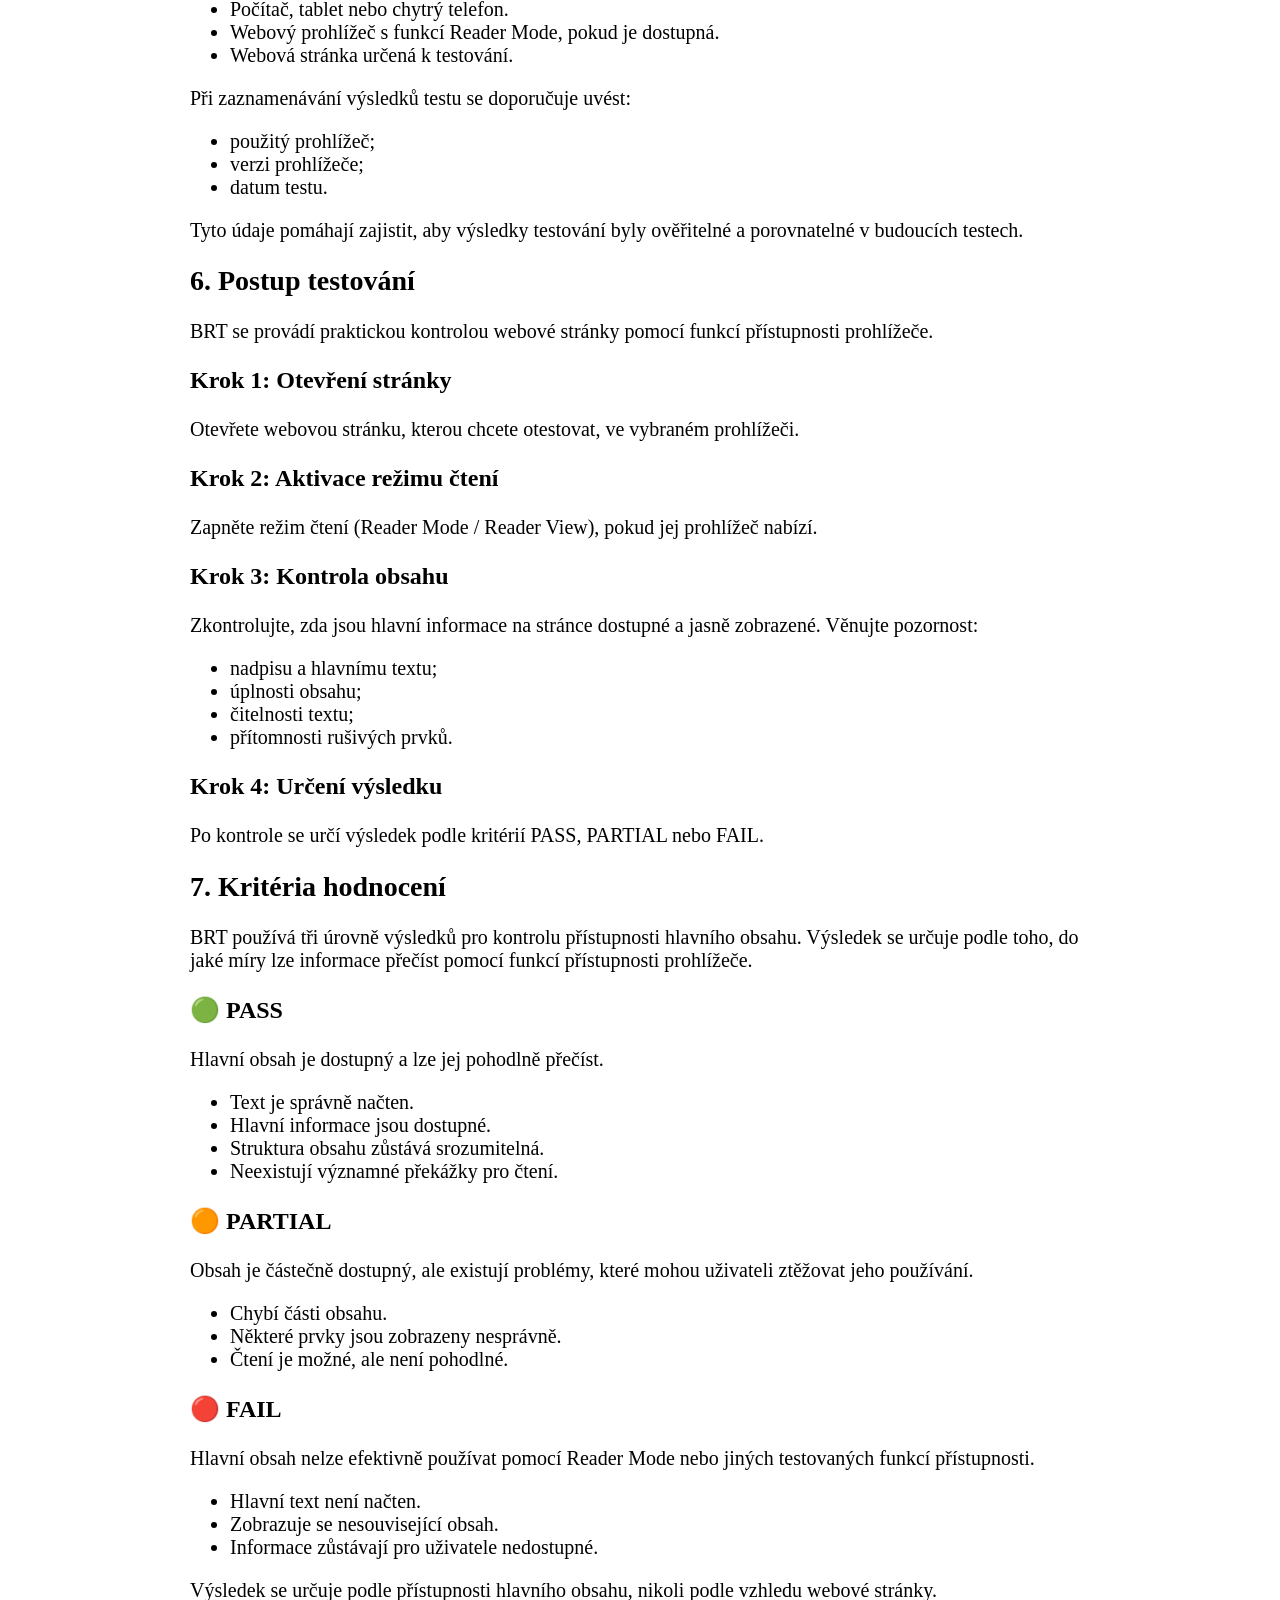
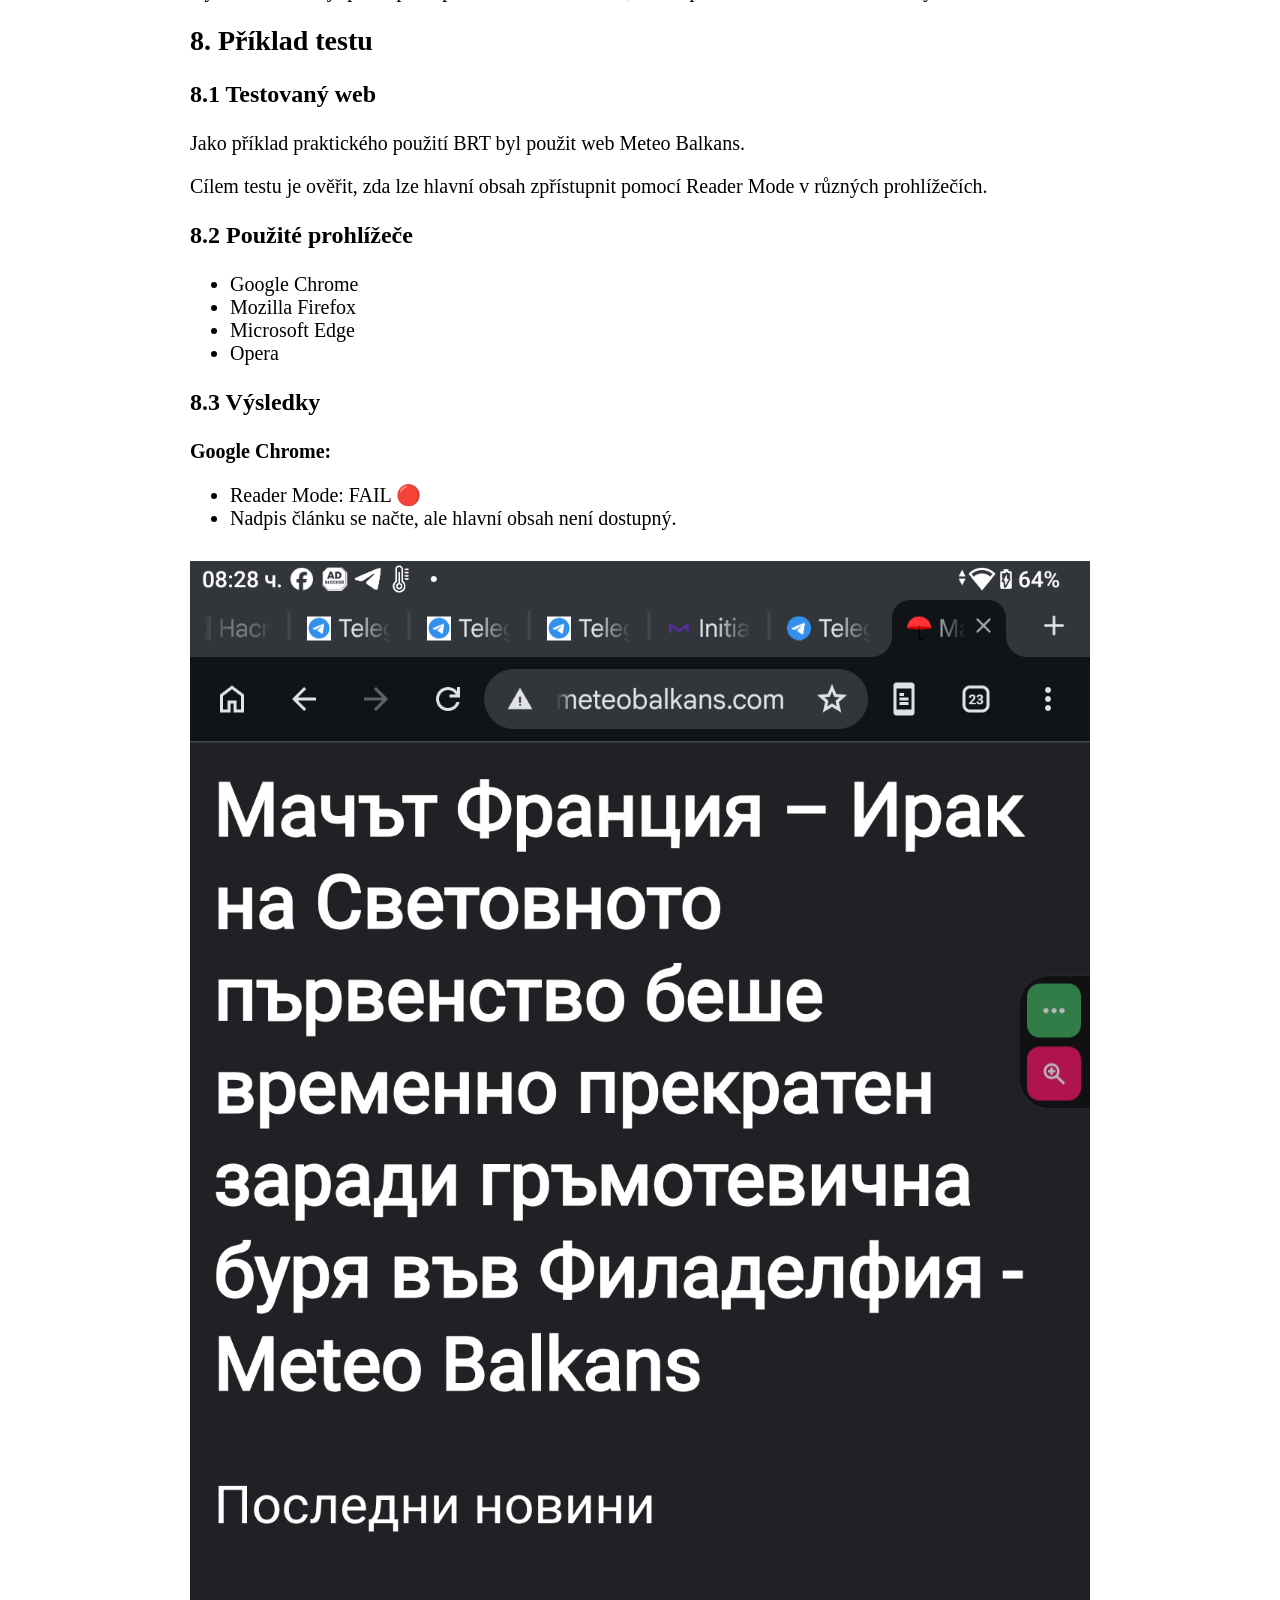
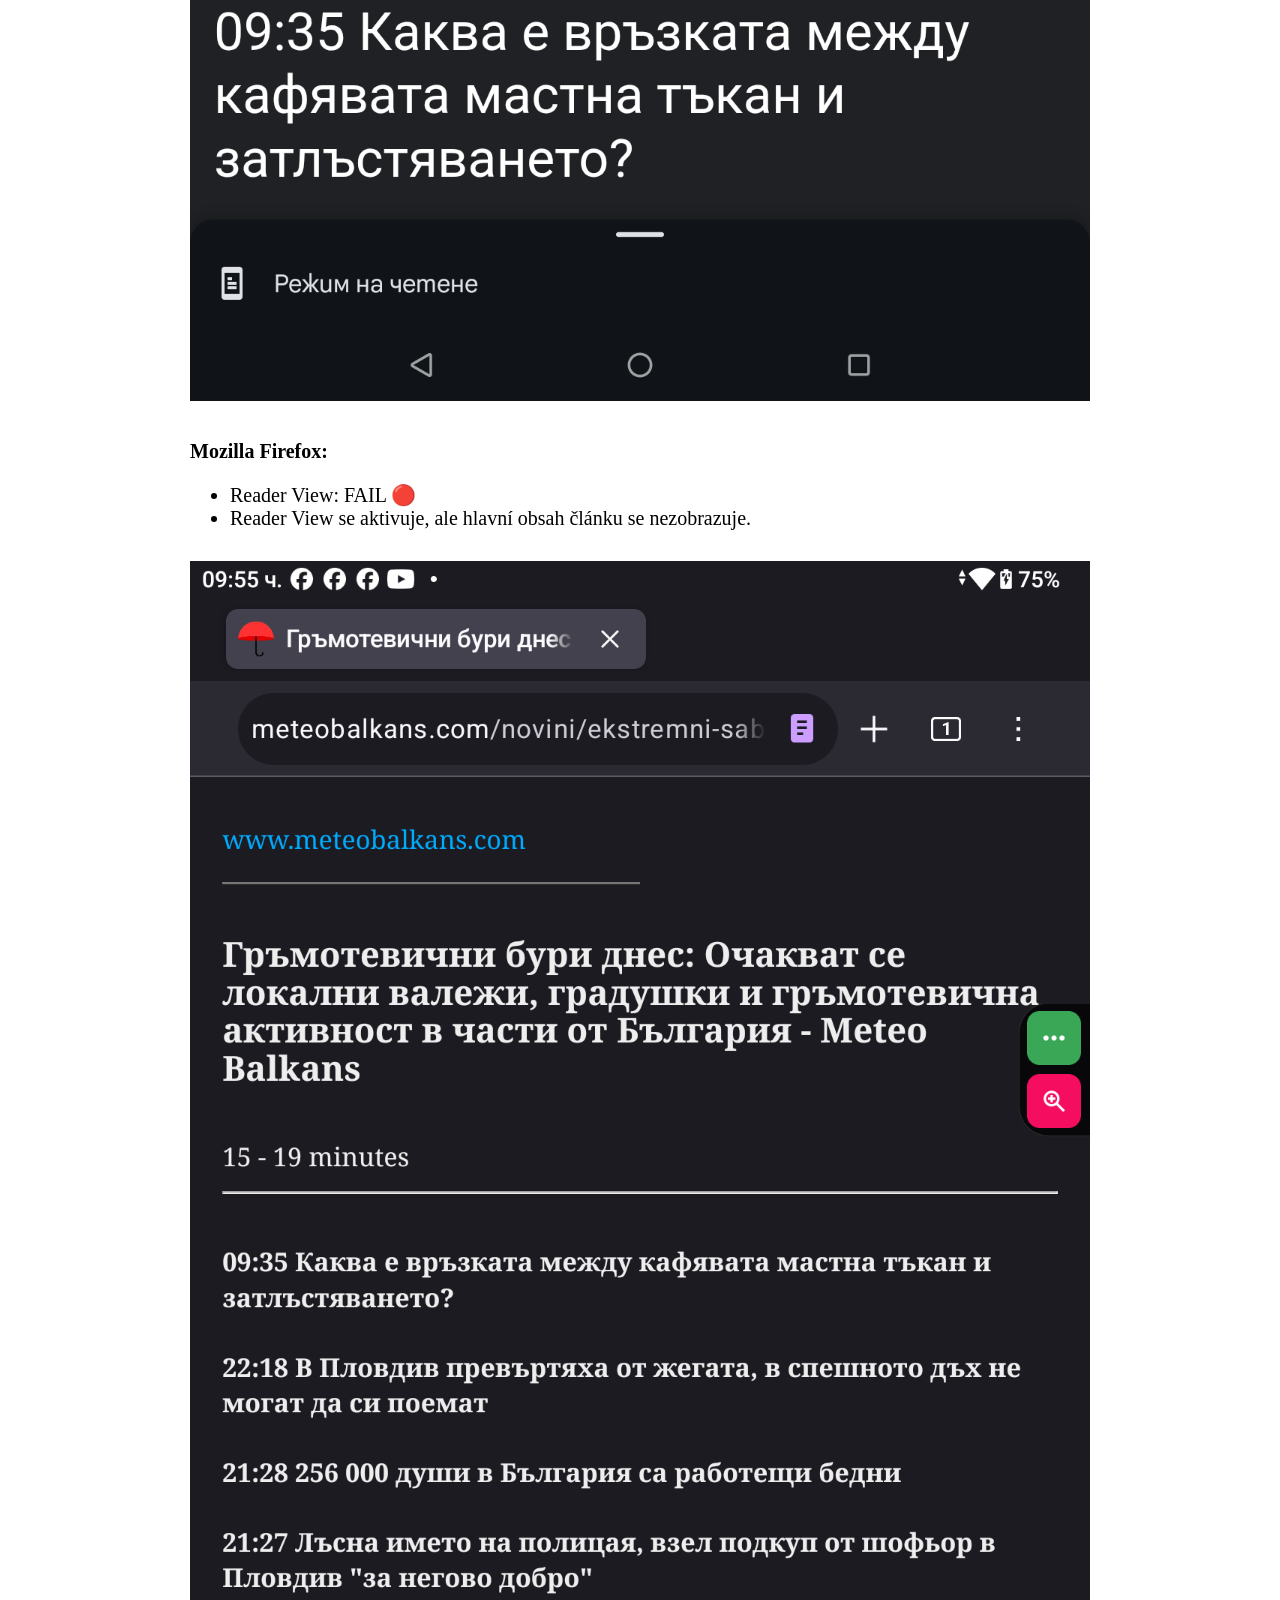
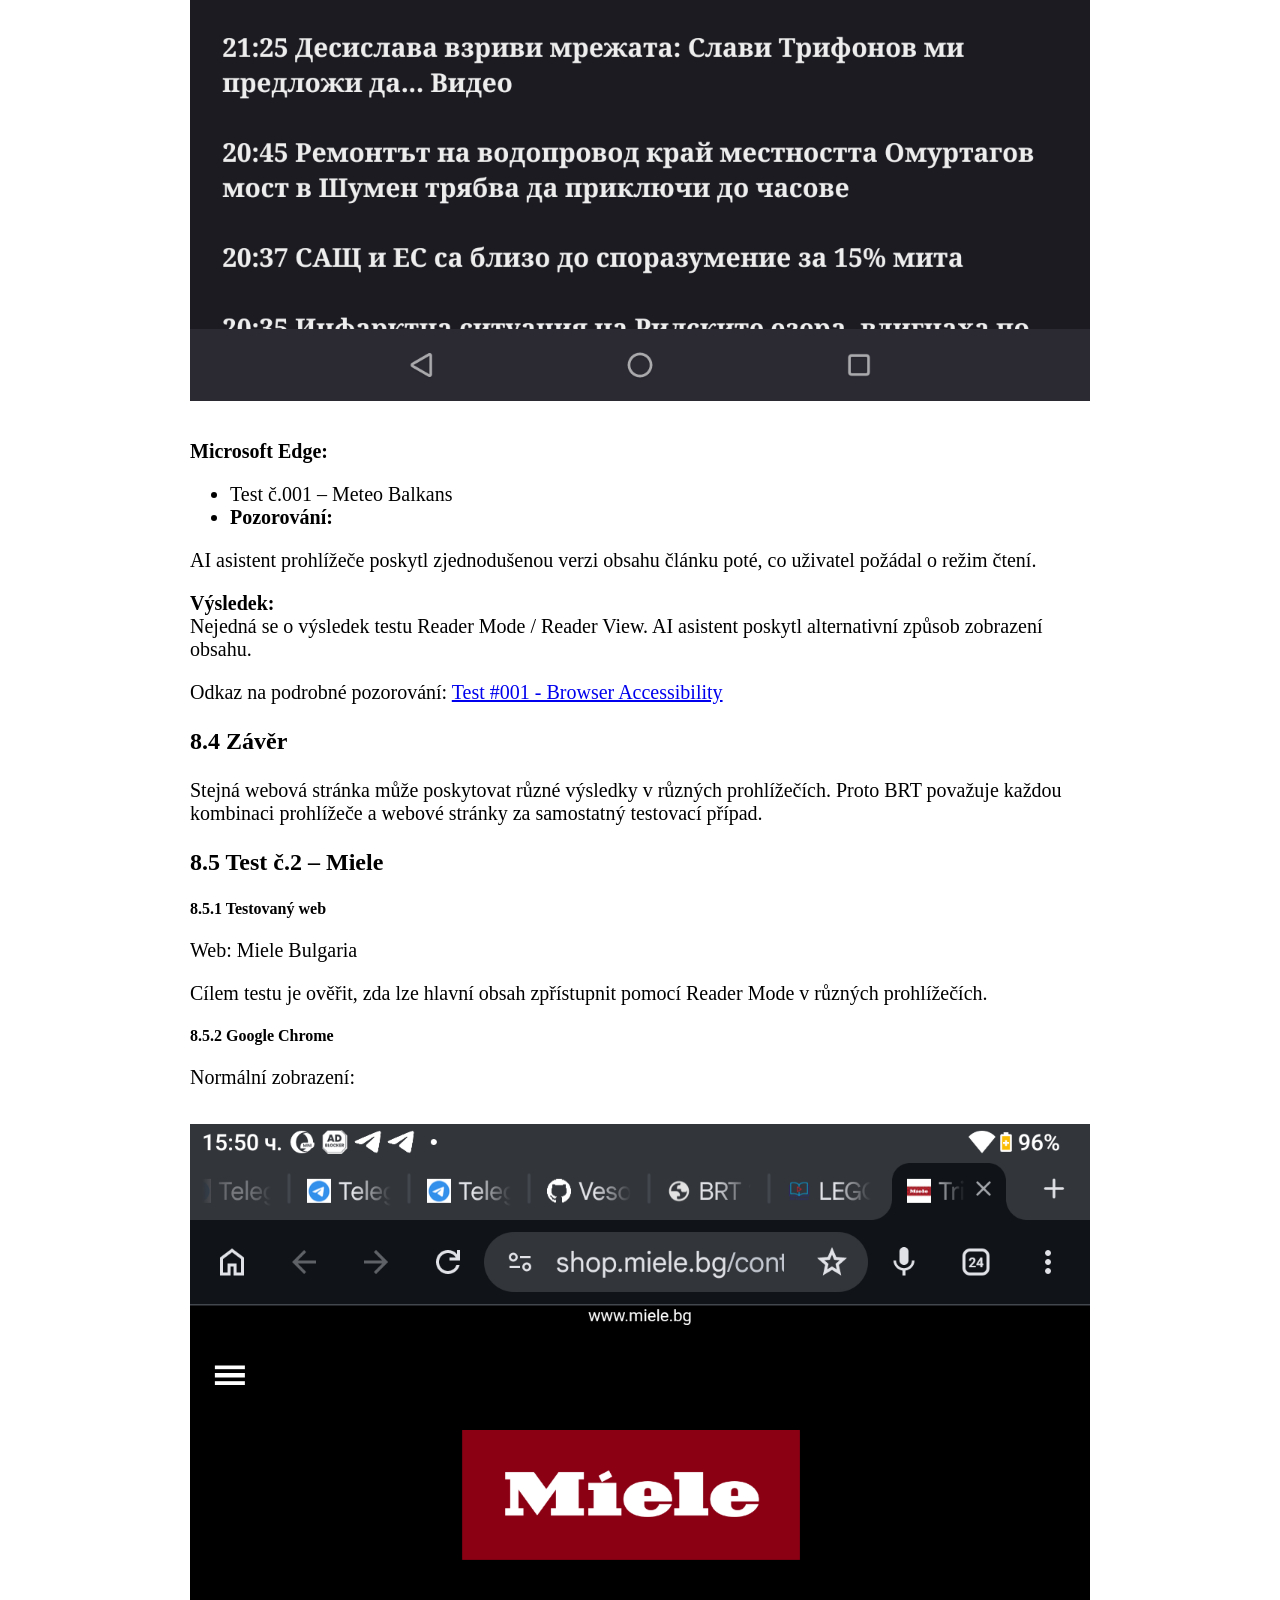
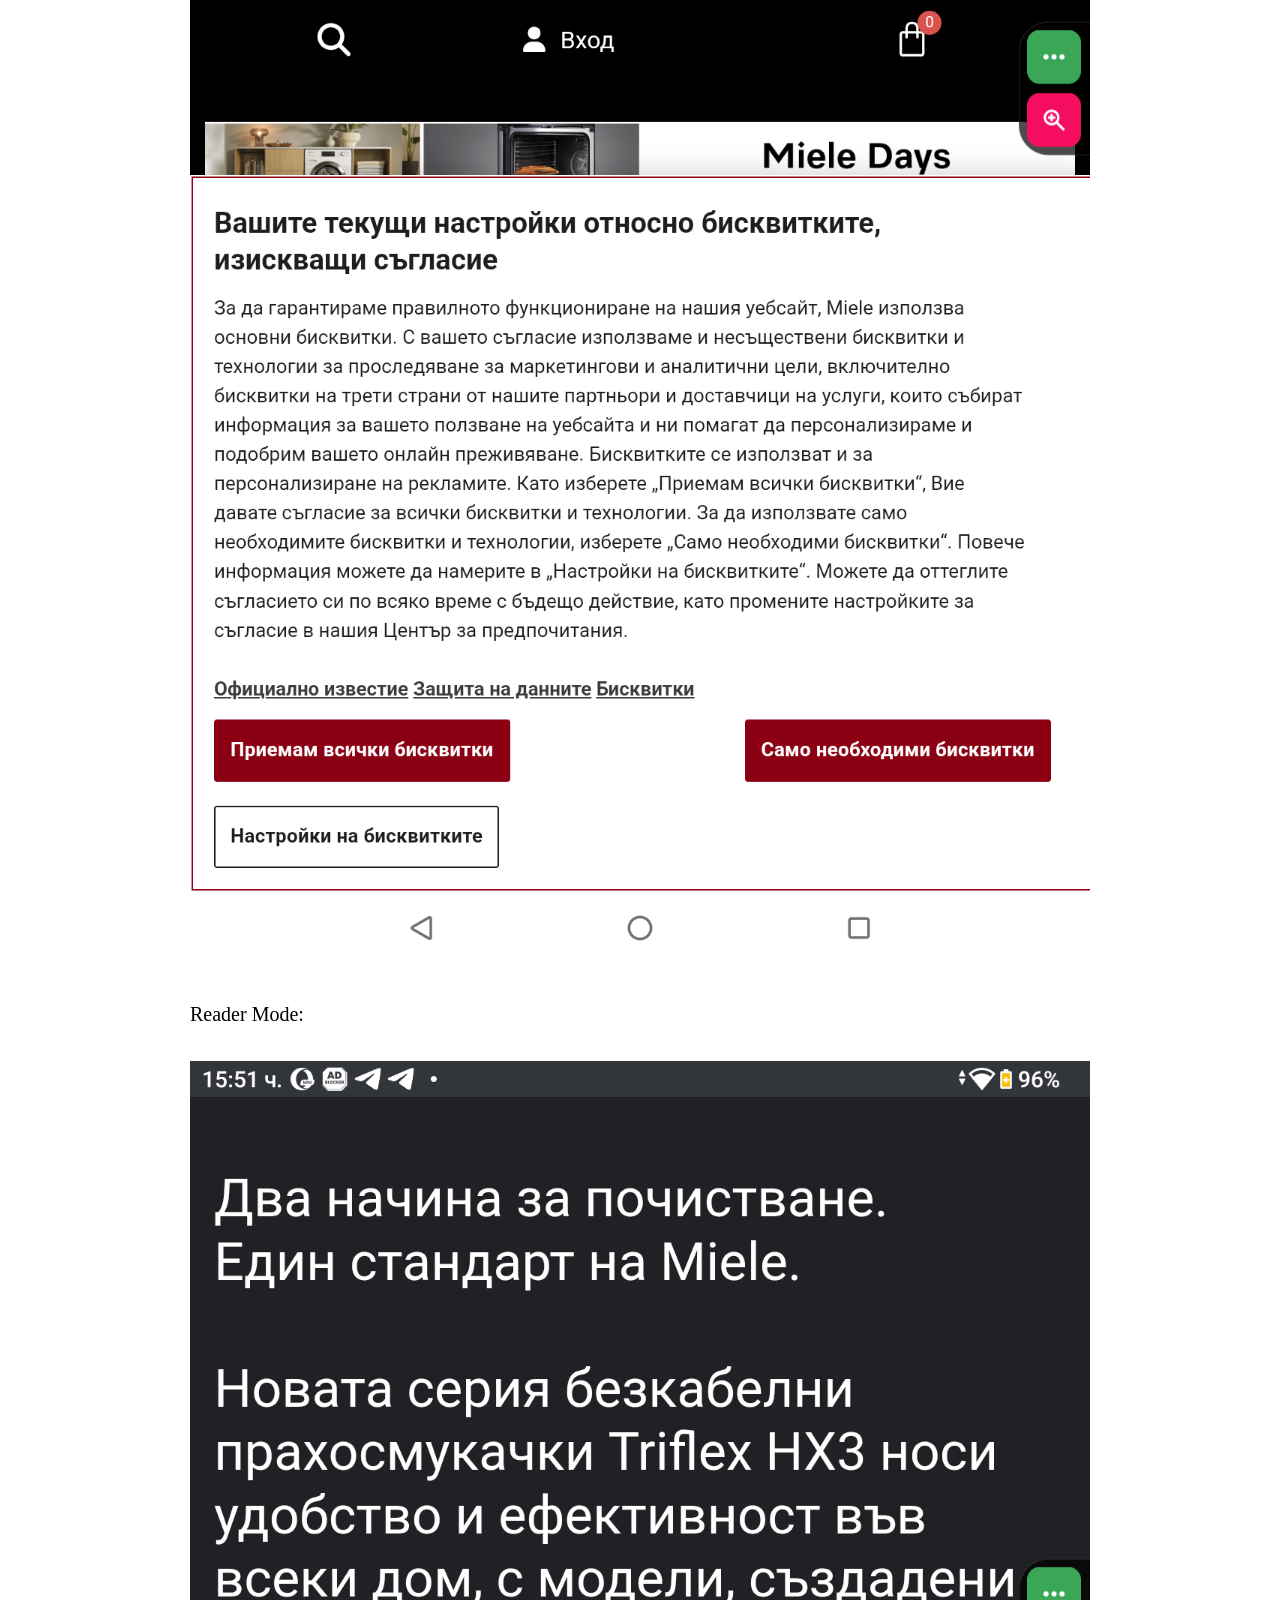
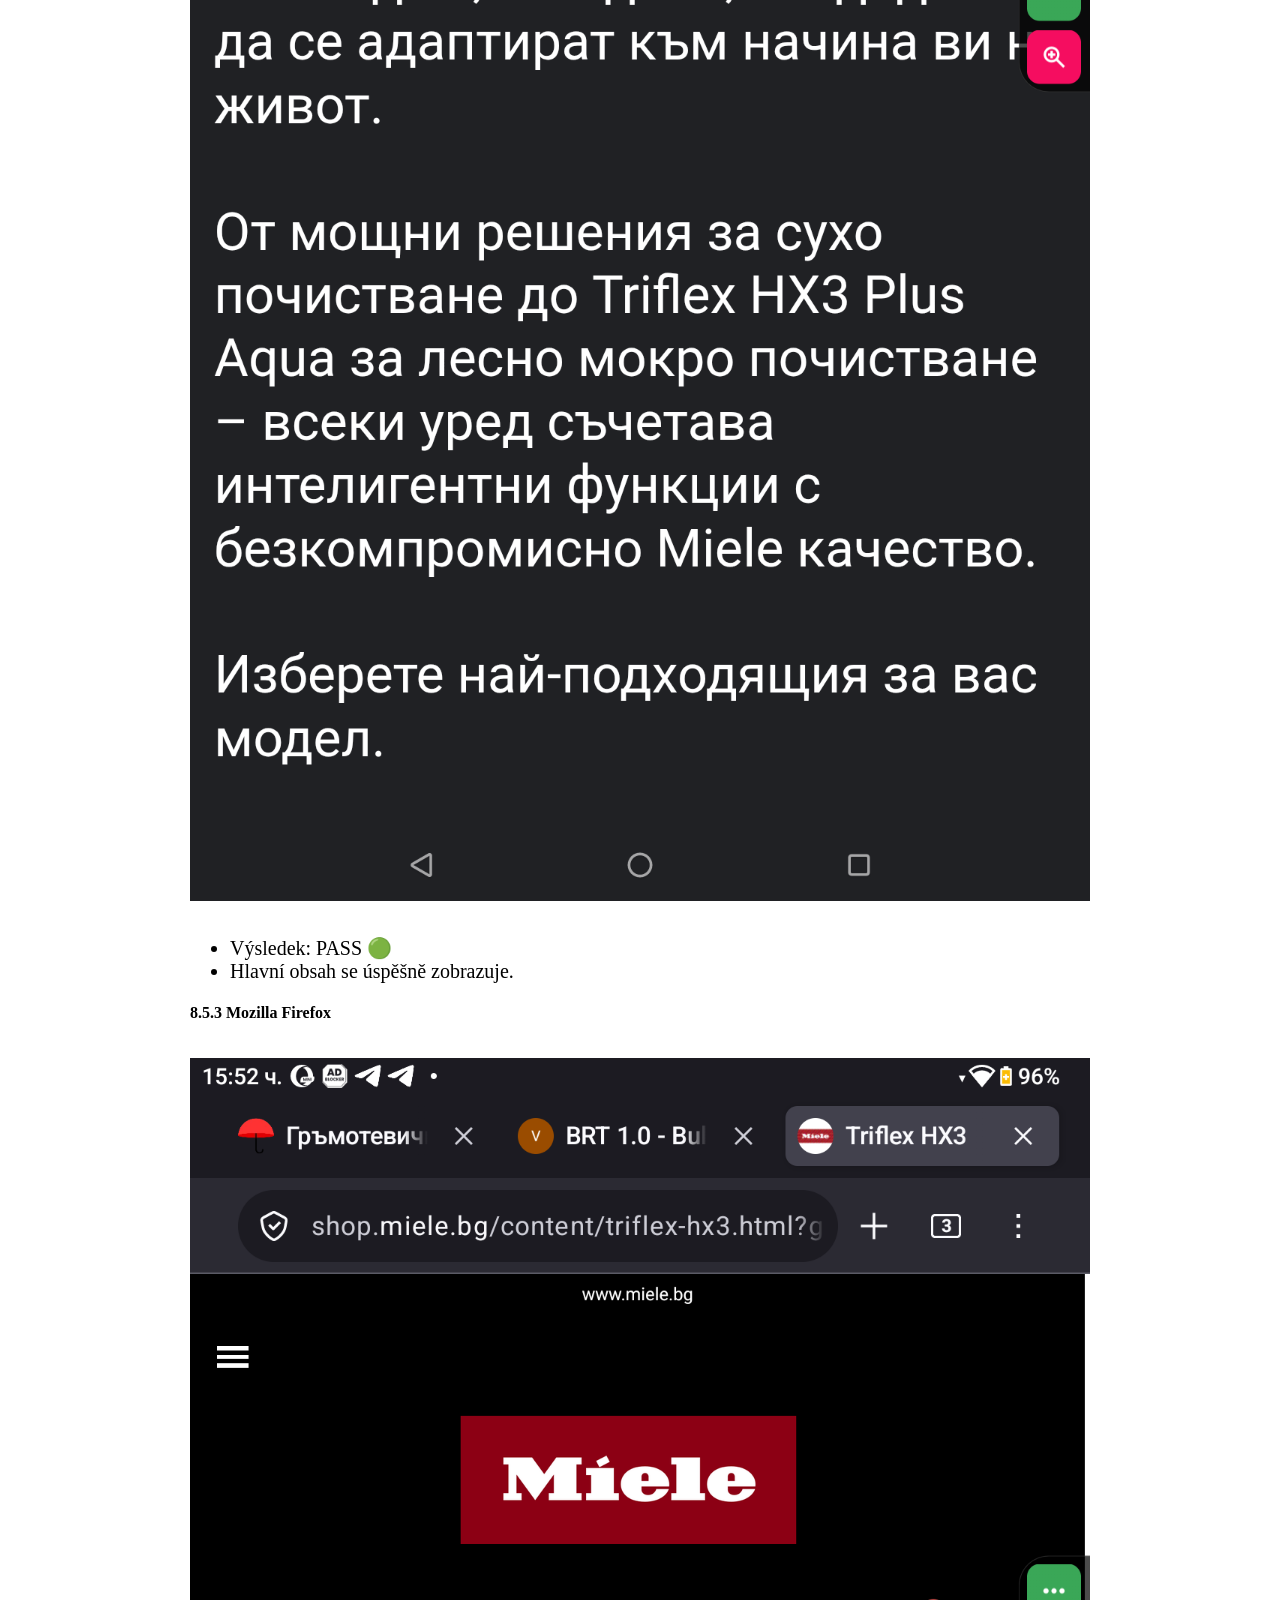
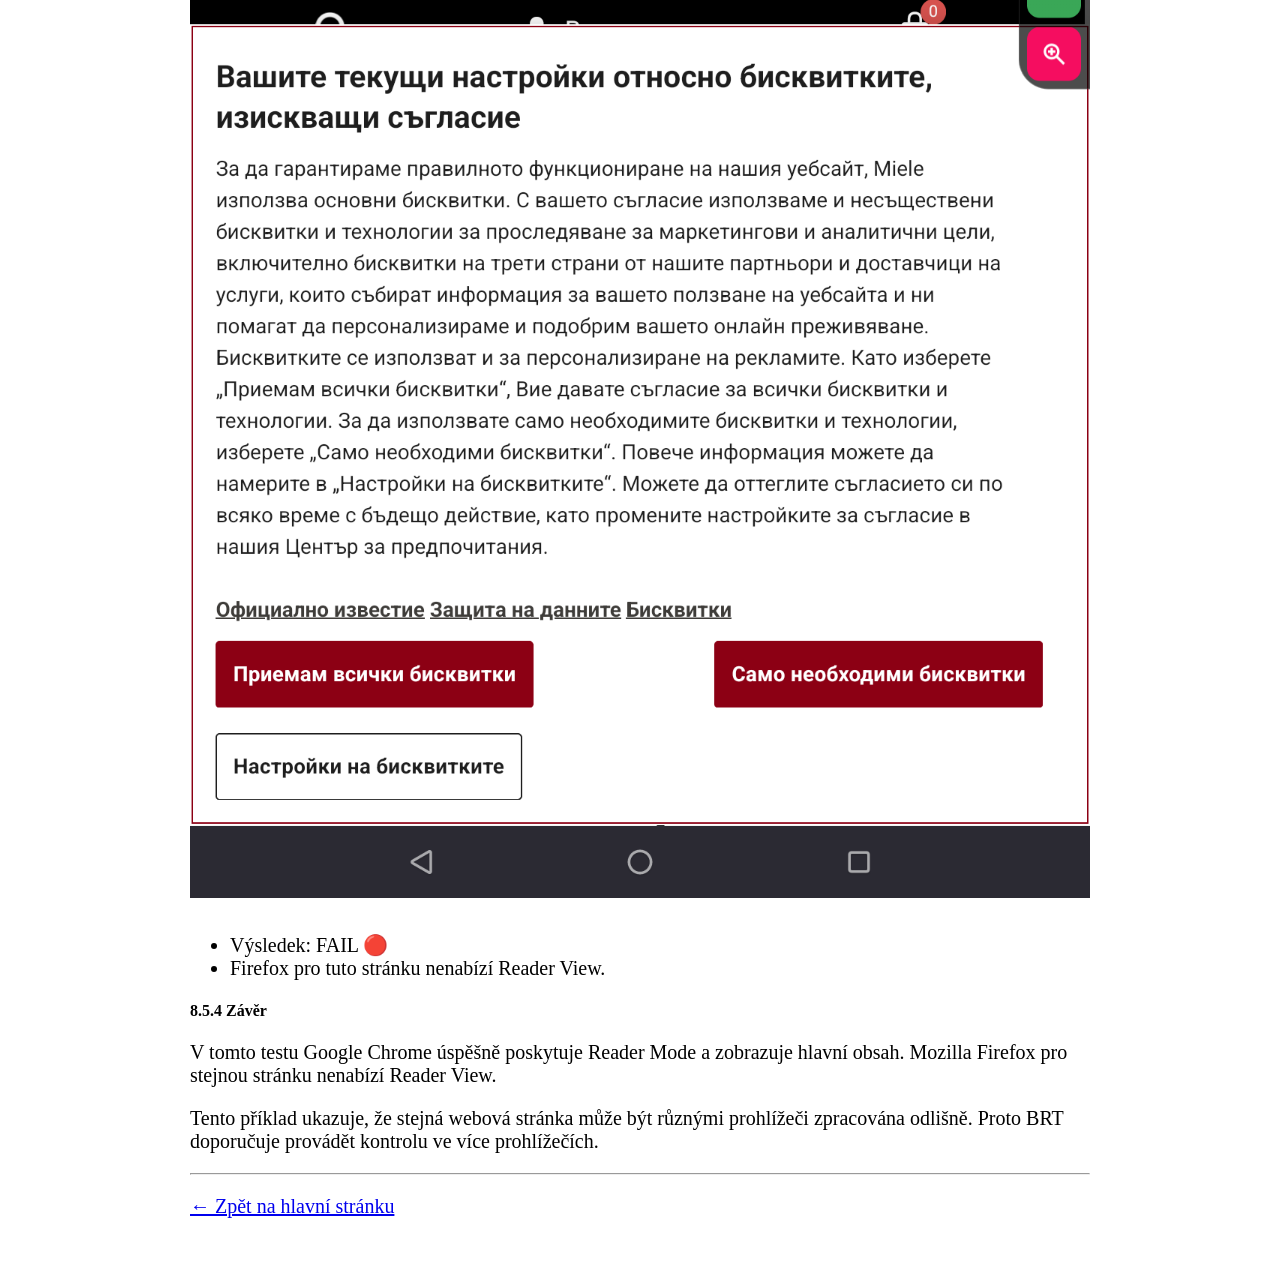
<file: docs/brt.🇨🇿.html>
<!DOCTYPE html>
<html lang="cs">
<head>
    <meta charset="UTF-8">
    <title>BRT - Browser Reader Mode Compatibility Test</title>
    <link rel="stylesheet" href="assets/css/brt-style.css">
</head>

<body>

<main>
<article>

<nav>
    <a href="brt.html">🇬🇧 English</a> |
    <a href="brt.🇧🇬.html">🇧🇬 Български</a> |
    <a href="brt.🇺🇦.html">🇺🇦 Українська</a> |
    <a href="brt.🇨🇿.html">🇨🇿 Čeština</a>
</nav>

<h1>BRT - Browser Reader Mode Compatibility Test</h1>
<h2>1. Úvod</h2>

<p>
BRT (Browser Reader Mode Compatibility Test) je otevřená neoficiální metodika
pro rychlou kontrolu, zda lze webový obsah pohodlně číst pomocí
vestavěných funkcí přístupnosti moderních prohlížečů.
</p>

<p>
Metodika byla vytvořena s cílem pomoci uživatelům, testerům a vývojářům
odhalovat překážky, které mohou ztěžovat přístup k hlavním informacím
na webové stránce.
</p>

<p>
BRT nehodnotí design ani kvalitu obsahu webových stránek a jeho cílem není
kritizovat jejich tvůrce.
Zaměřuje se na to, zda hlavní obsah zůstává dostupný a pohodlný ke čtení.
</p>


<h2>2. Principy</h2>

<details>

<summary>
BRT kontroluje přístupnost hlavního obsahu, nikoli vzhled webových stránek.
</summary>

<p>
BRT nehodnotí design webu, vizuální uspořádání ani přítomnost reklam.
</p>

<p>
Cílem je ověřit, zda uživatel může rychle a pohodlně získat přístup
k hlavním informacím pomocí funkcí přístupnosti prohlížeče.
</p>

<p>
Reklamy, vyskakovací okna, postranní panely a další doplňkové prvky mohou
ztěžovat čtení. BRT kontroluje, jak režim čtení zobrazuje hlavní obsah
a zda zůstává pohodlný k používání.
</p>

<p>
BRT nehodnotí samotný obsah článku, ale pouze přístupnost jeho zobrazení
pomocí funkcí čtení v prohlížeči.
</p>

</details>


<h2>3. Cíl metodiky</h2>

<p>
Cílem BRT je poskytnout jednoduchý a srozumitelný způsob kontroly přístupnosti
webového obsahu pomocí vestavěných funkcí přístupnosti moderních prohlížečů.
</p>

<p>
Metodika umožňuje uživatelům bez technických znalostí zjistit, zda lze
hlavní informace na webové stránce pohodlně přečíst pomocí režimu čtení
a dalších pomocných nastavení.
</p>

<p>
BRT nevyžaduje specializovaný software ani programátorské znalosti.
Je potřeba pouze prohlížeč s funkcemi pro zlepšení čitelnosti.
</p>

<p>
Hlavním cílem je odhalit překážky, které mohou omezovat přístup uživatelů
k informacím na internetu.
</p>
<h2>4. Co je Reader Mode?</h2>

<p>
Reader Mode (Reader View) je funkce prohlížeče, která zobrazuje hlavní obsah
webové stránky ve formátu vhodnějším pro čtení tím, že odstraňuje nebo omezuje
rušivé prvky, jako jsou reklamy, nabídky a další bloky obsahu.
</p>

<p>
Tuto funkci lze použít pro snadnější čtení článků a dlouhých textů
a také pro kontrolu přístupnosti webového obsahu pomocí BRT.
</p>

<h3>4.1. Google Chrome</h3>

<p>
V prohlížeči Google Chrome lze Reader Mode otevřít pomocí nabídky se třemi
tečkami (⋮) v horní části prohlížeče.
</p>

<p>
Vyberte:
</p>

<ul>
    <li>Nabídka (⋮)</li>
    <li>Zobrazit režim čtení</li>
</ul>

<h3>4.2. Mozilla Firefox</h3>

<p>
V prohlížeči Mozilla Firefox lze Reader View aktivovat pomocí obdélníkové ikony
na pravé straně adresního řádku (URL pole), pokud prohlížeč rozpozná stránku
jako vhodnou pro čtení.
</p>

<p>
Pokud se ikona nezobrazuje, neznamená to automaticky, že je stránka
nepřístupná. Firefox pouze nemusí rozpoznat obsah jako vhodný pro Reader View.
</p>


<h2>5. Požadované nástroje</h2>

<p>
BRT nevyžaduje speciální software ani technické znalosti.
Je potřeba pouze zařízení s přístupem k internetu a moderní webový prohlížeč.
</p>

<p>
K provedení testu jsou potřeba:
</p>

<ul>
    <li>Počítač, tablet nebo chytrý telefon.</li>
    <li>Webový prohlížeč s funkcí Reader Mode, pokud je dostupná.</li>
    <li>Webová stránka určená k testování.</li>
</ul>

<p>
Při zaznamenávání výsledků testu se doporučuje uvést:
</p>

<ul>
    <li>použitý prohlížeč;</li>
    <li>verzi prohlížeče;</li>
    <li>datum testu.</li>
</ul>

<p>
Tyto údaje pomáhají zajistit, aby výsledky testování byly ověřitelné
a porovnatelné v budoucích testech.
</p>

<h2>6. Postup testování</h2>

<p>
BRT se provádí praktickou kontrolou webové stránky pomocí funkcí
přístupnosti prohlížeče.
</p>

<h3>Krok 1: Otevření stránky</h3>

<p>
Otevřete webovou stránku, kterou chcete otestovat, ve vybraném prohlížeči.
</p>

<h3>Krok 2: Aktivace režimu čtení</h3>

<p>
Zapněte režim čtení (Reader Mode / Reader View), pokud jej prohlížeč nabízí.
</p>

<h3>Krok 3: Kontrola obsahu</h3>

<p>
Zkontrolujte, zda jsou hlavní informace na stránce dostupné a jasně zobrazené.
Věnujte pozornost:
</p>

<ul>
    <li>nadpisu a hlavnímu textu;</li>
    <li>úplnosti obsahu;</li>
    <li>čitelnosti textu;</li>
    <li>přítomnosti rušivých prvků.</li>
</ul>

<h3>Krok 4: Určení výsledku</h3>

<p>
Po kontrole se určí výsledek podle kritérií PASS, PARTIAL nebo FAIL.
</p>


<h2>7. Kritéria hodnocení</h2>

<p>
BRT používá tři úrovně výsledků pro kontrolu přístupnosti hlavního obsahu.
Výsledek se určuje podle toho, do jaké míry lze informace přečíst pomocí
funkcí přístupnosti prohlížeče.
</p>

<h3>🟢 PASS</h3>

<p>
Hlavní obsah je dostupný a lze jej pohodlně přečíst.
</p>

<ul>
    <li>Text je správně načten.</li>
    <li>Hlavní informace jsou dostupné.</li>
    <li>Struktura obsahu zůstává srozumitelná.</li>
    <li>Neexistují významné překážky pro čtení.</li>
</ul>

<h3>🟠 PARTIAL</h3>

<p>
Obsah je částečně dostupný, ale existují problémy, které mohou uživateli
ztěžovat jeho používání.
</p>

<ul>
    <li>Chybí části obsahu.</li>
    <li>Některé prvky jsou zobrazeny nesprávně.</li>
    <li>Čtení je možné, ale není pohodlné.</li>
</ul>

<h3>🔴 FAIL</h3>

<p>
Hlavní obsah nelze efektivně používat pomocí Reader Mode nebo jiných
testovaných funkcí přístupnosti.
</p>

<ul>
    <li>Hlavní text není načten.</li>
    <li>Zobrazuje se nesouvisející obsah.</li>
    <li>Informace zůstávají pro uživatele nedostupné.</li>
</ul>

<p>
Výsledek se určuje podle přístupnosti hlavního obsahu,
nikoli podle vzhledu webové stránky.
</p>

<h2>8. Příklad testu</h2>

<h3>8.1 Testovaný web</h3>

<p>
Jako příklad praktického použití BRT byl použit web Meteo Balkans.
</p>

<p>
Cílem testu je ověřit, zda lze hlavní obsah zpřístupnit pomocí Reader Mode
v různých prohlížečích.
</p>


<h3>8.2 Použité prohlížeče</h3>

<ul>
    <li>Google Chrome</li>
    <li>Mozilla Firefox</li>
    <li>Microsoft Edge</li>
    <li>Opera</li>
</ul>


<h3>8.3 Výsledky</h3>

<p>
<strong>Google Chrome:</strong>
</p>

<ul>
    <li>Reader Mode: FAIL 🔴</li>
    <li>Nadpis článku se načte, ale hlavní obsah není dostupný.</li>
</ul>

<img src="assets/images/Chrome_20260623-082803.png"
alt="Meteo Balkans v Reader Mode v Google Chrome">


<p>
<strong>Mozilla Firefox:</strong>
</p>

<ul>
    <li>Reader View: FAIL 🔴</li>
    <li>Reader View se aktivuje, ale hlavní obsah článku se nezobrazuje.</li>
</ul>

<img src="assets/images/Firefox_20260623-095530.png"
alt="Meteo Balkans v Reader View v Mozilla Firefox">


<p>
<strong>Microsoft Edge:</strong>
</p>

<ul>
    <li>Test č.001 – Meteo Balkans</li>
    <li><b>Pozorování:</b></li>
</ul>

<p>
AI asistent prohlížeče poskytl zjednodušenou verzi obsahu článku poté,
co uživatel požádal o režim čtení.
</p>

<p>
<strong>Výsledek:</strong><br>
Nejedná se o výsledek testu Reader Mode / Reader View.
AI asistent poskytl alternativní způsob zobrazení obsahu.
</p>

<p>
Odkaz na podrobné pozorování:
<a href="test-cases/test-001-browser-accessibility.html">
Test #001 - Browser Accessibility
</a>
</p>


<h3>8.4 Závěr</h3>

<p>
Stejná webová stránka může poskytovat různé výsledky v různých prohlížečích.
Proto BRT považuje každou kombinaci prohlížeče a webové stránky
za samostatný testovací případ.
</p>


<h3>8.5 Test č.2 – Miele</h3>

<h4>8.5.1 Testovaný web</h4>

<p>
Web: Miele Bulgaria
</p>

<p>
Cílem testu je ověřit, zda lze hlavní obsah zpřístupnit pomocí Reader Mode
v různých prohlížečích.
</p>


<h4>8.5.2 Google Chrome</h4>

<p>
Normální zobrazení:
</p>

<img src="assets/images/Normal-view_Chrome_20260711-155253.png"
alt="Miele - normální zobrazení v Google Chrome">

<p>
Reader Mode:
</p>

<img src="assets/images/Reader-Mode_Chrome_20260711-155129.png"
alt="Miele - Reader Mode v Google Chrome">

<ul>
    <li>Výsledek: PASS 🟢</li>
    <li>Hlavní obsah se úspěšně zobrazuje.</li>
</ul>


<h4>8.5.3 Mozilla Firefox</h4>

<img src="assets/images/No-reader-view_Firefox_20260711-155253.png"
alt="Miele - Reader View není dostupný v Mozilla Firefox">

<ul>
    <li>Výsledek: FAIL 🔴</li>
    <li>Firefox pro tuto stránku nenabízí Reader View.</li>
</ul>


<h4>8.5.4 Závěr</h4>

<p>
V tomto testu Google Chrome úspěšně poskytuje Reader Mode a zobrazuje
hlavní obsah. Mozilla Firefox pro stejnou stránku nenabízí Reader View.
</p>

<p>
Tento příklad ukazuje, že stejná webová stránka může být různými prohlížeči
zpracována odlišně. Proto BRT doporučuje provádět kontrolu ve více prohlížečích.
</p>


<hr>

<p>
<a href="index.html">← Zpět na hlavní stránku</a>
</p>

</article>
</main>

</body>
</html>
</file>
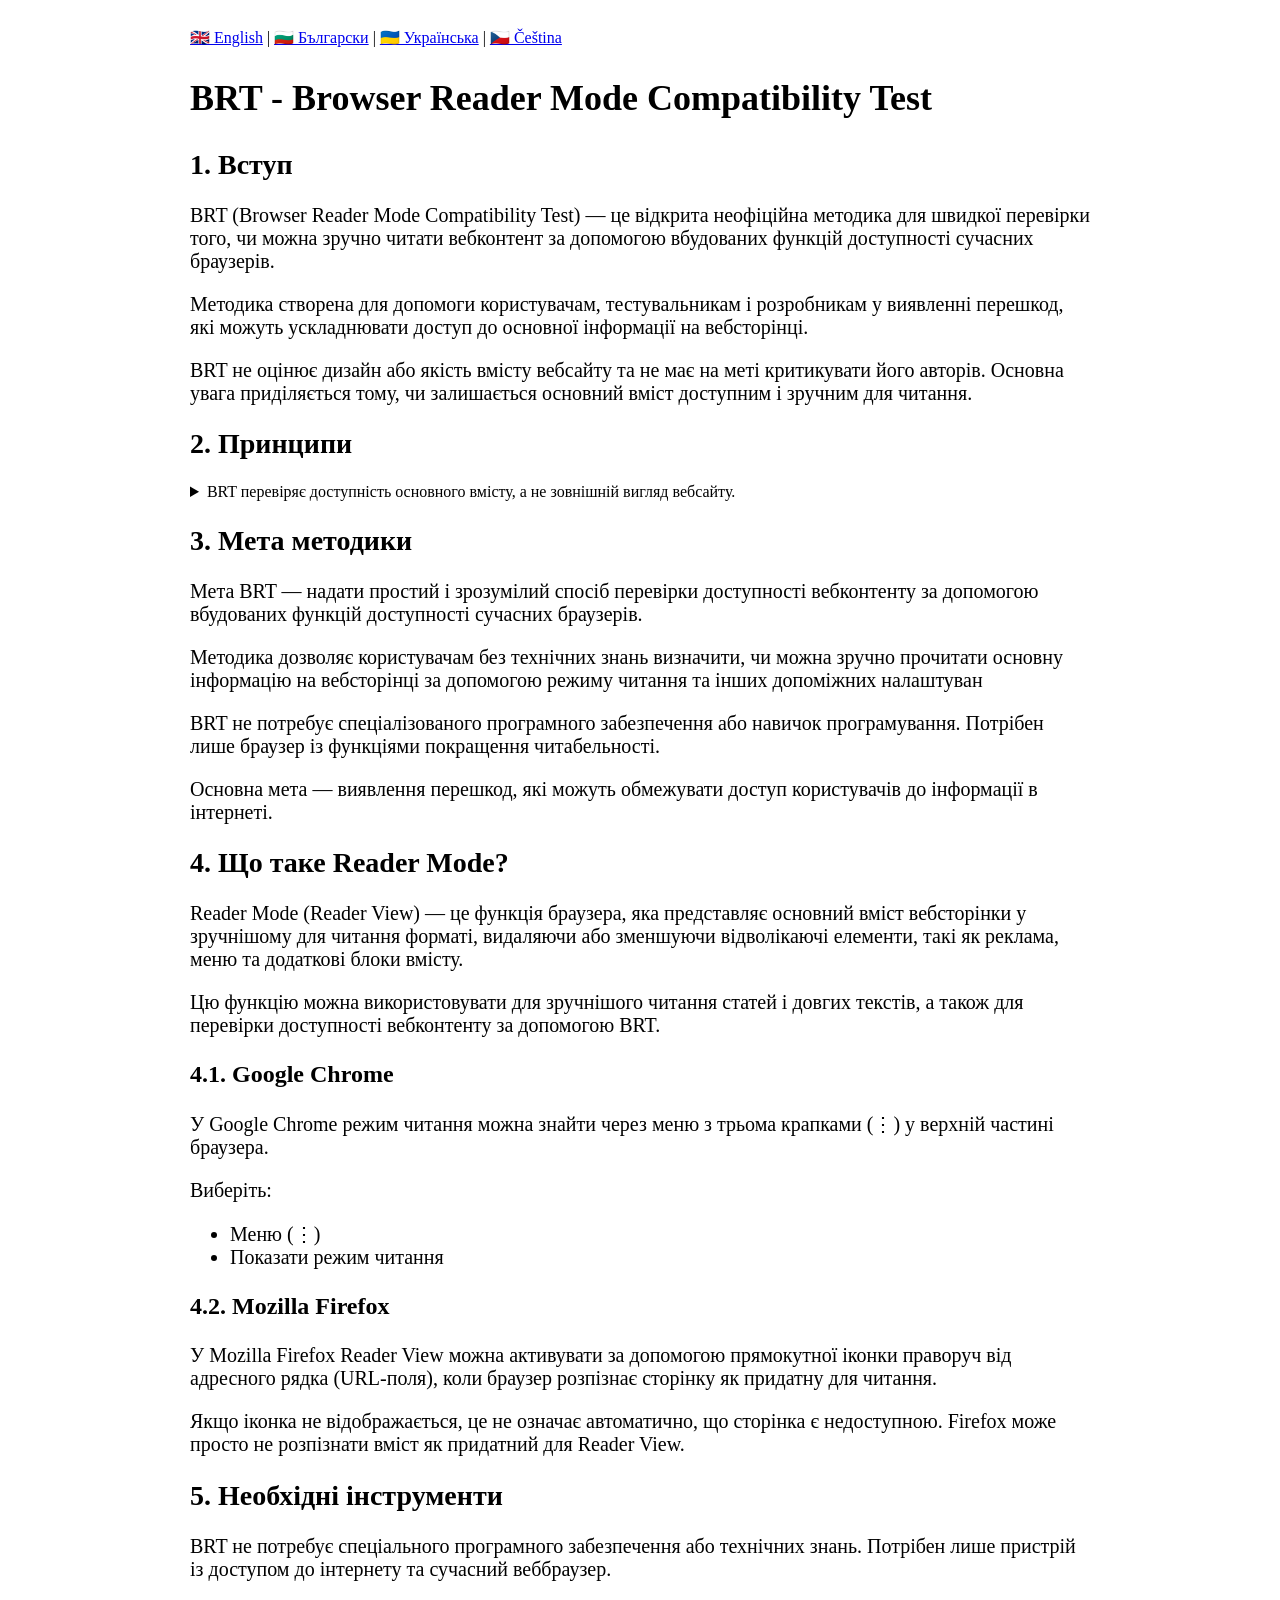
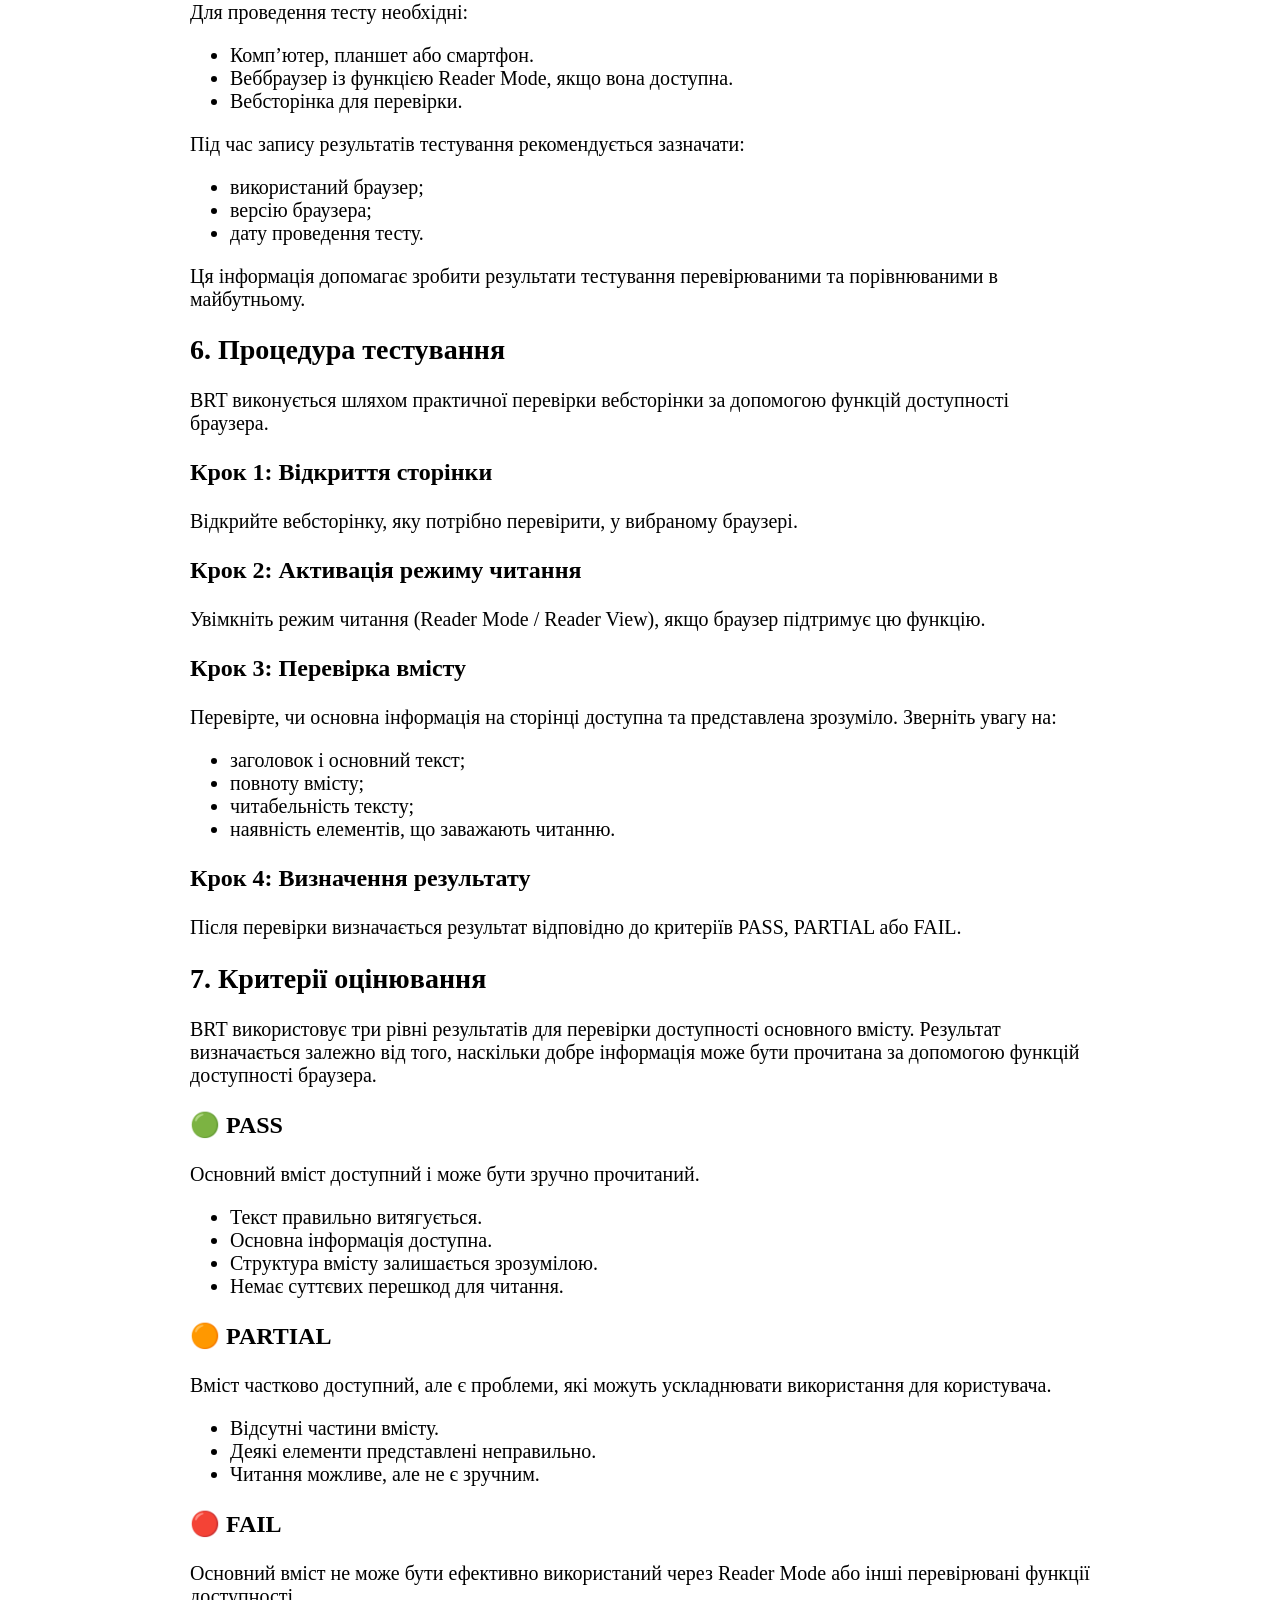
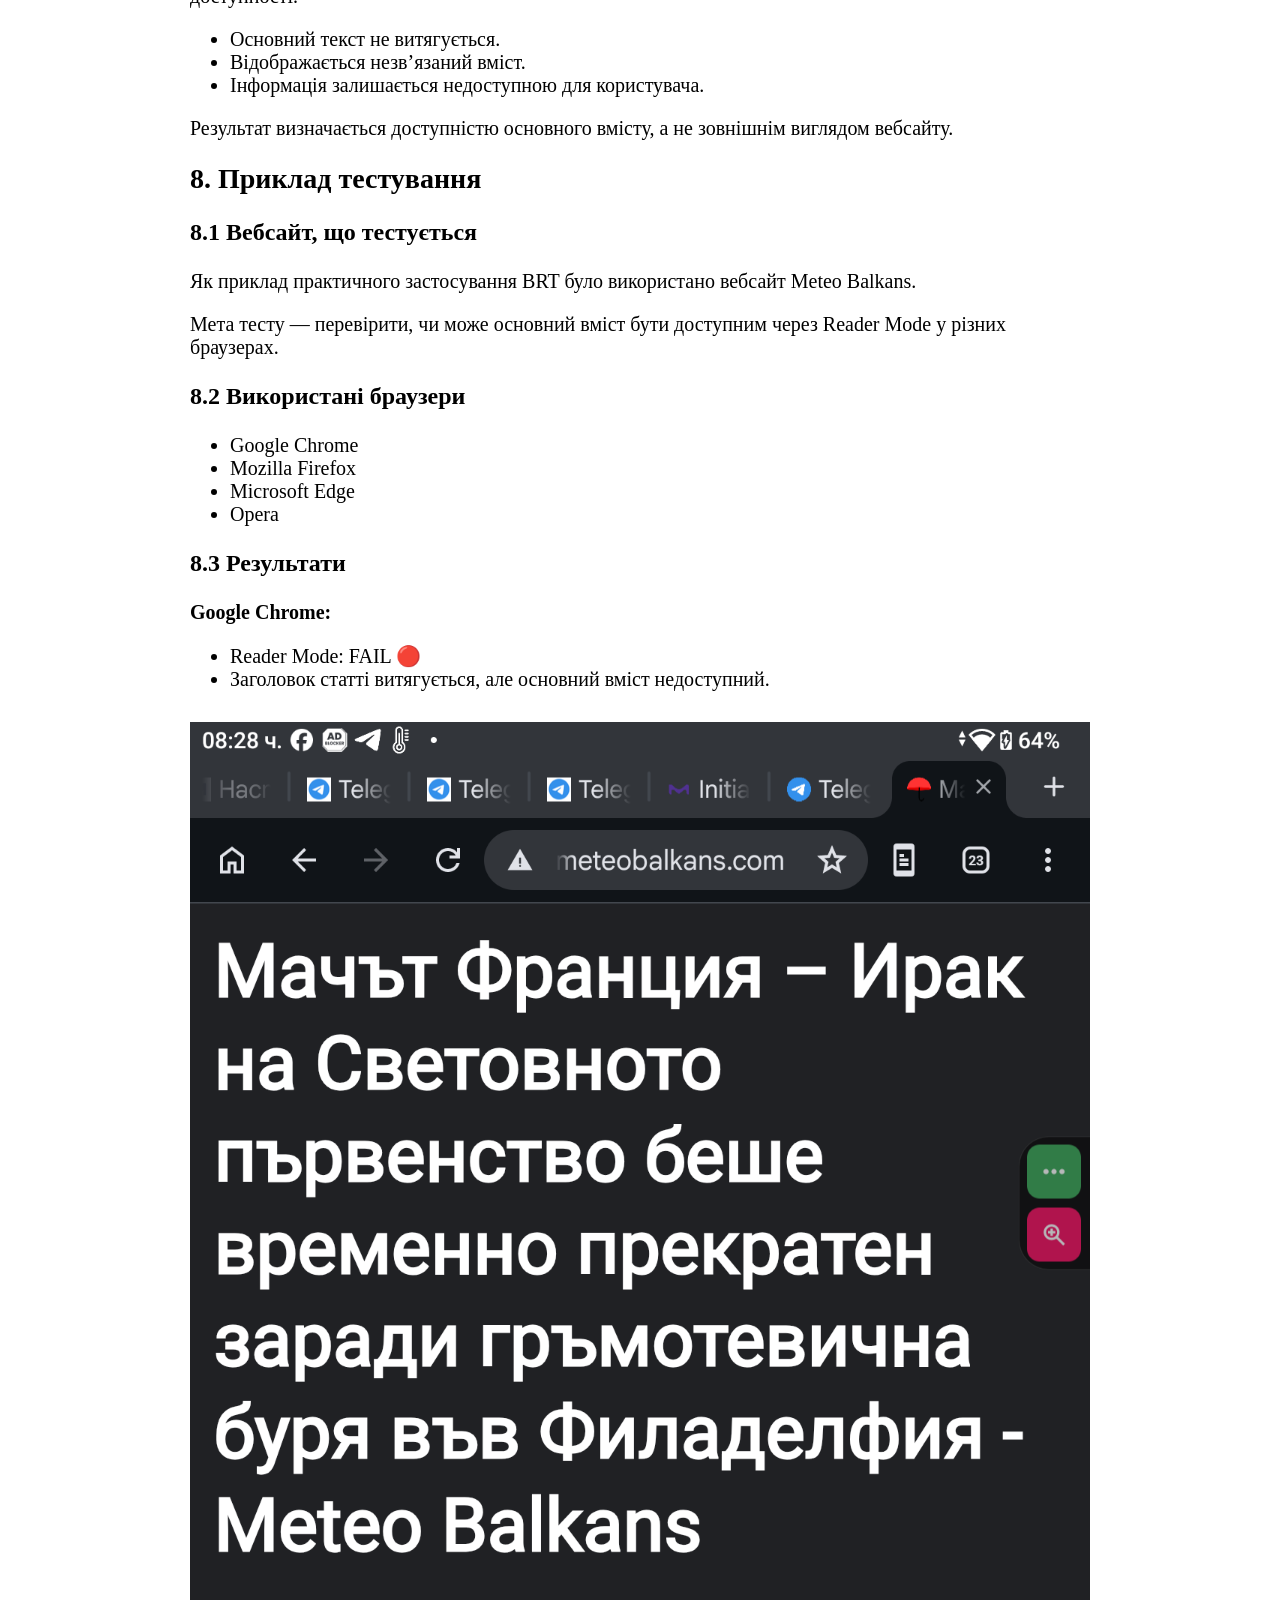
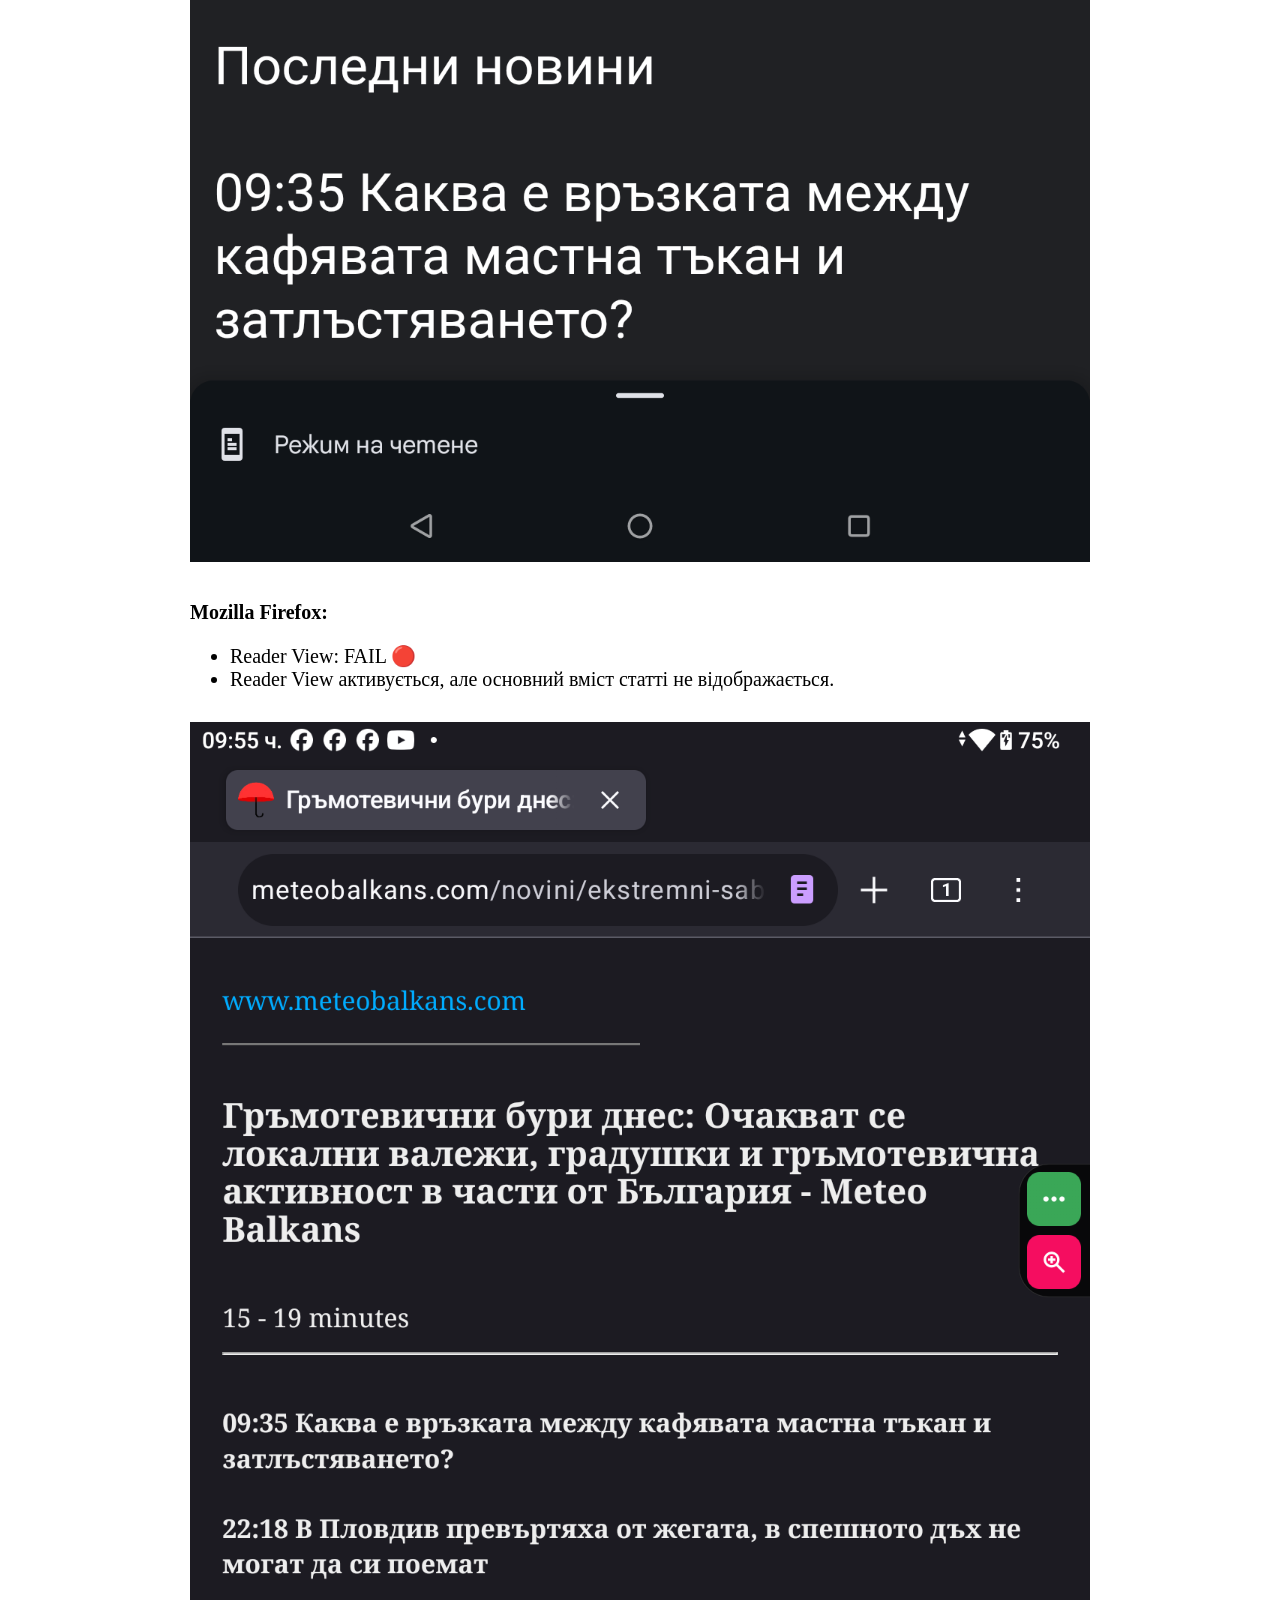
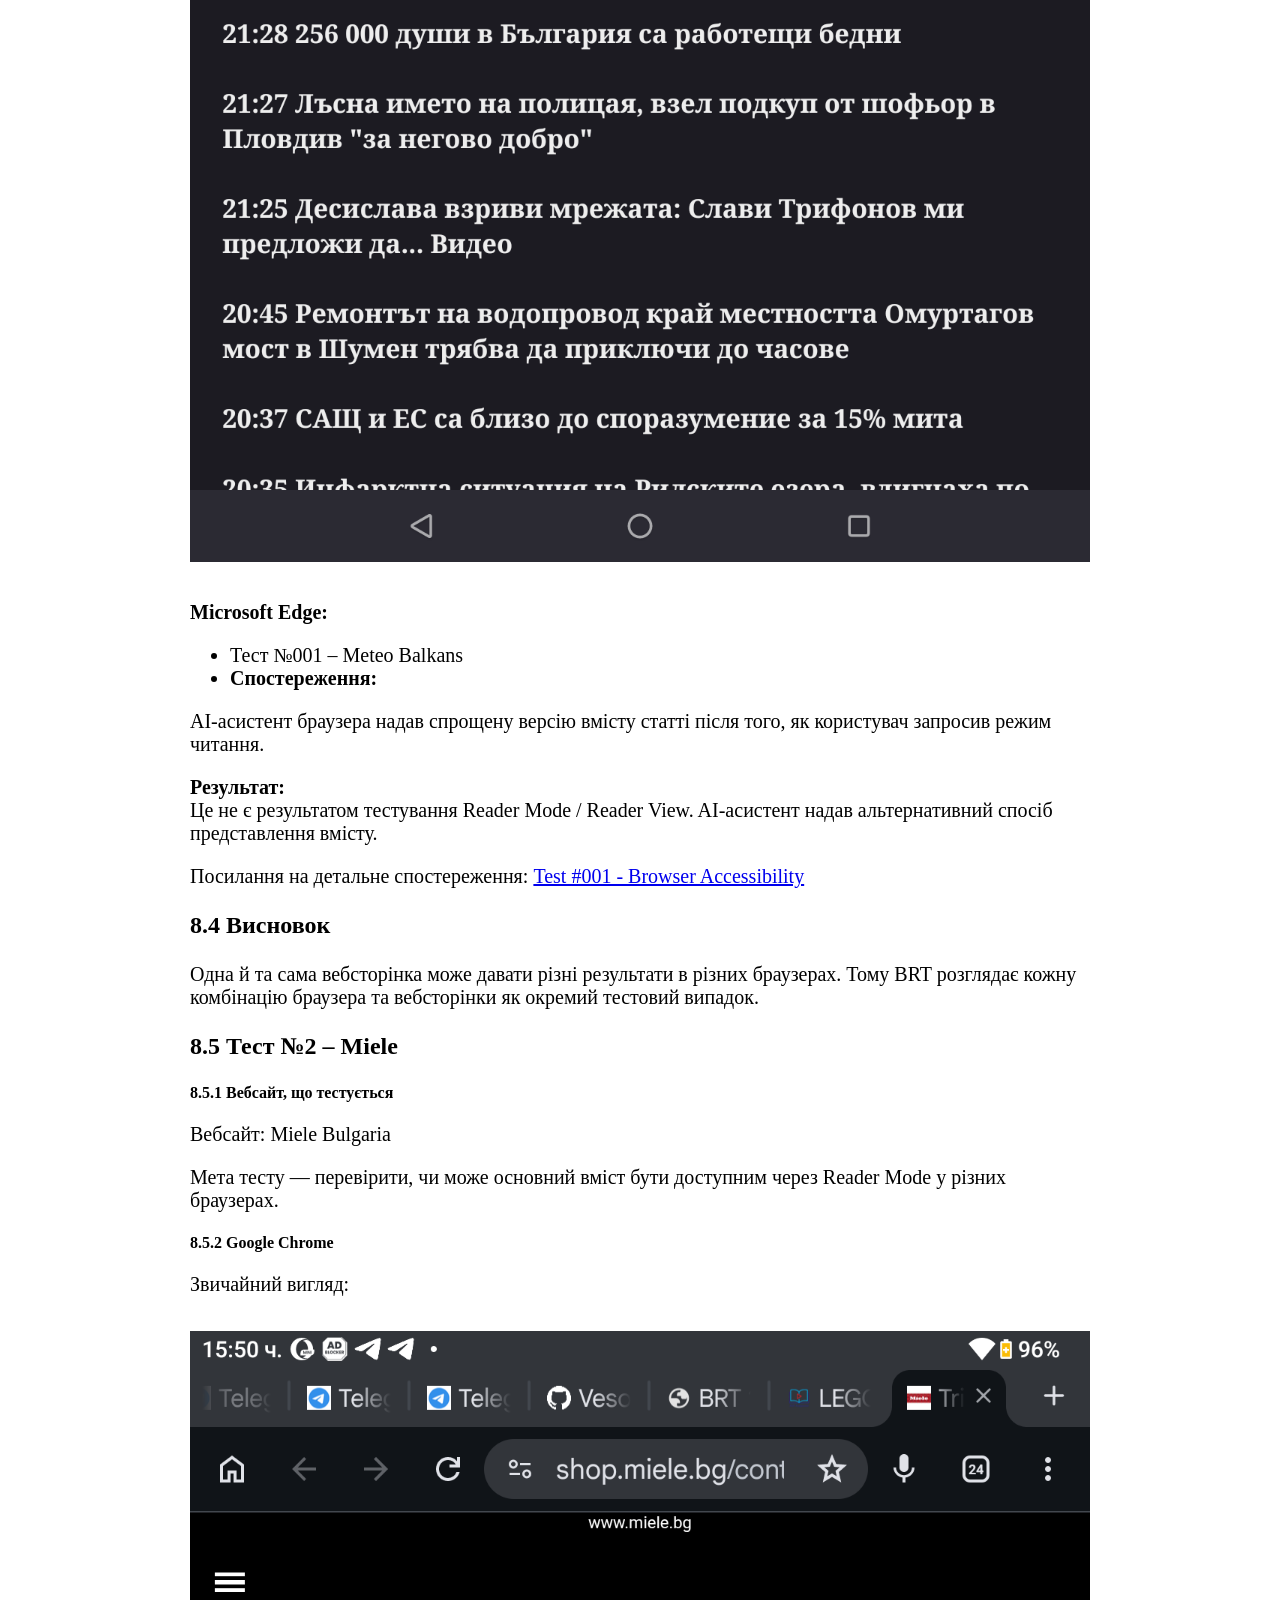
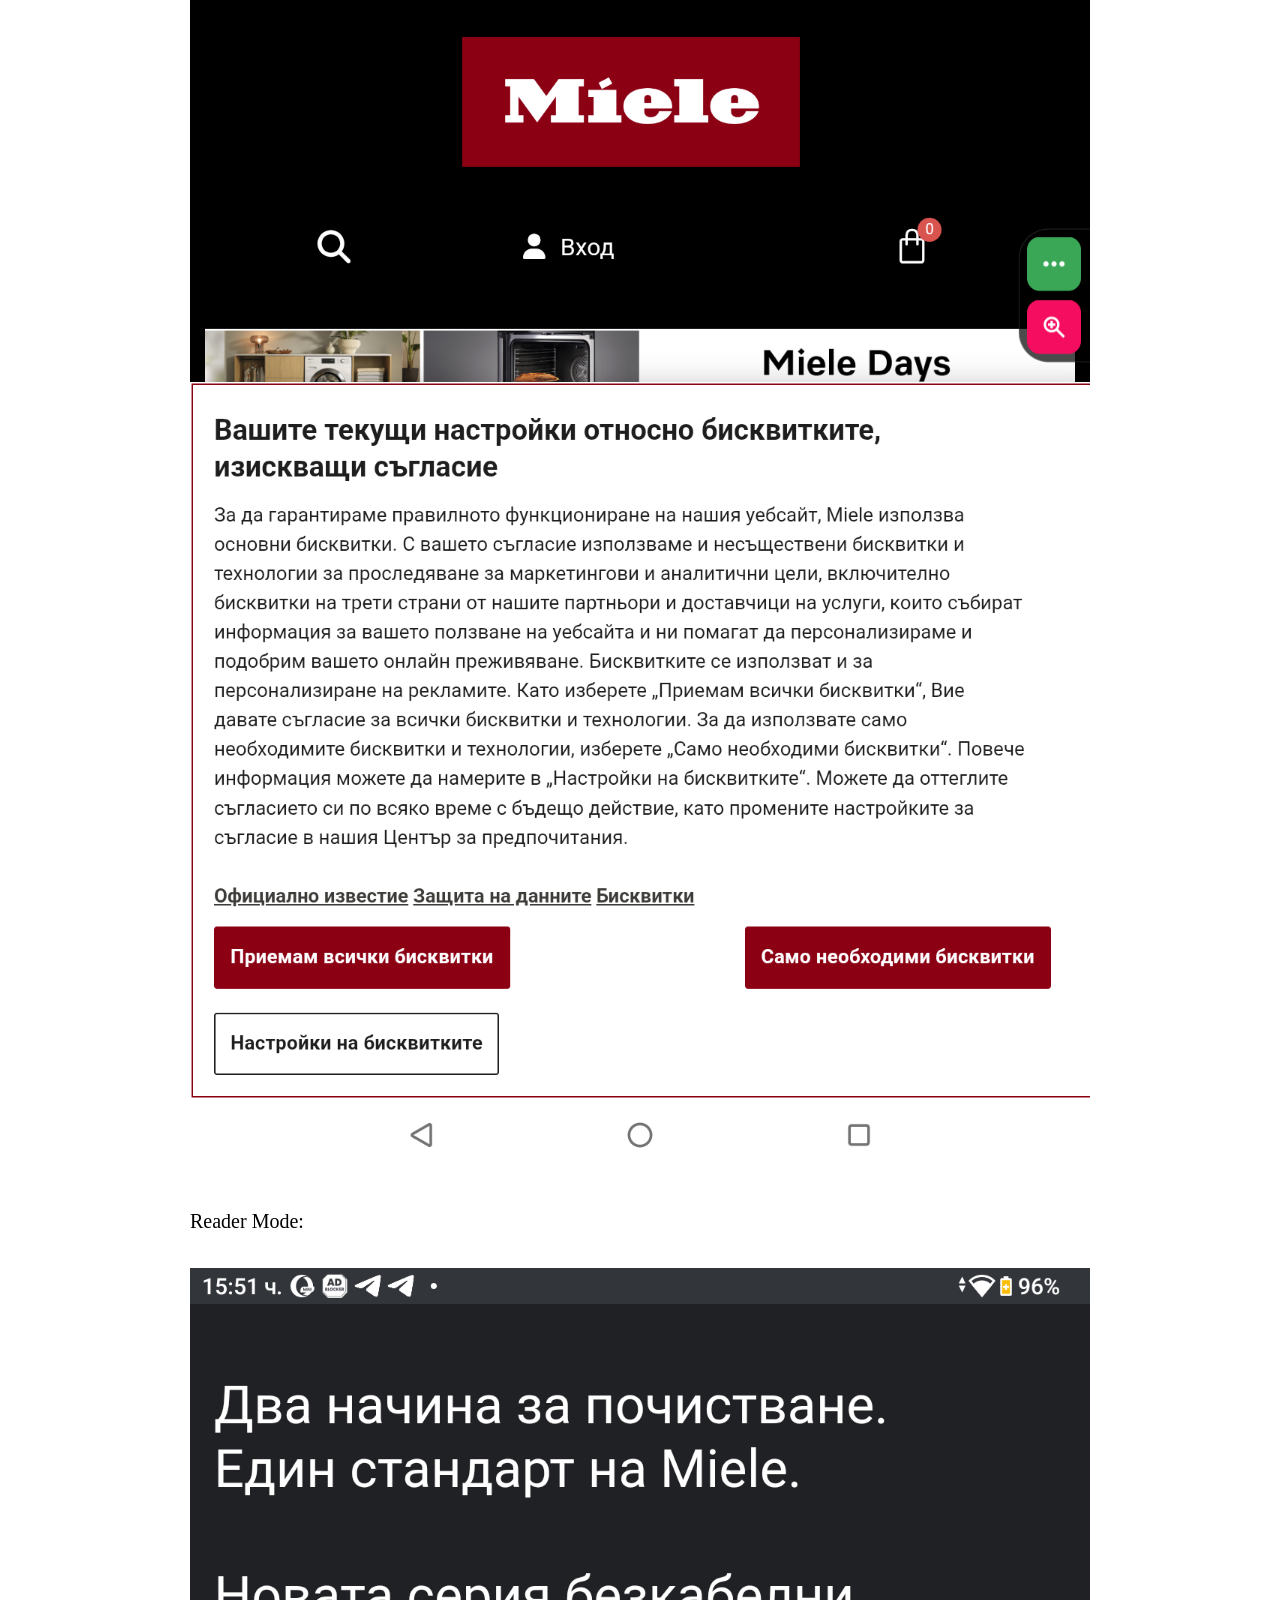
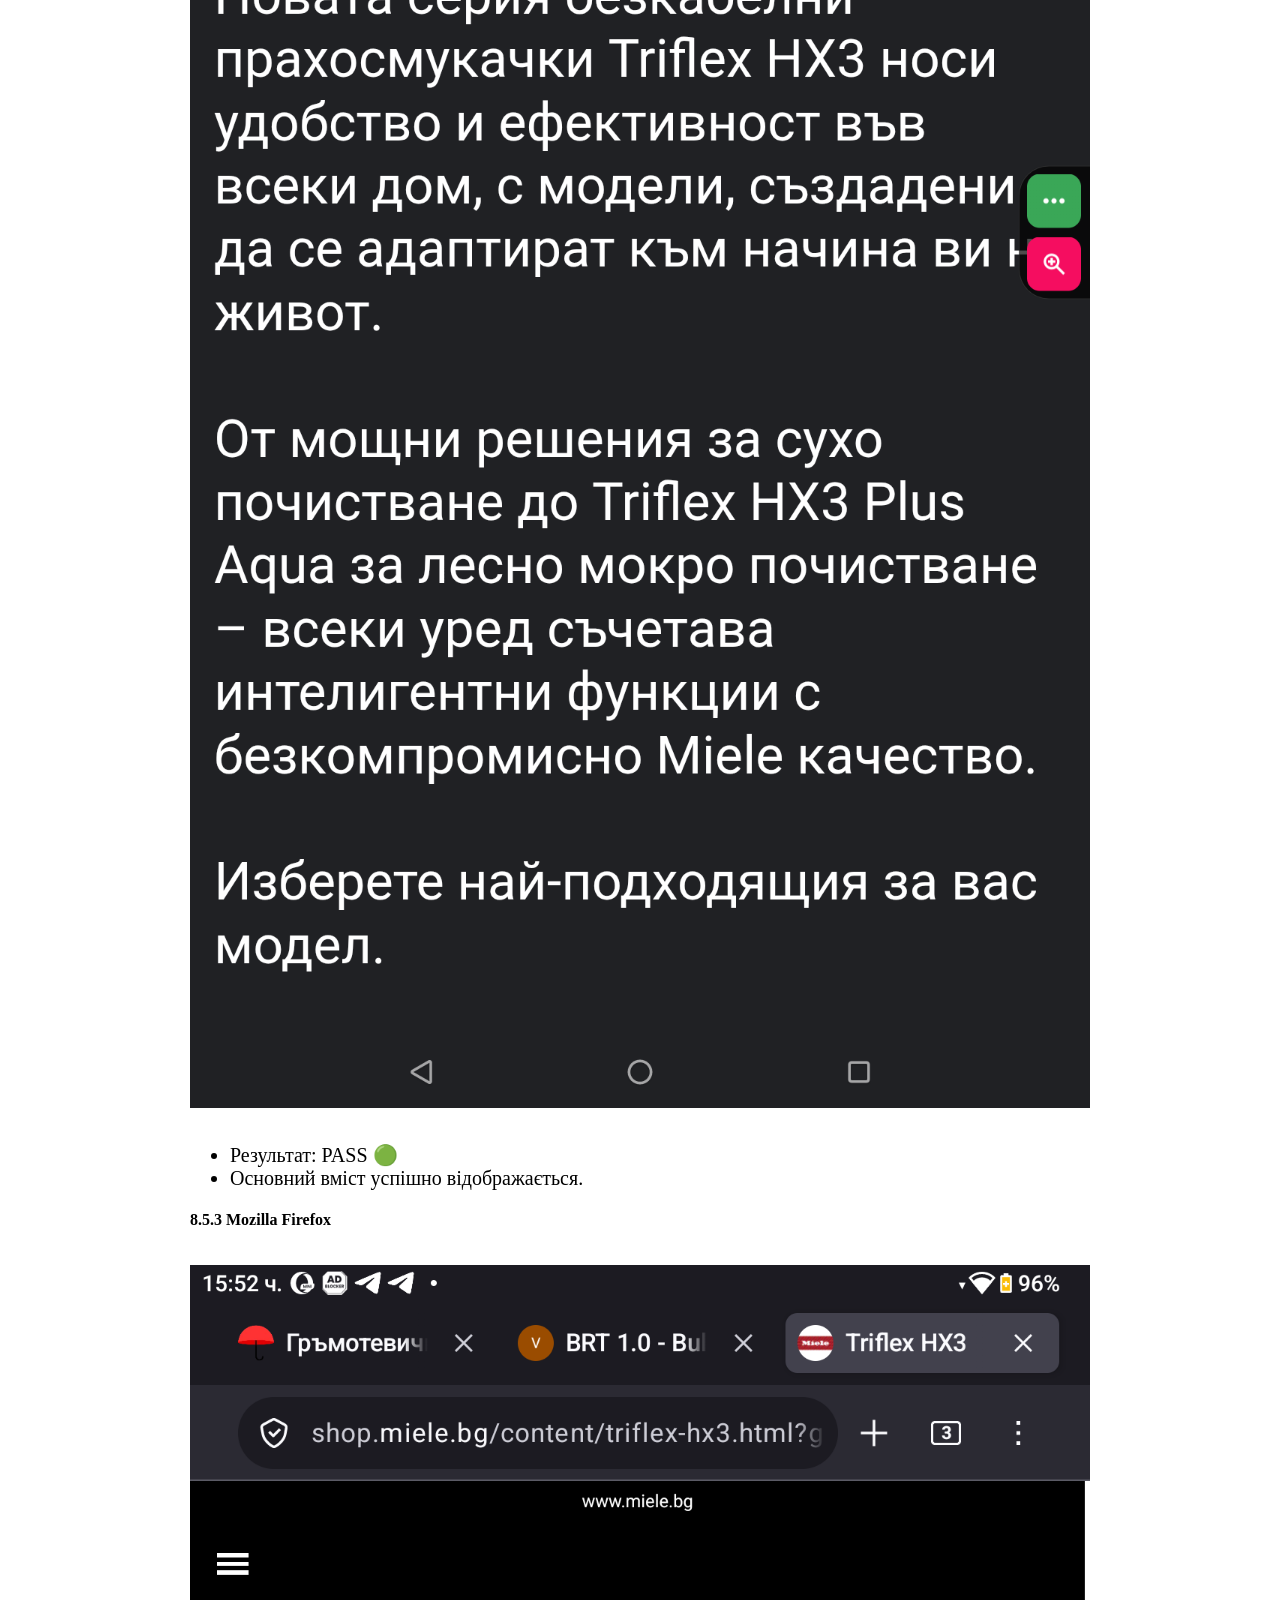
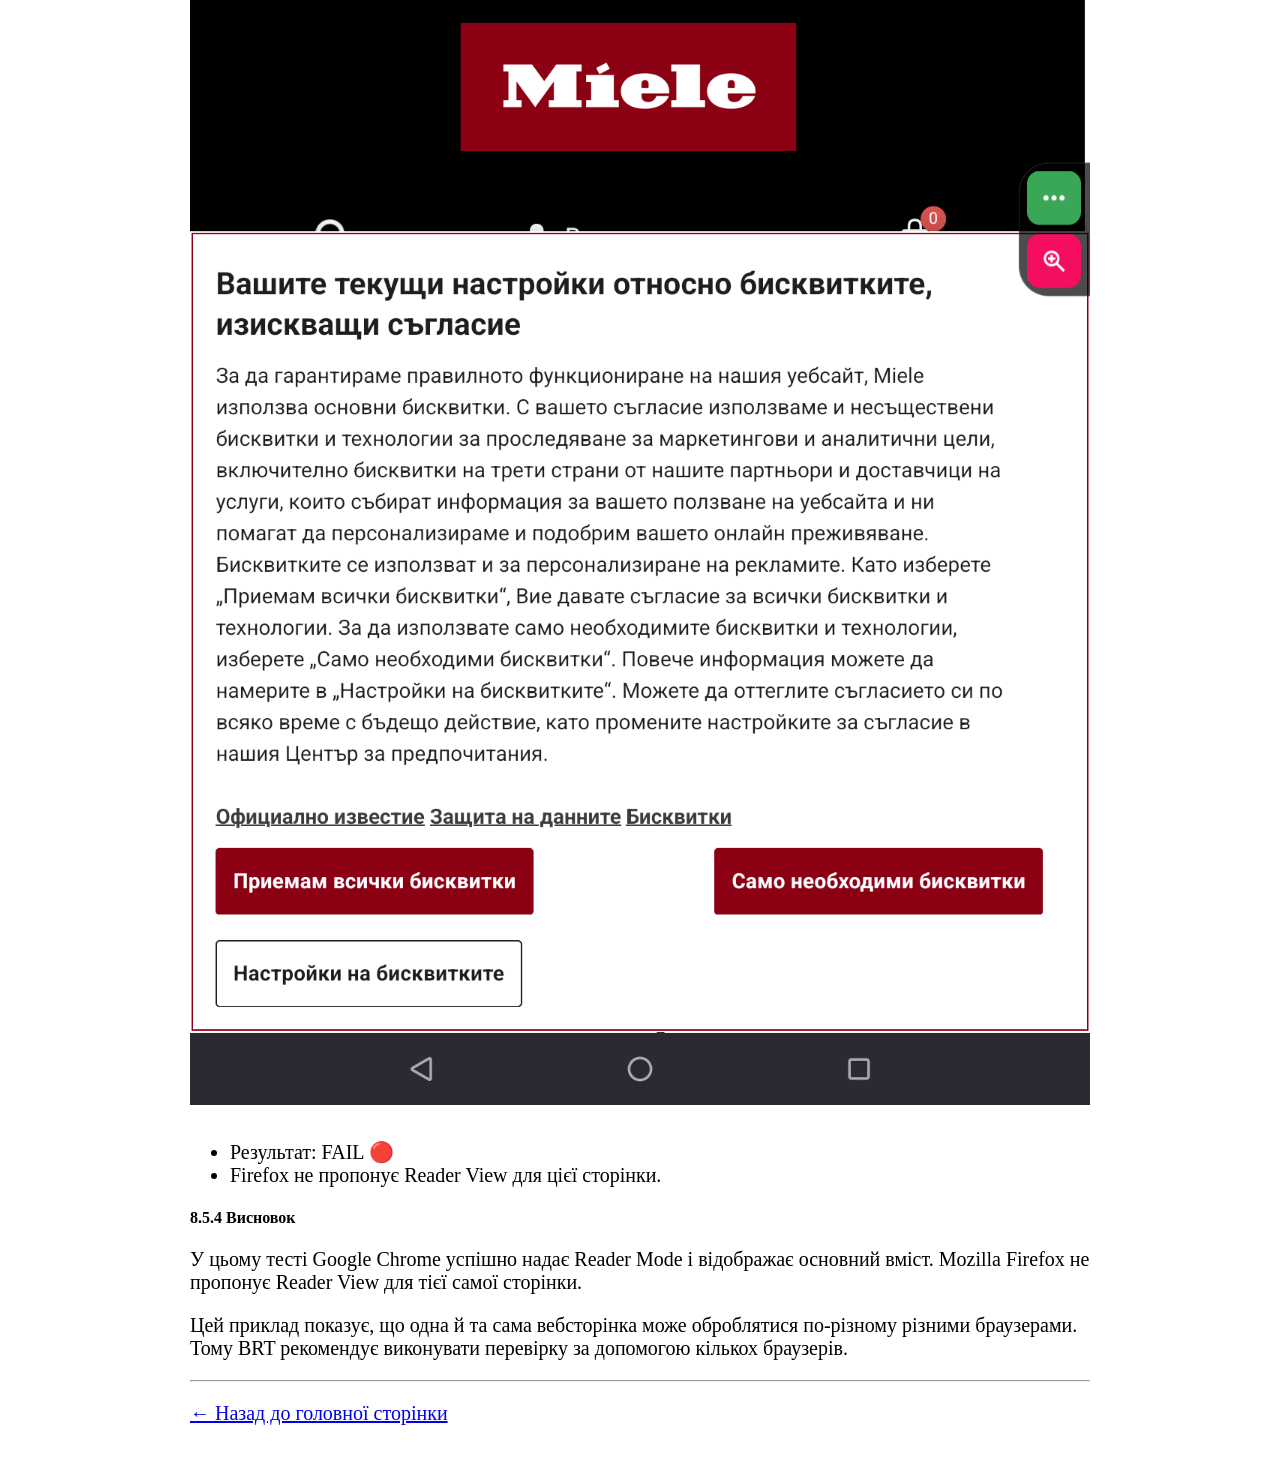
<file: docs/brt.🇺🇦.html>
<!DOCTYPE html>
<html lang="uk">
<head>
    <meta charset="UTF-8">
    <title>BRT - Browser Reader Mode Compatibility Test</title>
    <link rel="stylesheet" href="assets/css/brt-style.css">
</head>

<body>

<main>
<article>

<nav>
    <a href="brt.html">🇬🇧 English</a> |
    <a href="brt.🇧🇬.html">🇧🇬 Български</a> |
    <a href="brt.🇺🇦.html">🇺🇦 Українська</a> |
    <a href="brt.🇨🇿.html">🇨🇿 Čeština</a>
</nav>

    <h1>BRT - Browser Reader Mode Compatibility Test</h1>

<h2>1. Вступ</h2>

<p>
BRT (Browser Reader Mode Compatibility Test) — це відкрита неофіційна методика
для швидкої перевірки того, чи можна зручно читати вебконтент за допомогою
вбудованих функцій доступності сучасних браузерів.
</p>

<p>
Методика створена для допомоги користувачам, тестувальникам і розробникам
у виявленні перешкод, які можуть ускладнювати доступ до основної інформації
на вебсторінці.
</p>

<p>
BRT не оцінює дизайн або якість вмісту вебсайту та не має на меті критикувати
його авторів.
Основна увага приділяється тому, чи залишається основний вміст доступним
і зручним для читання.
</p>


<h2>2. Принципи</h2>

<details>

<summary>
BRT перевіряє доступність основного вмісту, а не зовнішній вигляд вебсайту.
</summary>

<p>
BRT не оцінює дизайн вебсайту, візуальне оформлення або наявність реклами.
</p>

<p>
Мета полягає в тому, щоб перевірити, чи може користувач швидко та зручно
отримати доступ до основної інформації за допомогою функцій доступності браузера.
</p>

<p>
Реклама, спливаючі вікна, бічні панелі та інші додаткові елементи можуть
ускладнювати читання. BRT перевіряє, як режим читання представляє основний
вміст і чи залишається він зручним для використання.
</p>

<p>
BRT не оцінює зміст самої статті, а лише доступність її представлення
за допомогою функцій читання браузера.
</p>

</details>


<h2>3. Мета методики</h2>

<p>
Мета BRT — надати простий і зрозумілий спосіб перевірки доступності
вебконтенту за допомогою вбудованих функцій доступності сучасних браузерів.
</p>

<p>
Методика дозволяє користувачам без технічних знань визначити, чи можна
зручно прочитати основну інформацію на вебсторінці за допомогою режиму читання
та інших допоміжних налаштуван
</p>

<p>
BRT не потребує спеціалізованого програмного забезпечення або навичок
програмування. Потрібен лише браузер із функціями покращення читабельності.
</p>

<p>
Основна мета — виявлення перешкод, які можуть обмежувати доступ користувачів
до інформації в інтернеті.
</p>

<h2>4. Що таке Reader Mode?</h2>

<p>
Reader Mode (Reader View) — це функція браузера, яка представляє основний
вміст вебсторінки у зручнішому для читання форматі, видаляючи або зменшуючи
відволікаючі елементи, такі як реклама, меню та додаткові блоки вмісту.
</p>

<p>
Цю функцію можна використовувати для зручнішого читання статей і довгих текстів,
а також для перевірки доступності вебконтенту за допомогою BRT.
</p>

<h3>4.1. Google Chrome</h3>

<p>
У Google Chrome режим читання можна знайти через меню з трьома крапками
(⋮) у верхній частині браузера.
</p>

<p>
Виберіть:
</p>

<ul>
    <li>Меню (⋮)</li>
    <li>Показати режим читання</li>
</ul>

<h3>4.2. Mozilla Firefox</h3>

<p>
У Mozilla Firefox Reader View можна активувати за допомогою прямокутної іконки
праворуч від адресного рядка (URL-поля), коли браузер розпізнає сторінку
як придатну для читання.
</p>

<p>
Якщо іконка не відображається, це не означає автоматично, що сторінка
є недоступною. Firefox може просто не розпізнати вміст як придатний
для Reader View.
</p>

<h2>5. Необхідні інструменти</h2>

<p>
BRT не потребує спеціального програмного забезпечення або технічних знань.
Потрібен лише пристрій із доступом до інтернету та сучасний веббраузер.
</p>

<p>
Для проведення тесту необхідні:
</p>

<ul>
    <li>Комп’ютер, планшет або смартфон.</li>
    <li>Веббраузер із функцією Reader Mode, якщо вона доступна.</li>
    <li>Вебсторінка для перевірки.</li>
</ul>

<p>
Під час запису результатів тестування рекомендується зазначати:
</p>

<ul>
    <li>використаний браузер;</li>
    <li>версію браузера;</li>
    <li>дату проведення тесту.</li>
</ul>

<p>
Ця інформація допомагає зробити результати тестування перевірюваними
та порівнюваними в майбутньому.
</p>

    <h2>6. Процедура тестування</h2>

<p>
BRT виконується шляхом практичної перевірки вебсторінки за допомогою
функцій доступності браузера.
</p>

<h3>Крок 1: Відкриття сторінки</h3>

<p>
Відкрийте вебсторінку, яку потрібно перевірити, у вибраному браузері.
</p>

<h3>Крок 2: Активація режиму читання</h3>

<p>
Увімкніть режим читання (Reader Mode / Reader View), якщо браузер
підтримує цю функцію.
</p>

<h3>Крок 3: Перевірка вмісту</h3>

<p>
Перевірте, чи основна інформація на сторінці доступна та представлена зрозуміло.
Зверніть увагу на:
</p>

<ul>
    <li>заголовок і основний текст;</li>
    <li>повноту вмісту;</li>
    <li>читабельність тексту;</li>
    <li>наявність елементів, що заважають читанню.</li>
</ul>

<h3>Крок 4: Визначення результату</h3>

<p>
Після перевірки визначається результат відповідно до критеріїв PASS, PARTIAL або FAIL.
</p>


<h2>7. Критерії оцінювання</h2>

<p>
BRT використовує три рівні результатів для перевірки доступності основного вмісту.
Результат визначається залежно від того, наскільки добре інформація може бути
прочитана за допомогою функцій доступності браузера.
</p>

<h3>🟢 PASS</h3>

<p>
Основний вміст доступний і може бути зручно прочитаний.
</p>

<ul>
    <li>Текст правильно витягується.</li>
    <li>Основна інформація доступна.</li>
    <li>Структура вмісту залишається зрозумілою.</li>
    <li>Немає суттєвих перешкод для читання.</li>
</ul>

<h3>🟠 PARTIAL</h3>

<p>
Вміст частково доступний, але є проблеми, які можуть ускладнювати
використання для користувача.
</p>

<ul>
    <li>Відсутні частини вмісту.</li>
    <li>Деякі елементи представлені неправильно.</li>
    <li>Читання можливе, але не є зручним.</li>
</ul>

<h3>🔴 FAIL</h3>

<p>
Основний вміст не може бути ефективно використаний через Reader Mode
або інші перевірювані функції доступності.
</p>

<ul>
    <li>Основний текст не витягується.</li>
    <li>Відображається незв’язаний вміст.</li>
    <li>Інформація залишається недоступною для користувача.</li>
</ul>

<p>
Результат визначається доступністю основного вмісту,
а не зовнішнім виглядом вебсайту.
</p>

<h2>8. Приклад тестування</h2>

<h3>8.1 Вебсайт, що тестується</h3>

<p>
Як приклад практичного застосування BRT було використано вебсайт Meteo Balkans.
</p>

<p>
Мета тесту — перевірити, чи може основний вміст бути доступним через Reader Mode
у різних браузерах.
</p>


<h3>8.2 Використані браузери</h3>

<ul>
    <li>Google Chrome</li>
    <li>Mozilla Firefox</li>
    <li>Microsoft Edge</li>
    <li>Opera</li>
</ul>


<h3>8.3 Результати</h3>

<p>
<strong>Google Chrome:</strong>
</p>

<ul>
    <li>Reader Mode: FAIL 🔴</li>
    <li>Заголовок статті витягується, але основний вміст недоступний.</li>
</ul>

<img src="assets/images/Chrome_20260623-082803.png"
alt="Meteo Balkans у Reader Mode в Google Chrome">


<p>
<strong>Mozilla Firefox:</strong>
</p>

<ul>
    <li>Reader View: FAIL 🔴</li>
    <li>Reader View активується, але основний вміст статті не відображається.</li>
</ul>

<img src="assets/images/Firefox_20260623-095530.png"
alt="Meteo Balkans у Reader View в Mozilla Firefox">


<p>
<strong>Microsoft Edge:</strong>
</p>

<ul>
    <li>Тест №001 – Meteo Balkans</li>
    <li><b>Спостереження:</b></li>
</ul>

<p>
AI-асистент браузера надав спрощену версію вмісту статті після того,
як користувач запросив режим читання.
</p>

<p>
<strong>Результат:</strong><br>
Це не є результатом тестування Reader Mode / Reader View.
AI-асистент надав альтернативний спосіб представлення вмісту.
</p>

<p>
Посилання на детальне спостереження:
<a href="test-cases/test-001-browser-accessibility.html">
Test #001 - Browser Accessibility
</a>
</p>


<h3>8.4 Висновок</h3>

<p>
Одна й та сама вебсторінка може давати різні результати в різних браузерах.
Тому BRT розглядає кожну комбінацію браузера та вебсторінки
як окремий тестовий випадок.
</p>


<h3>8.5 Тест №2 – Miele</h3>

<h4>8.5.1 Вебсайт, що тестується</h4>

<p>
Вебсайт: Miele Bulgaria
</p>

<p>
Мета тесту — перевірити, чи може основний вміст бути доступним через Reader Mode
у різних браузерах.
</p>


<h4>8.5.2 Google Chrome</h4>

<p>
Звичайний вигляд:
</p>

<img src="assets/images/Normal-view_Chrome_20260711-155253.png"
alt="Miele - звичайний вигляд у Google Chrome">

<p>
Reader Mode:
</p>

<img src="assets/images/Reader-Mode_Chrome_20260711-155129.png"
alt="Miele - Reader Mode у Google Chrome">

<ul>
    <li>Результат: PASS 🟢</li>
    <li>Основний вміст успішно відображається.</li>
</ul>


<h4>8.5.3 Mozilla Firefox</h4>

<img src="assets/images/No-reader-view_Firefox_20260711-155253.png"
alt="Miele - Reader View недоступний у Mozilla Firefox">

<ul>
    <li>Результат: FAIL 🔴</li>
    <li>Firefox не пропонує Reader View для цієї сторінки.</li>
</ul>


<h4>8.5.4 Висновок</h4>

<p>
У цьому тесті Google Chrome успішно надає Reader Mode і відображає
основний вміст. Mozilla Firefox не пропонує Reader View для тієї самої сторінки.
</p>

<p>
Цей приклад показує, що одна й та сама вебсторінка може оброблятися
по-різному різними браузерами. Тому BRT рекомендує виконувати перевірку
за допомогою кількох браузерів.
</p>


<hr>

<p>
<a href="index.html">← Назад до головної сторінки</a>
</p>

</article>
</main>

</body>
</html>
</file>
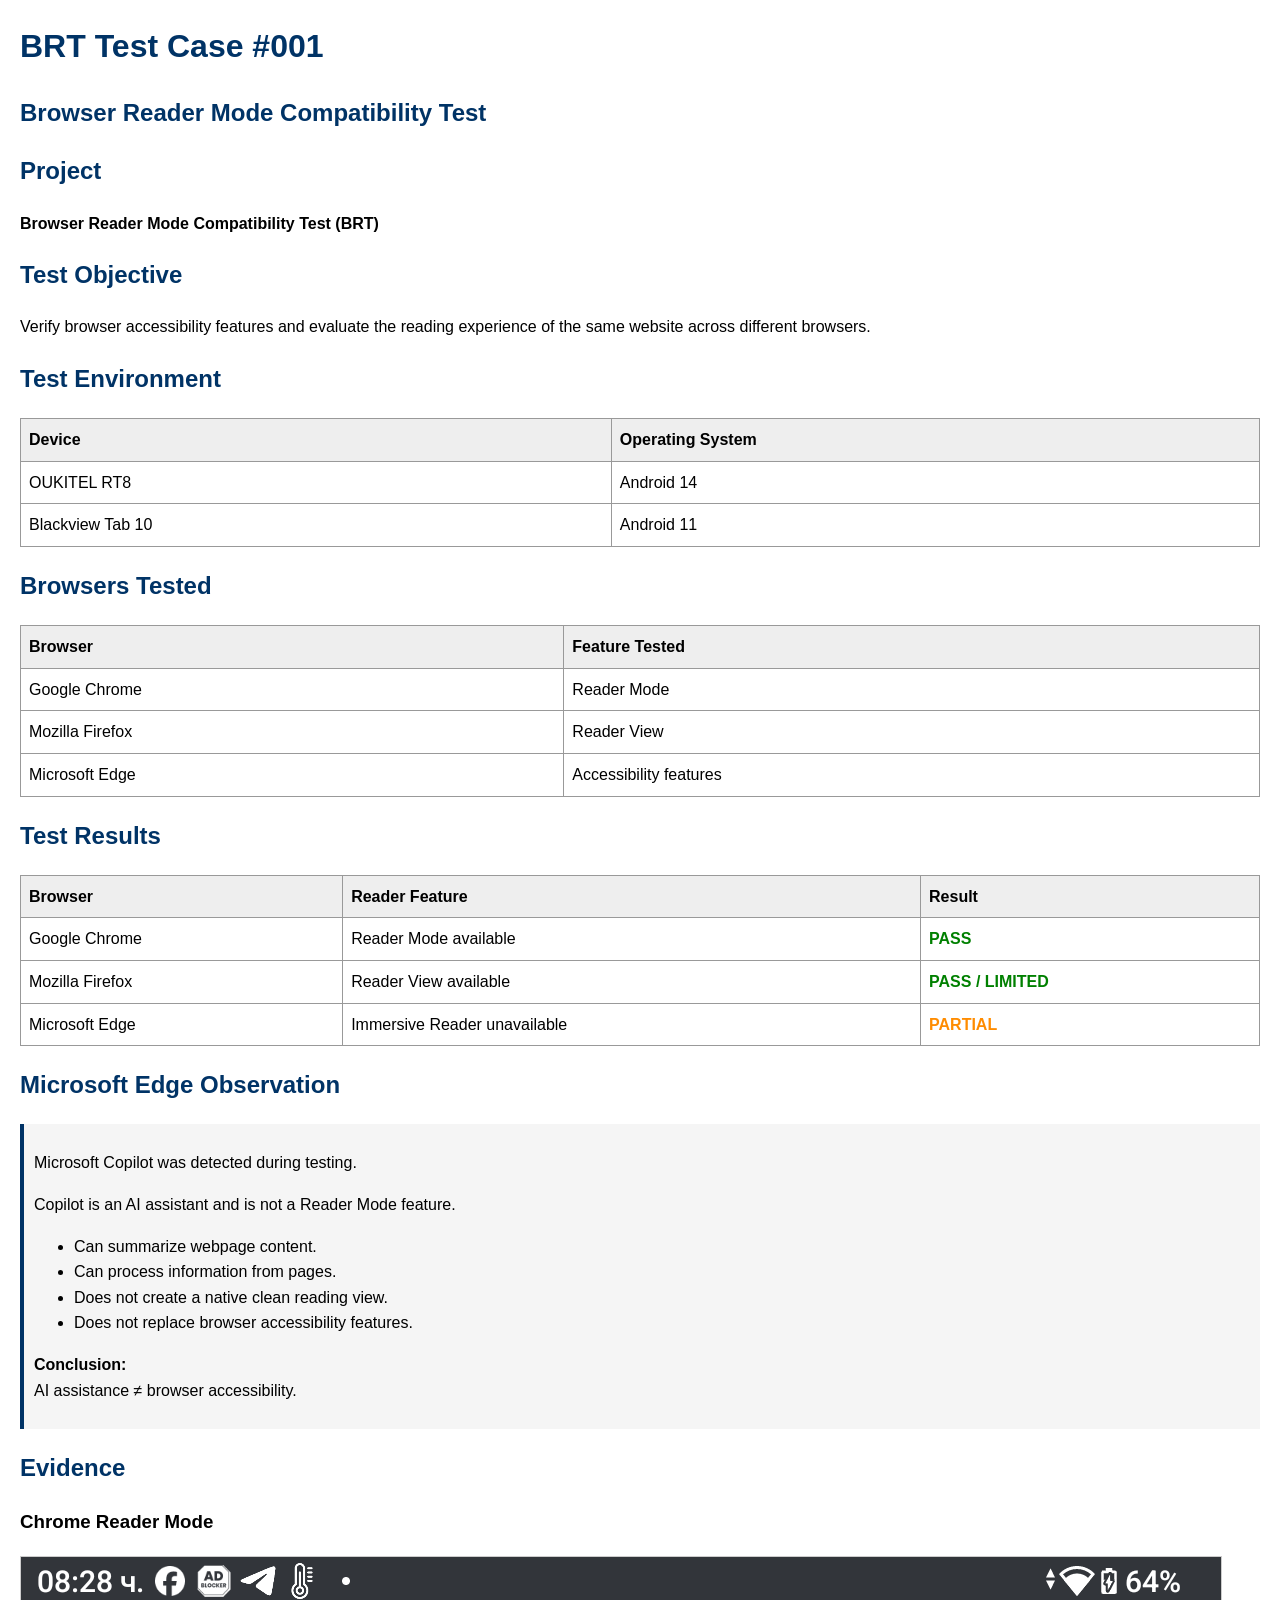
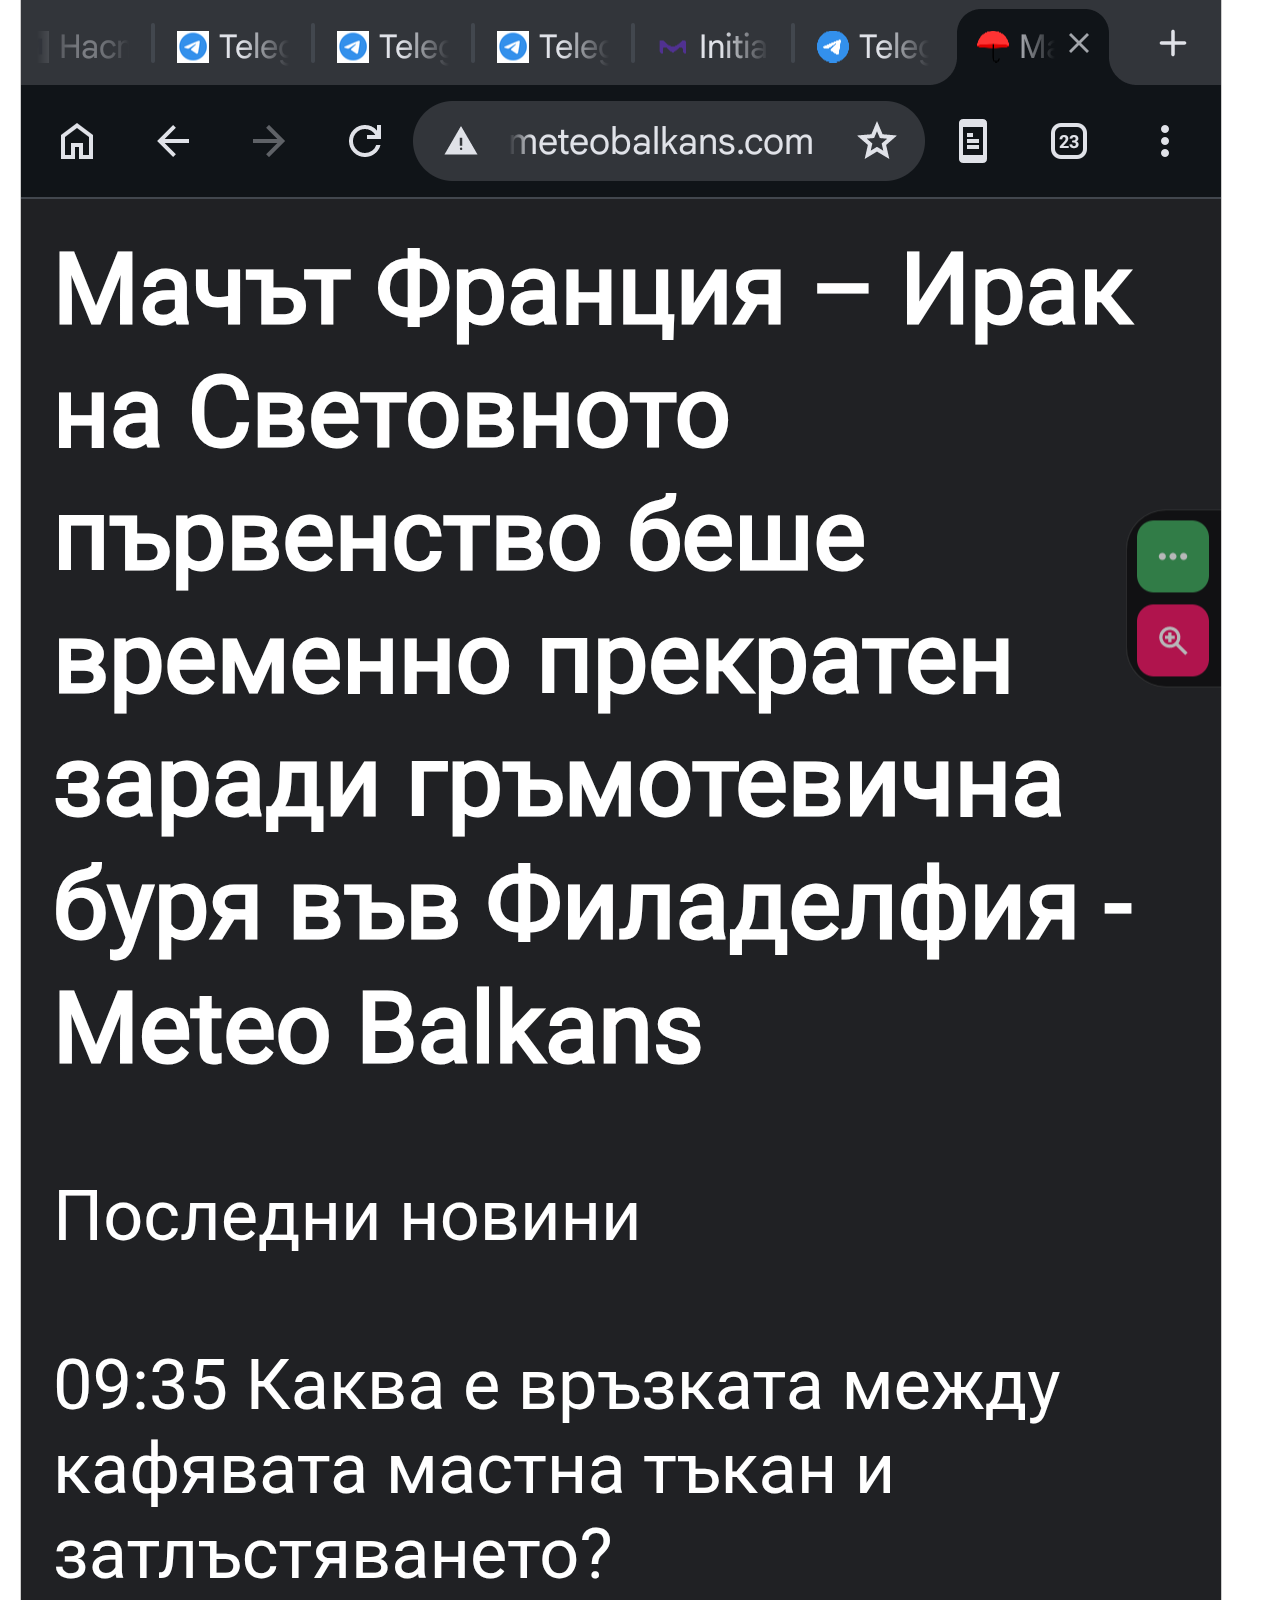
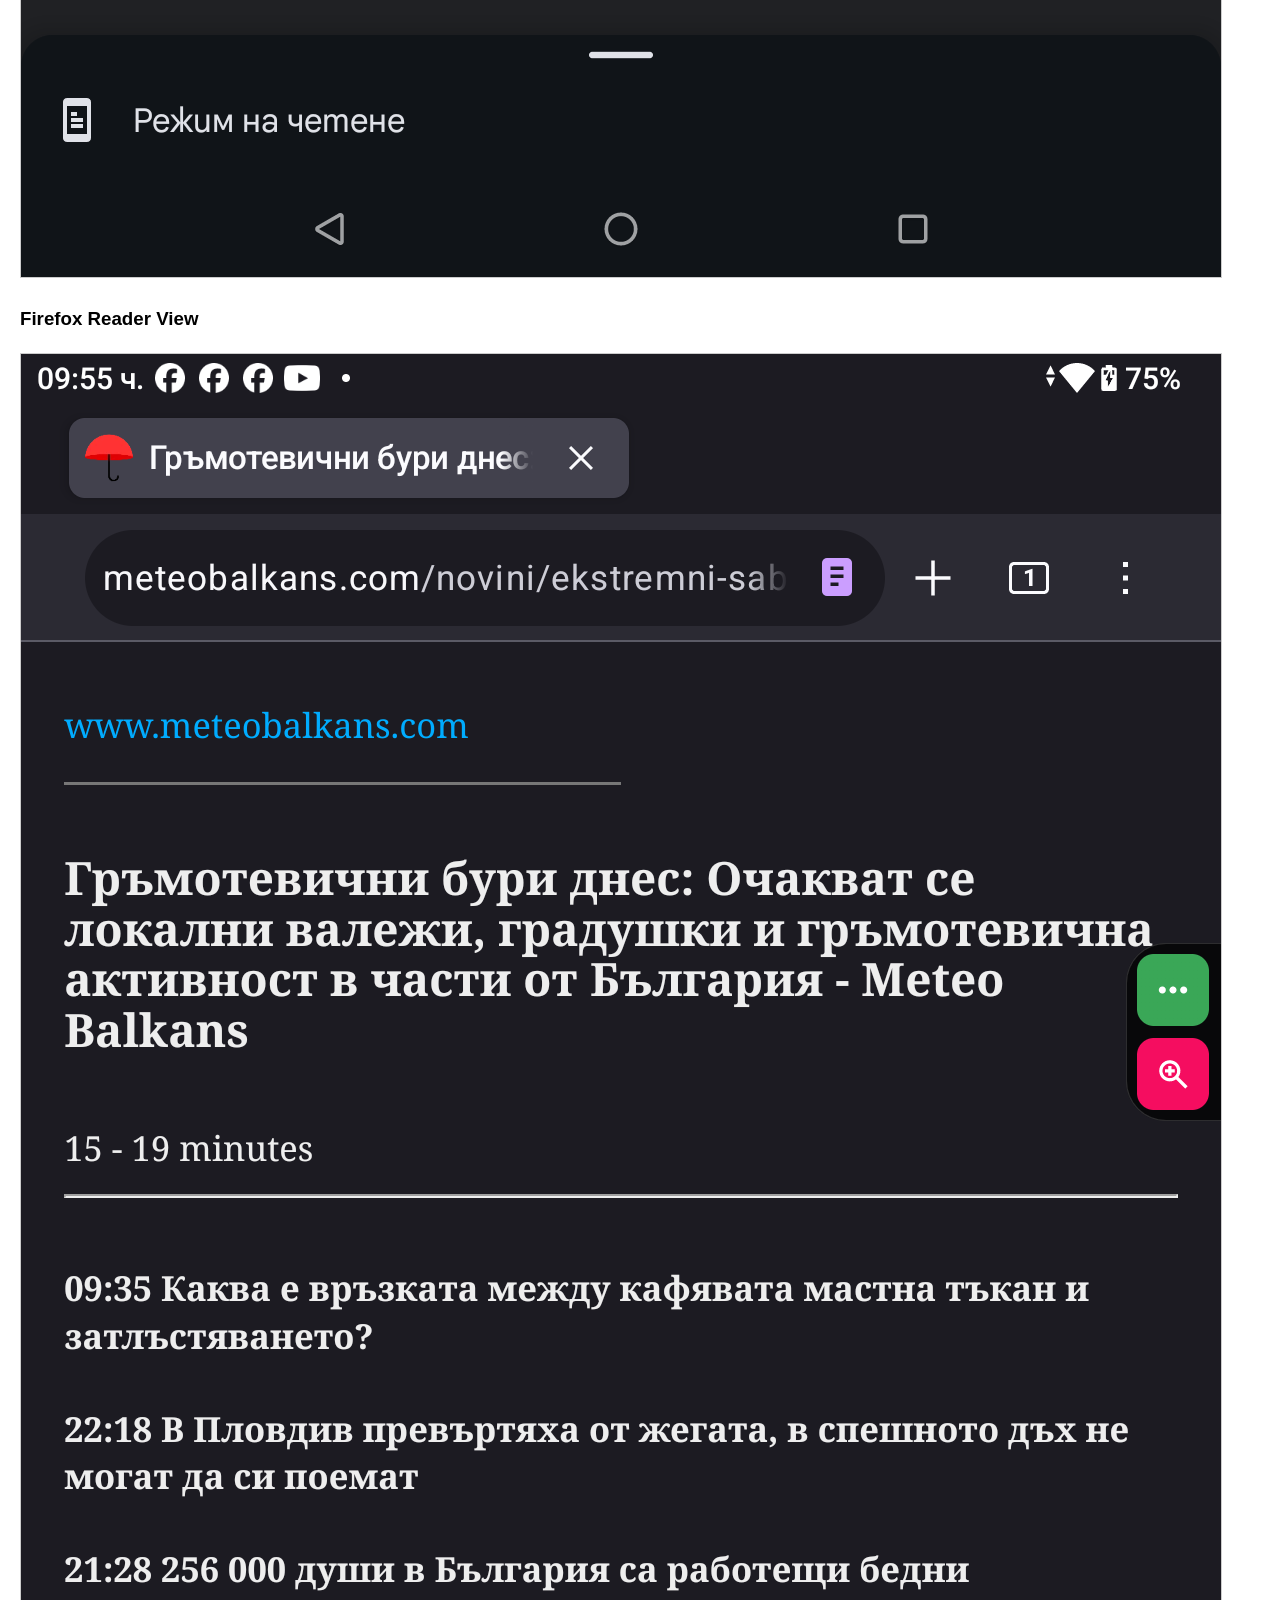
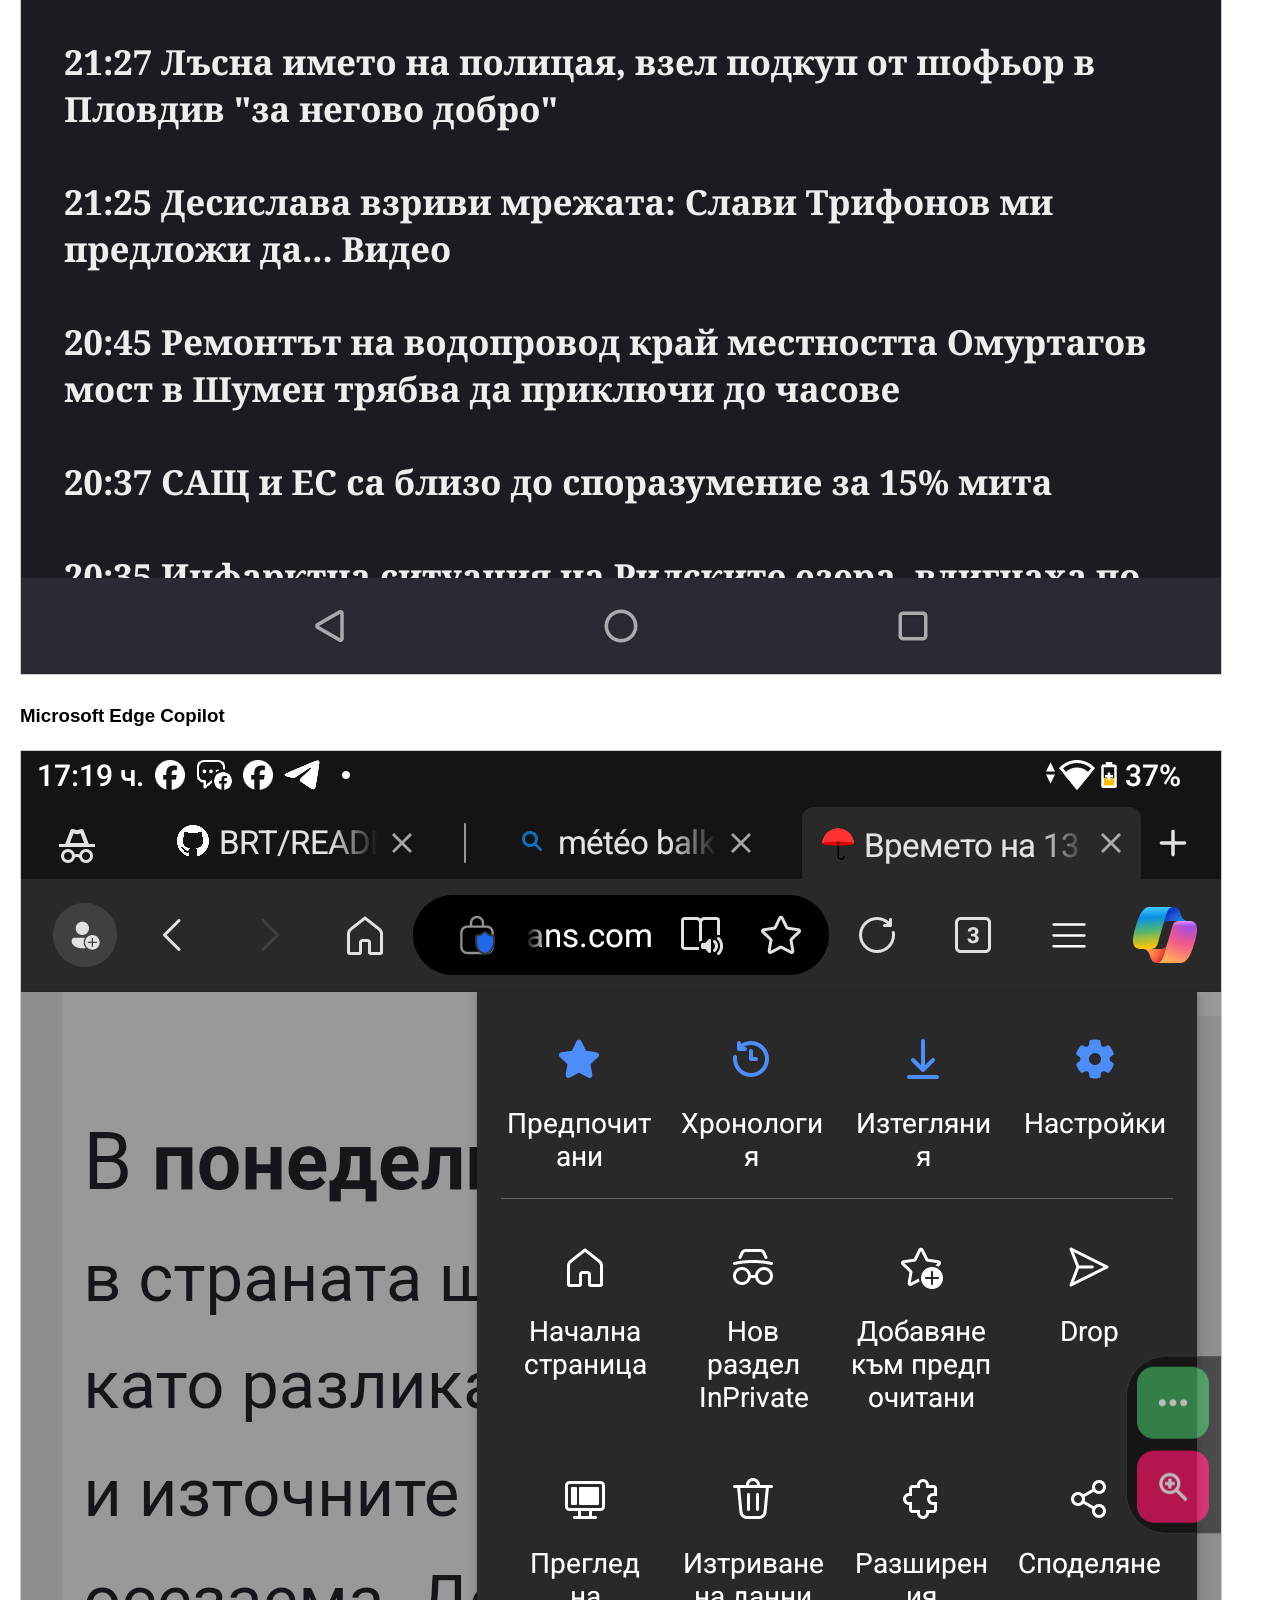
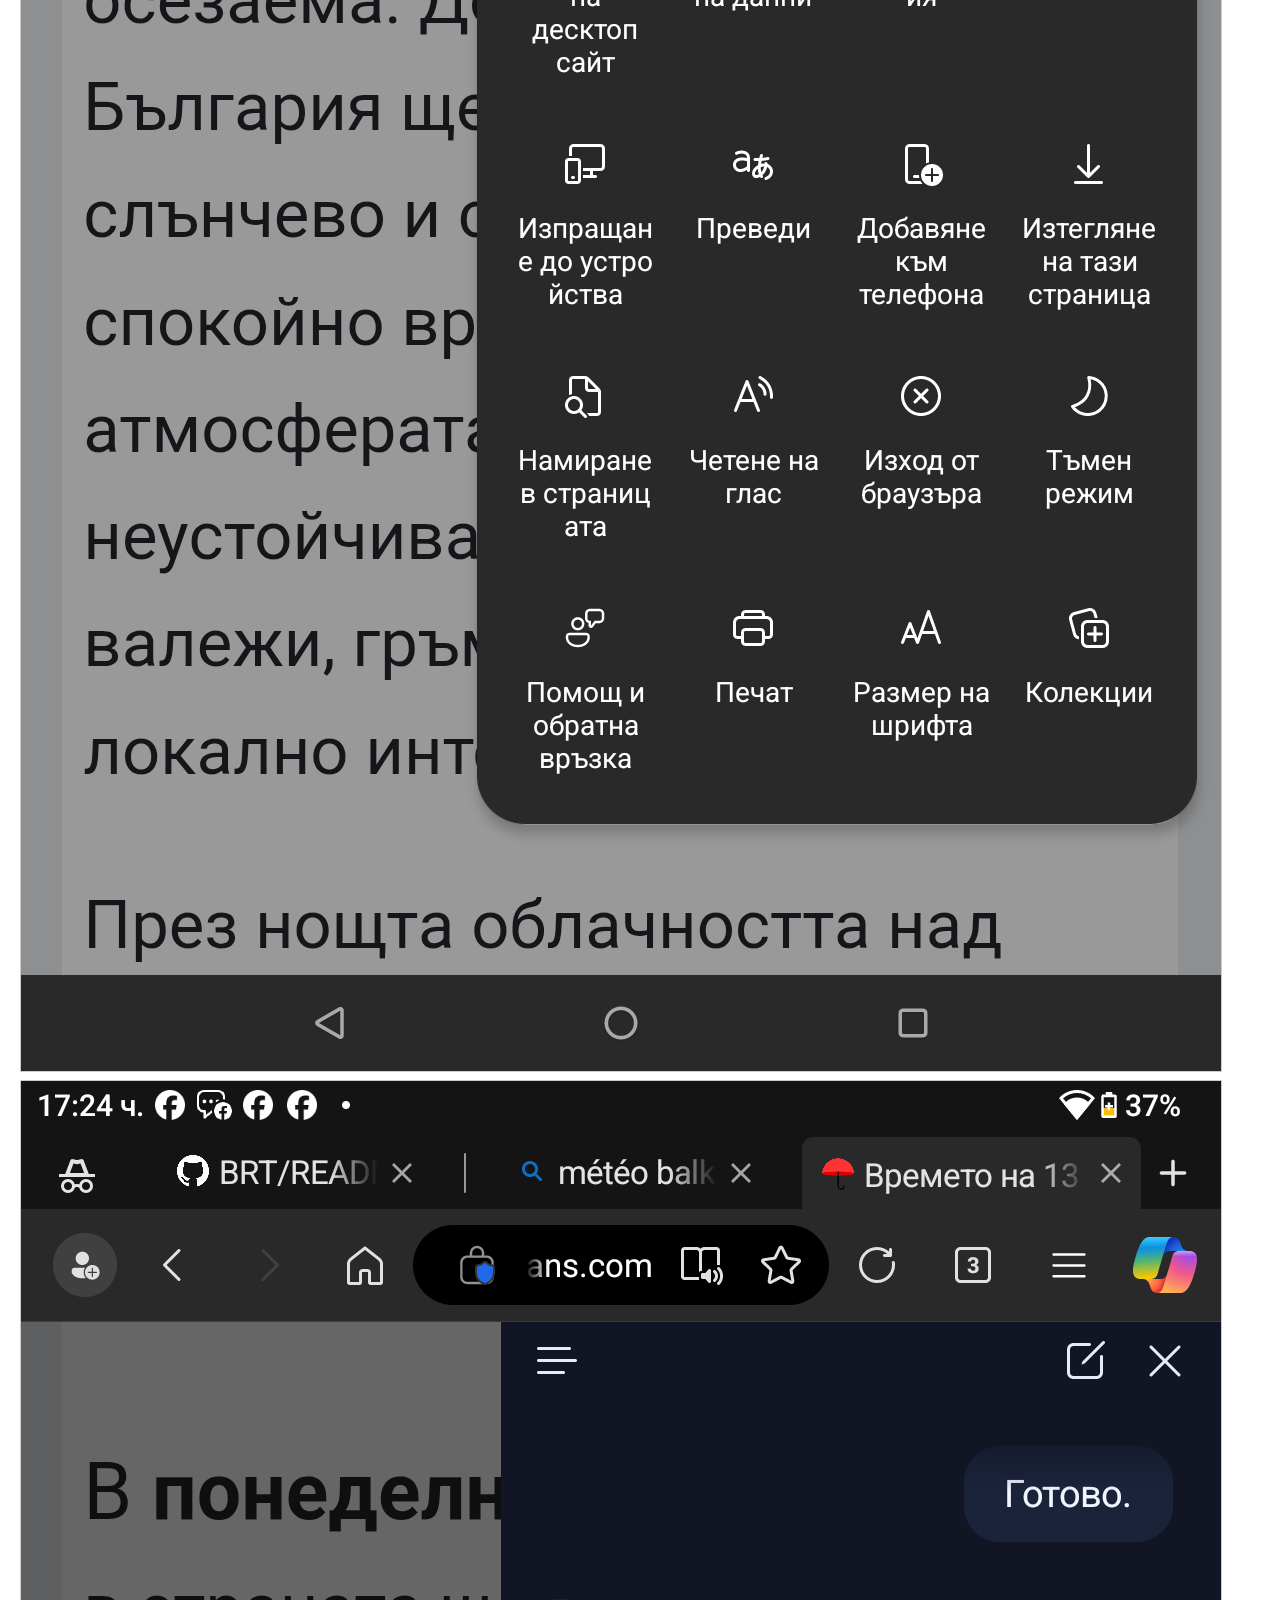
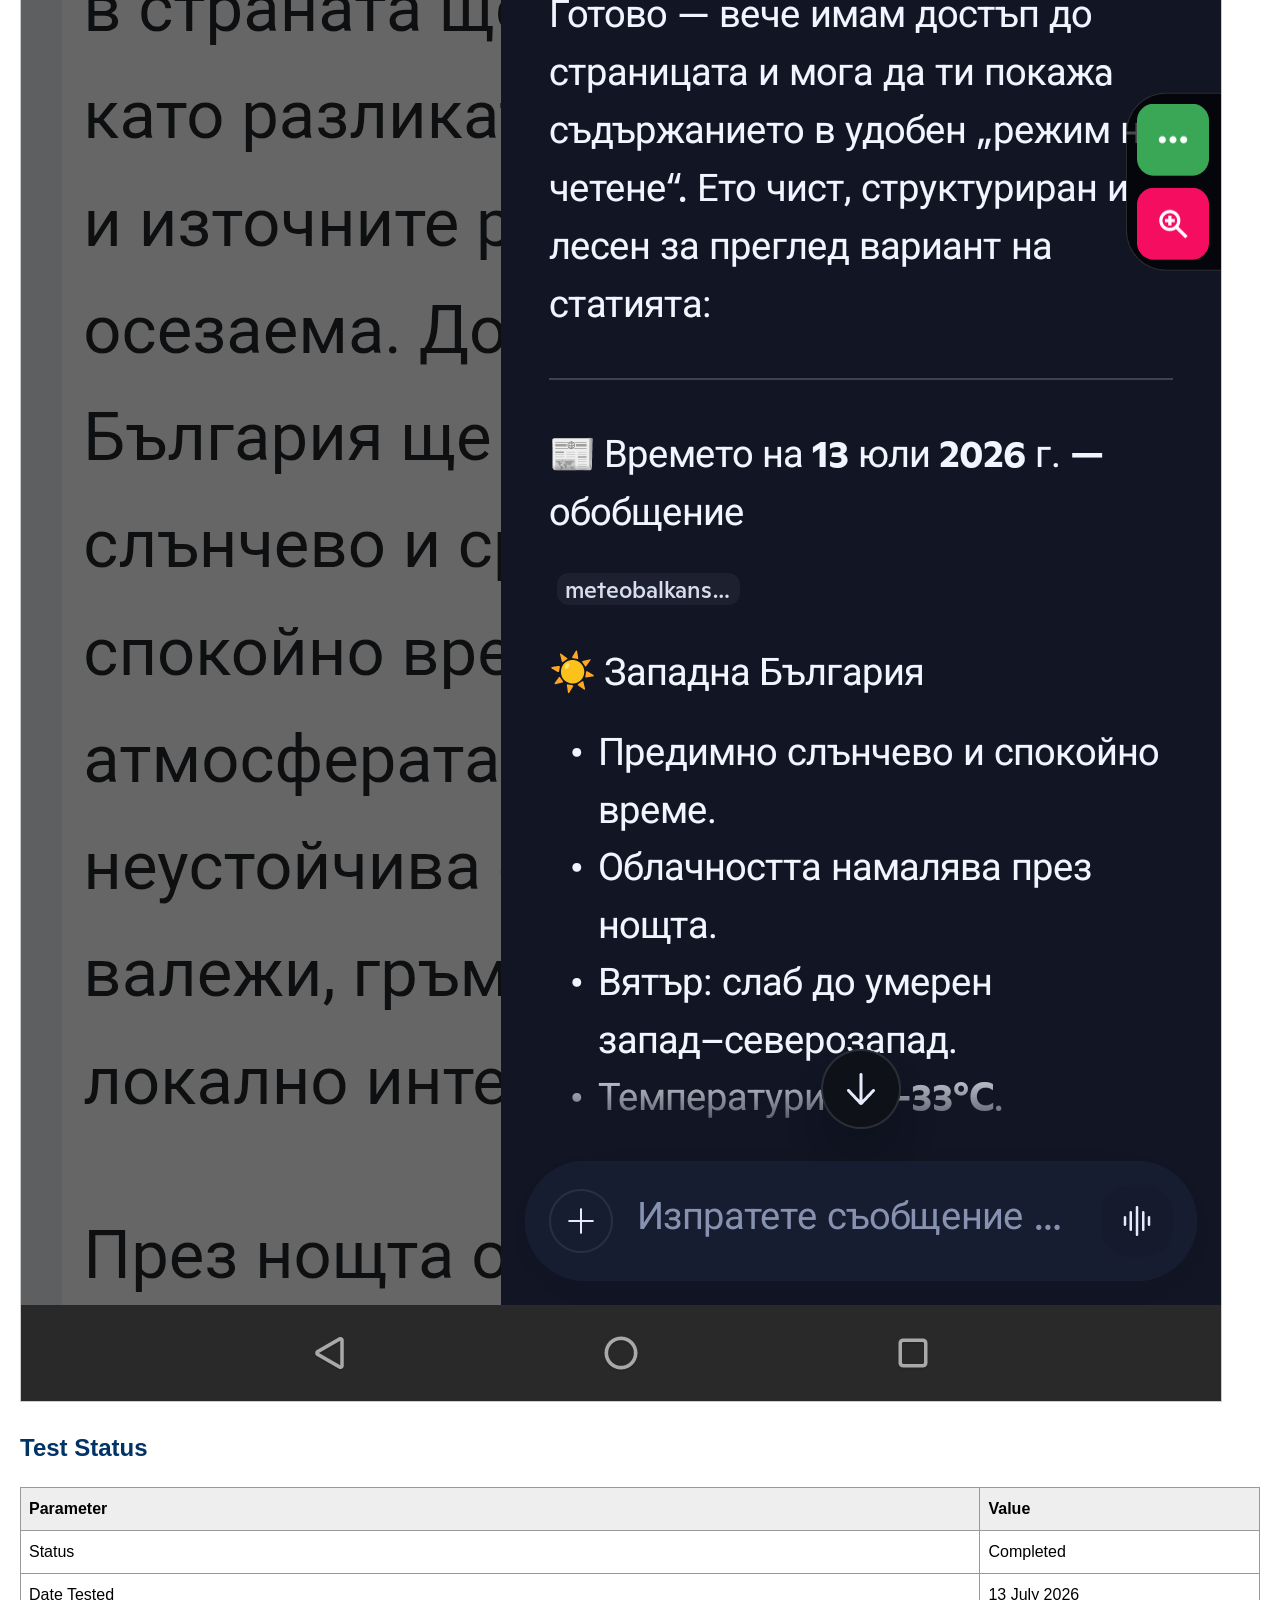
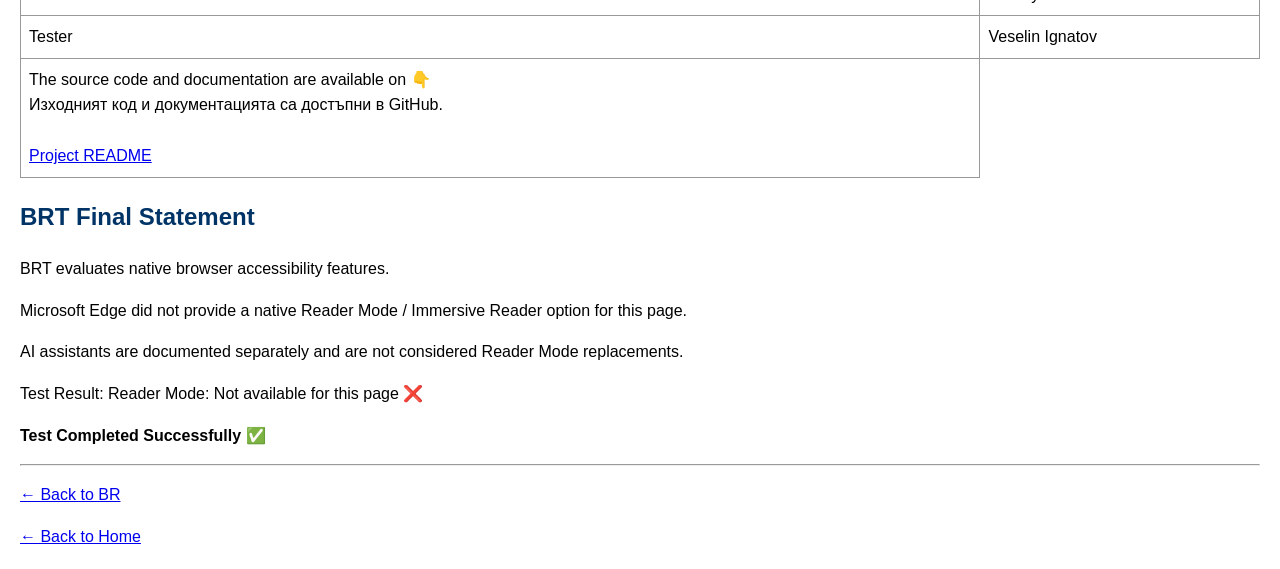
<file: docs/test-cases/test-001-browser-accessibility.html>
<!DOCTYPE html>
<html lang="en">
<head>
<meta charset="UTF-8">
<meta name="viewport" content="width=device-width, initial-scale=1.0">

<title>BRT Test Case #001 - Browser Reader Mode Compatibility Test</title>

<style>
body {
    font-family: Arial, sans-serif;
    line-height: 1.6;
    margin: 20px;
}

h1, h2 {
    color: #003366;
}

table {
    border-collapse: collapse;
    width: 100%;
    margin: 15px 0;
}

th, td {
    border: 1px solid #999;
    padding: 8px;
    text-align: left;
}

th {
    background: #eeeeee;
}

.pass {
    color: green;
    font-weight: bold;
}

.fail {
    color: red;
    font-weight: bold;
}

.partial {
    color: darkorange;
    font-weight: bold;
}

img {
    max-width: 100%;
    height: auto;
    border: 1px solid #ccc;
}

.note {
    background: #f5f5f5;
    padding: 10px;
    border-left: 4px solid #003366;
}
</style>

</head>

<body>

<h1>BRT Test Case #001</h1>

<h2>Browser Reader Mode Compatibility Test</h2>

<h2>Project</h2>
<p><strong>Browser Reader Mode Compatibility Test (BRT)</strong></p>

<h2>Test Objective</h2>
<p>
Verify browser accessibility features and evaluate the reading experience
of the same website across different browsers.
</p>

<h2>Test Environment</h2>

<table>
<tr>
<th>Device</th>
<th>Operating System</th>
</tr>

<tr>
<td>OUKITEL RT8</td>
<td>Android 14</td>
</tr>

<tr>
<td>Blackview Tab 10</td>
<td>Android 11</td>
</tr>
</table>


<h2>Browsers Tested</h2>

<table>
<tr>
<th>Browser</th>
<th>Feature Tested</th>
</tr>

<tr>
<td>Google Chrome</td>
<td>Reader Mode</td>
</tr>

<tr>
<td>Mozilla Firefox</td>
<td>Reader View</td>
</tr>

<tr>
<td>Microsoft Edge</td>
<td>Accessibility features</td>
</tr>

</table>


<h2>Test Results</h2>

<table>

<tr>
<th>Browser</th>
<th>Reader Feature</th>
<th>Result</th>
</tr>

<tr>
<td>Google Chrome</td>
<td>Reader Mode available</td>
<td class="pass">PASS</td>
</tr>

<tr>
<td>Mozilla Firefox</td>
<td>Reader View available</td>
<td class="pass">PASS / LIMITED</td>
</tr>

<tr>
<td>Microsoft Edge</td>
<td>Immersive Reader unavailable</td>
<td class="partial">PARTIAL</td>
</tr>

</table>


<h2>Microsoft Edge Observation</h2>

<div class="note">

<p>
Microsoft Copilot was detected during testing.
</p>

<p>
Copilot is an AI assistant and is not a Reader Mode feature.
</p>

<ul>
<li>Can summarize webpage content.</li>
<li>Can process information from pages.</li>
<li>Does not create a native clean reading view.</li>
<li>Does not replace browser accessibility features.</li>
</ul>

<p>
<strong>Conclusion:</strong><br>
AI assistance ≠ browser accessibility.
</p>

</div>


<h2>Evidence</h2>

<h3>Chrome Reader Mode</h3>
   

<img src="../assets/images/Chrome_20260623-082803.png"
alt="Chrome Reader Mode screenshot">


<h3>Firefox Reader View</h3>

<img src="../assets/images/Firefox_20260623-095530.png"
alt="Firefox Reader View screenshot">


<h3>Microsoft Edge Copilot</h3>

<img src="../assets/images/Screenshot_20260713-171924.png"
alt="Edge before Copilot">


<img src="../assets/images/Screenshot_20260713-172456.png"
alt="Edge Copilot screenshot">


<h2>Test Status</h2>

<table>
<tr>
<th>Parameter</th>
<th>Value</th>
</tr>

<tr>
<td>Status</td>
<td>Completed</td>
</tr>

<tr>
<td>Date Tested</td>
<td>13 July 2026</td>
</tr>

<tr>
<td>Tester</td>
<td>Veselin Ignatov</td>
</tr>
    <tr>
        <td>
The source code and documentation are available on 👇
            <br>
Изходният код и документацията са достъпни в GitHub.
<br>
    <br>
    <a href="https://github.com/Vesosoft/BRT/">
Project README
    </a>
        </td>
    </tr>

</table>


<h2>BRT Final Statement</h2>

<p>
BRT evaluates native browser accessibility features.
</p>
<p>
    Microsoft Edge did not provide a native Reader Mode / Immersive Reader option for this page.
</p>
<p>
AI assistants are documented separately and are not considered
Reader Mode replacements.
</p>
<p>
    Test Result:
Reader Mode: Not available for this page ❌
</p>
<p>
<strong>Test Completed Successfully ✅</strong>
</p><hr>

<p>
<a href="../brt.html">← Back to BR</a>
</p>

<p>
<a href="../index.html">← Back to Home</a>
</p>
    
</body>
</html>
</file>
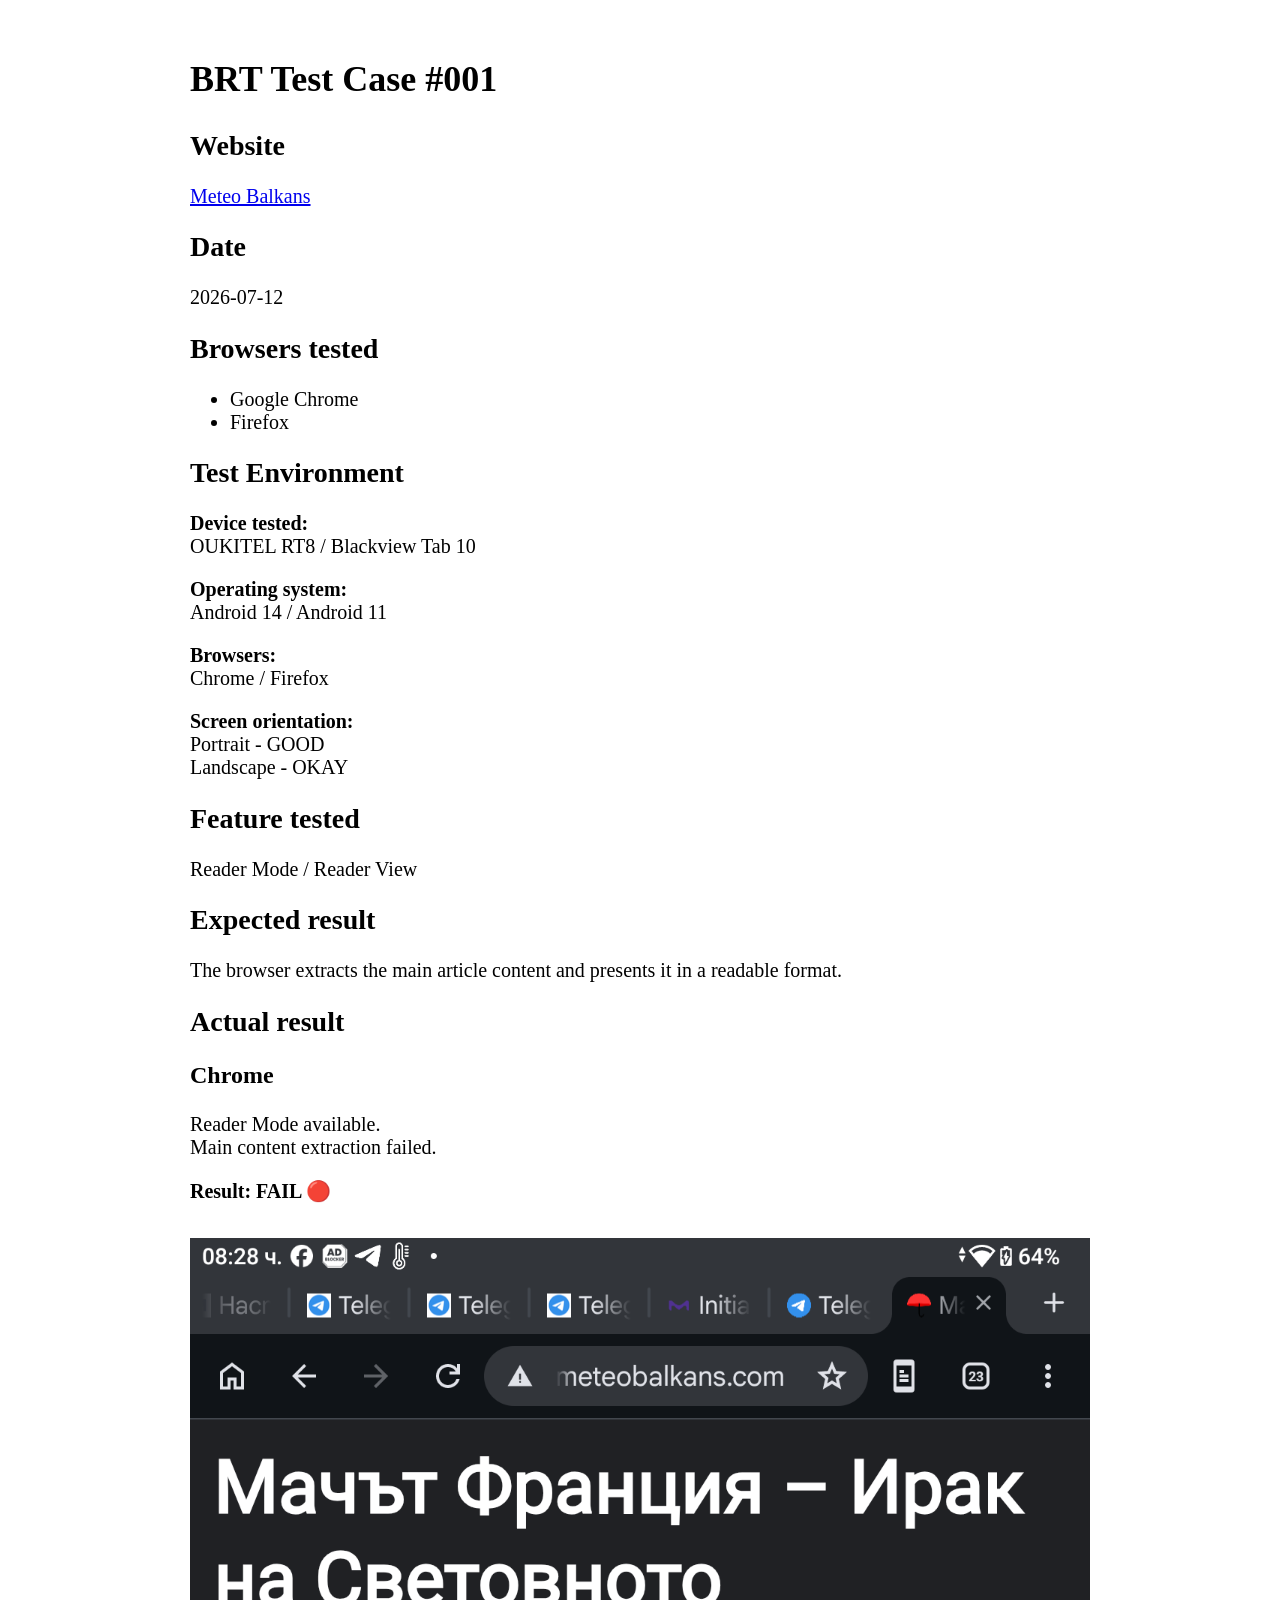
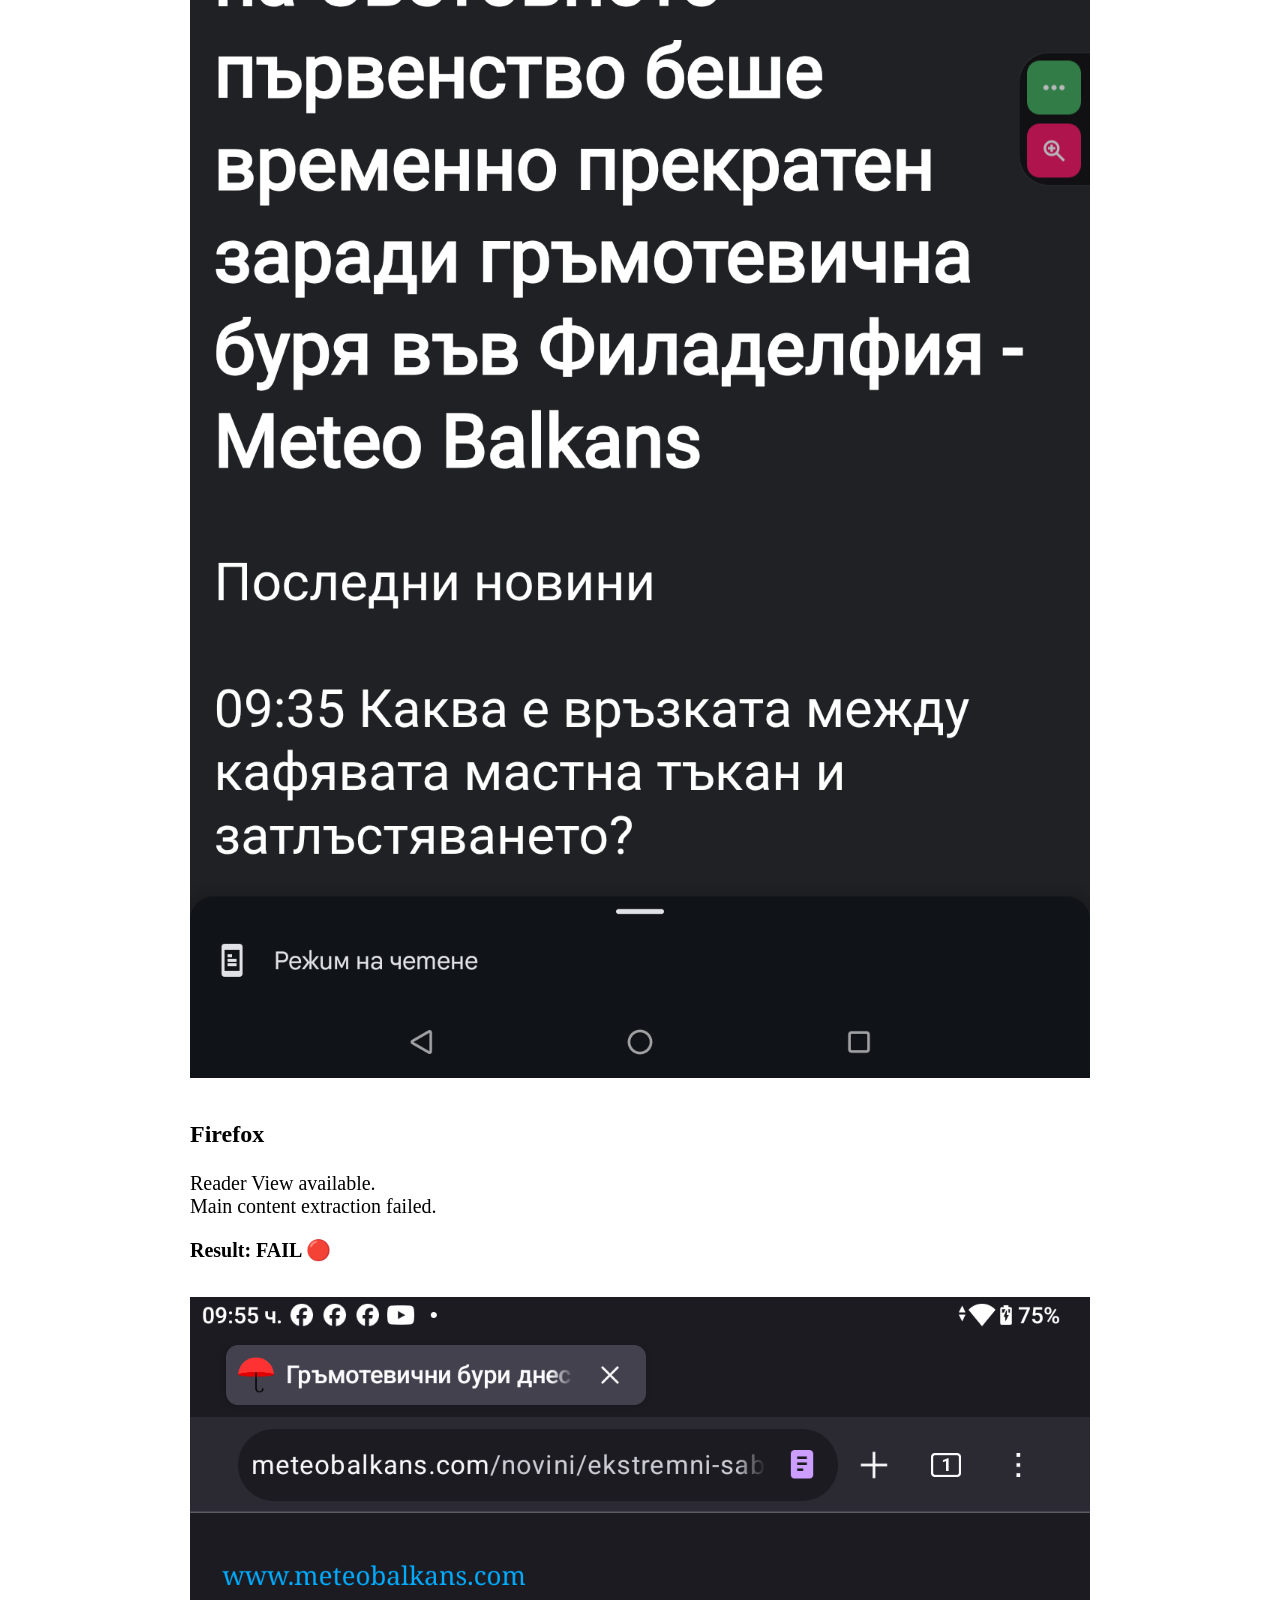
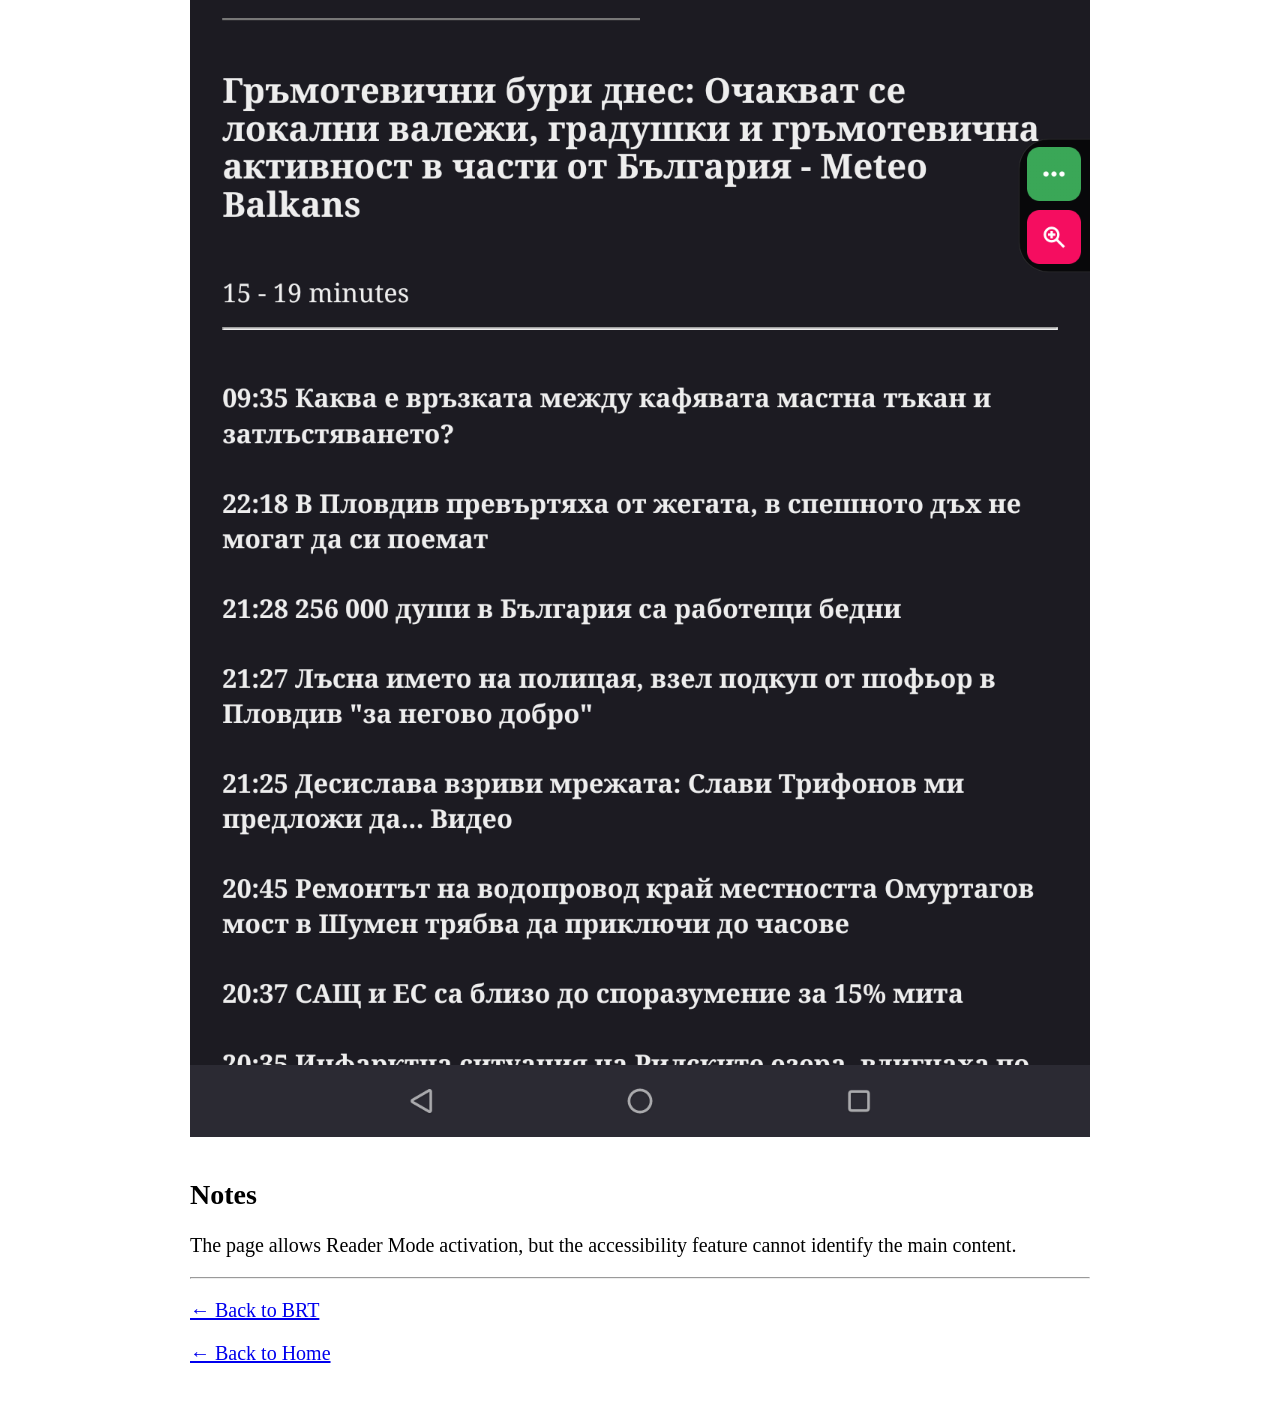
<file: docs/test-cases/test-001-meteobalkans.html>
<!DOCTYPE html>
<html lang="en">
<head>
<meta charset="UTF-8">
<title>BRT Test Case #001</title>
  <link rel="stylesheet" href="../assets/css/brt-style.css">
</head>

<body>

<main>
<article>

<h1>BRT Test Case #001</h1>

<h2>Website</h2>

<p>
<a href="https://www.meteobalkans.com/novini/ekstremni-sabitiq/gramotevichni-buri-dnes-ochakvat-se-lokalni-valeji-gradushki-i-gramotevichna-aktivnost-v-chasti-ot-balgariq">
Meteo Balkans
</a>
</p>

<h2>Date</h2>

<p>
2026-07-12
</p>

<h2>Browsers tested</h2>

<ul>
<li>Google Chrome</li>
<li>Firefox</li>
</ul>
<h2>Test Environment</h2>

<p>
<strong>Device tested:</strong><br>
OUKITEL RT8 / Blackview Tab 10
</p>

<p>
<strong>Operating system:</strong><br>
Android 14 / Android 11
</p>

<p>
<strong>Browsers:</strong><br>
Chrome / Firefox
</p>

<p>
<strong>Screen orientation:</strong><br>
Portrait - GOOD<br>
Landscape - OKAY
</p>
<h2>Feature tested</h2>

<p>
Reader Mode / Reader View
</p>

<h2>Expected result</h2>

<p>
The browser extracts the main article content and presents it in a readable format.
</p>

<h2>Actual result</h2>

<h3>Chrome</h3>

<p>
Reader Mode available.<br>
Main content extraction failed.
</p>

<p>
<strong>Result: FAIL 🔴</strong>
</p>

<img src="../assets/images/Chrome_20260623-082803.png"
alt="Chrome Reader Mode - Meteo Balkans">

<h3>Firefox</h3>

<p>
Reader View available.<br>
Main content extraction failed.
</p>

<p>
<strong>Result: FAIL 🔴</strong>
</p>

<img src="../assets/images/Firefox_20260623-095530.png"
alt="Firefox Reader View - Meteo Balkans">

<h2>Notes</h2>

<p>
The page allows Reader Mode activation, but the accessibility feature cannot identify the main content.
</p>

<hr>

<p>
<a href="../brt.html">← Back to BRT</a>
</p>

<p>
<a href="../index.html">← Back to Home</a>
</p>

</article>
</main>

</body>
</html>
</file>
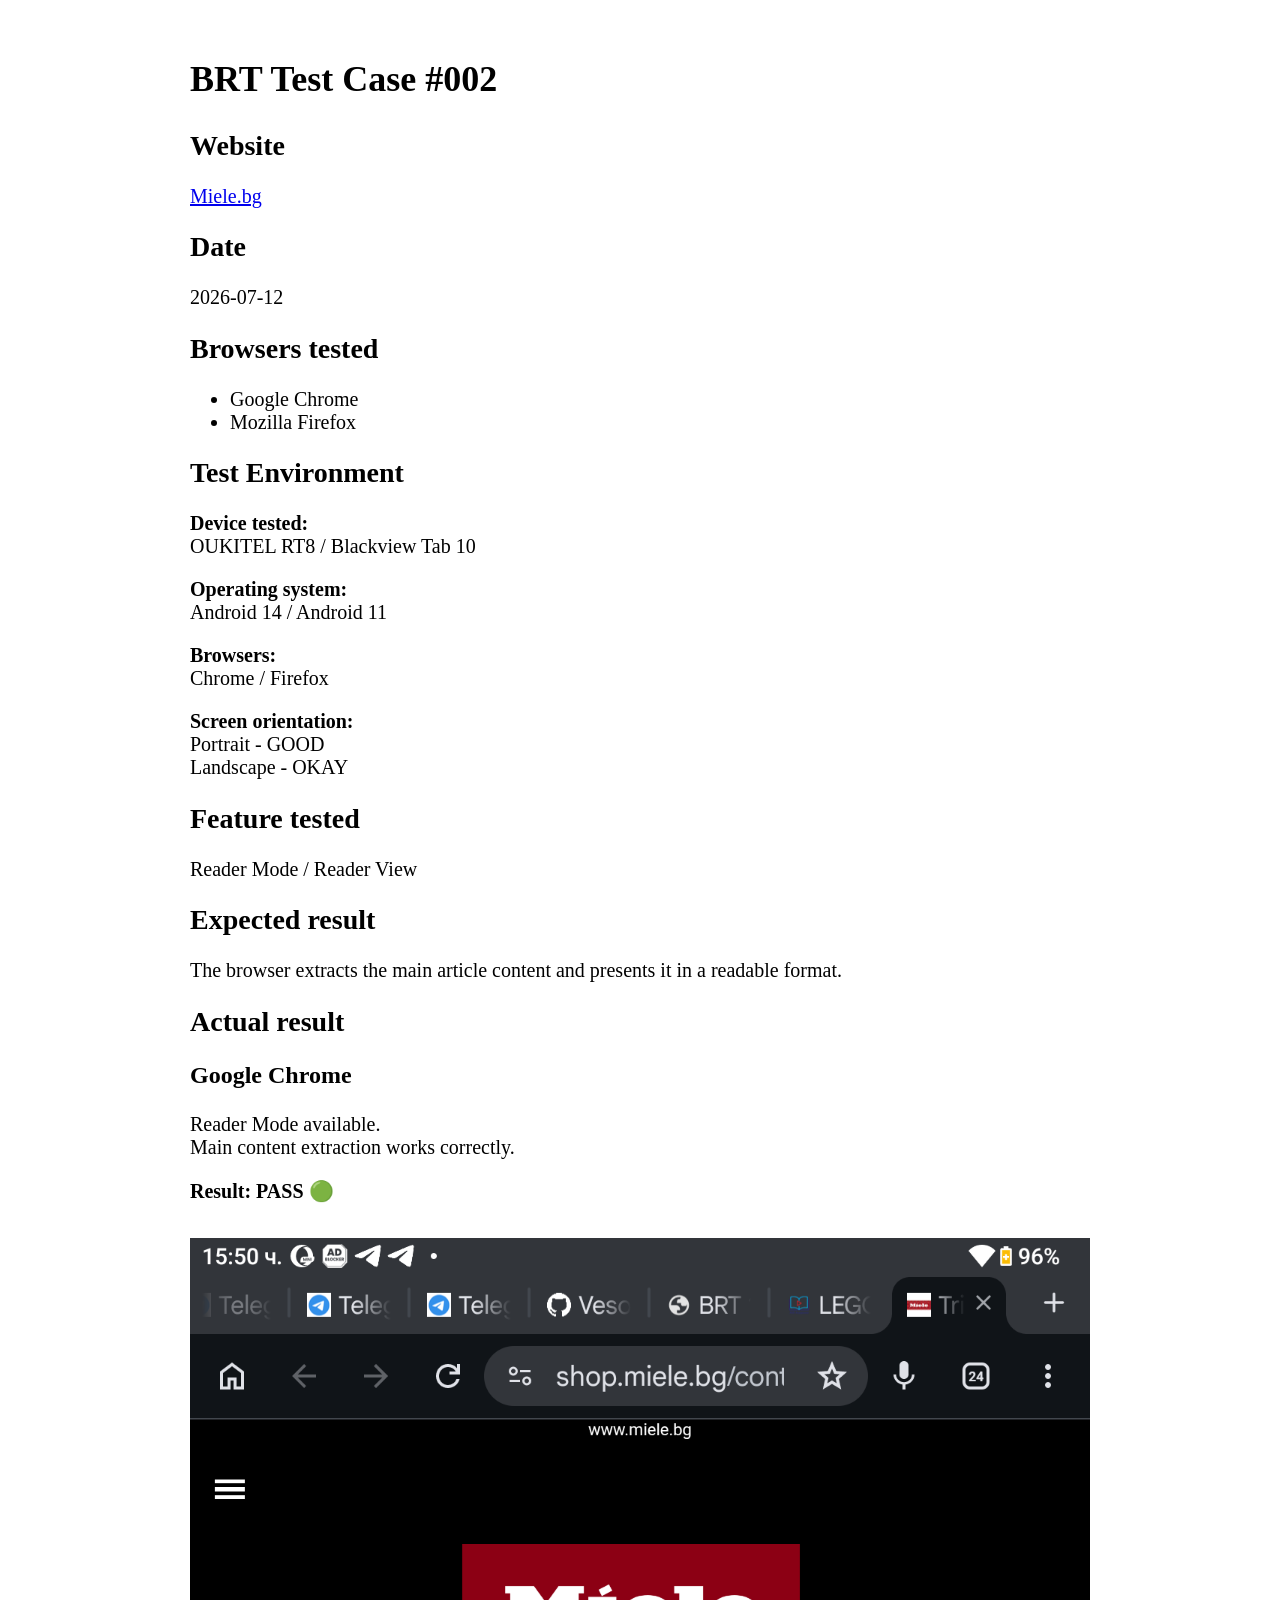
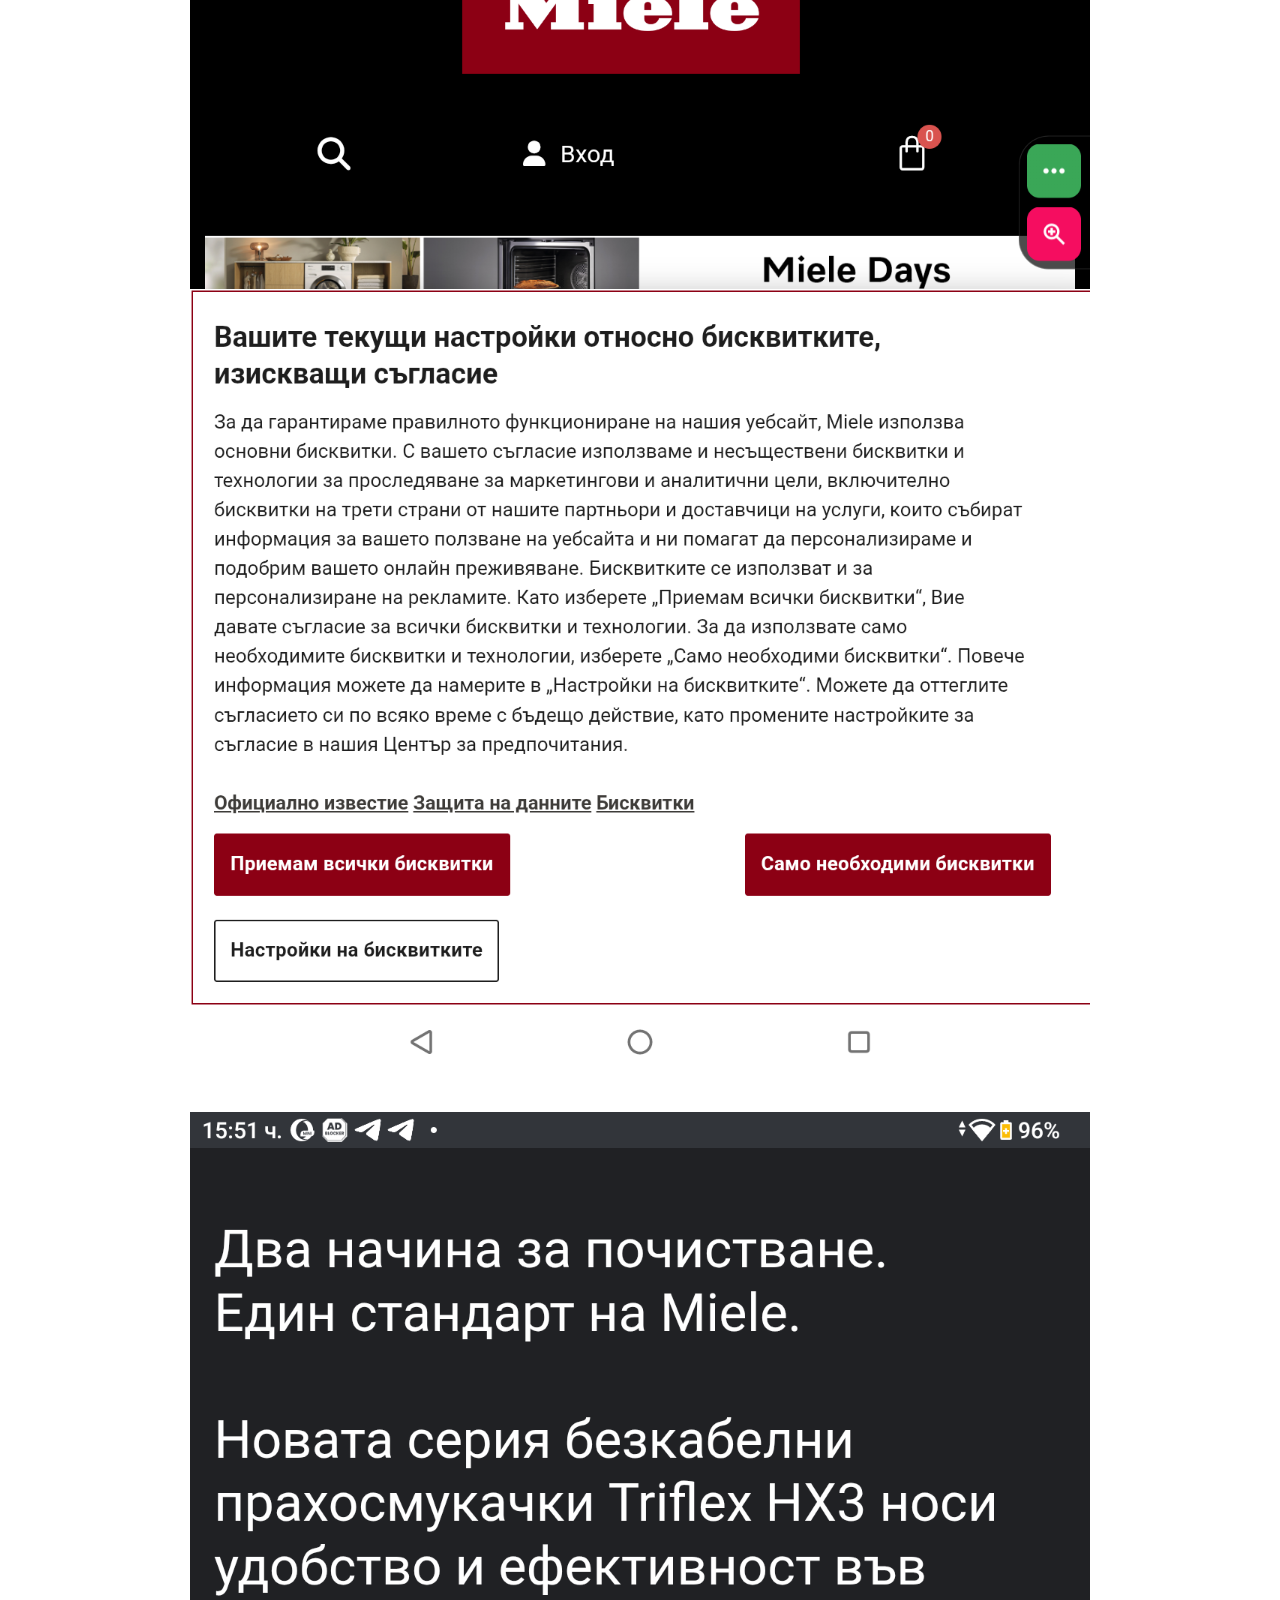
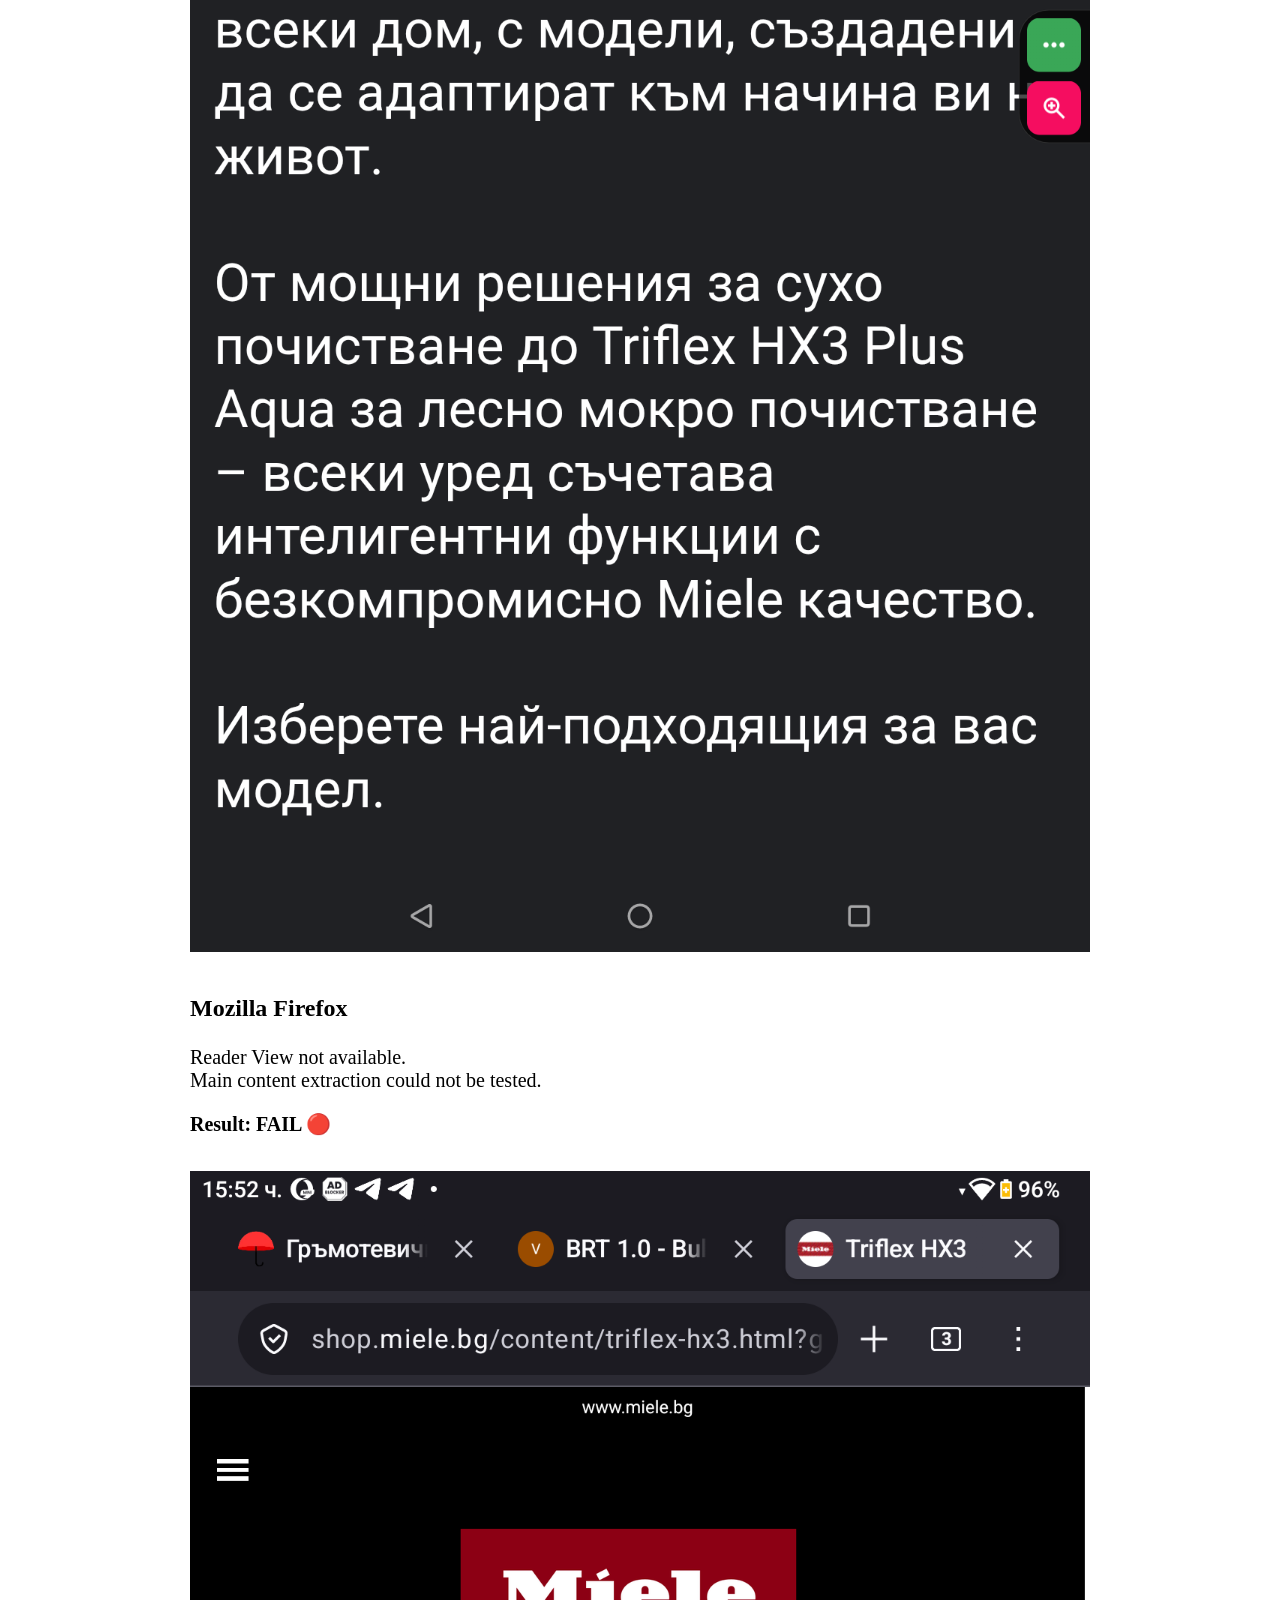
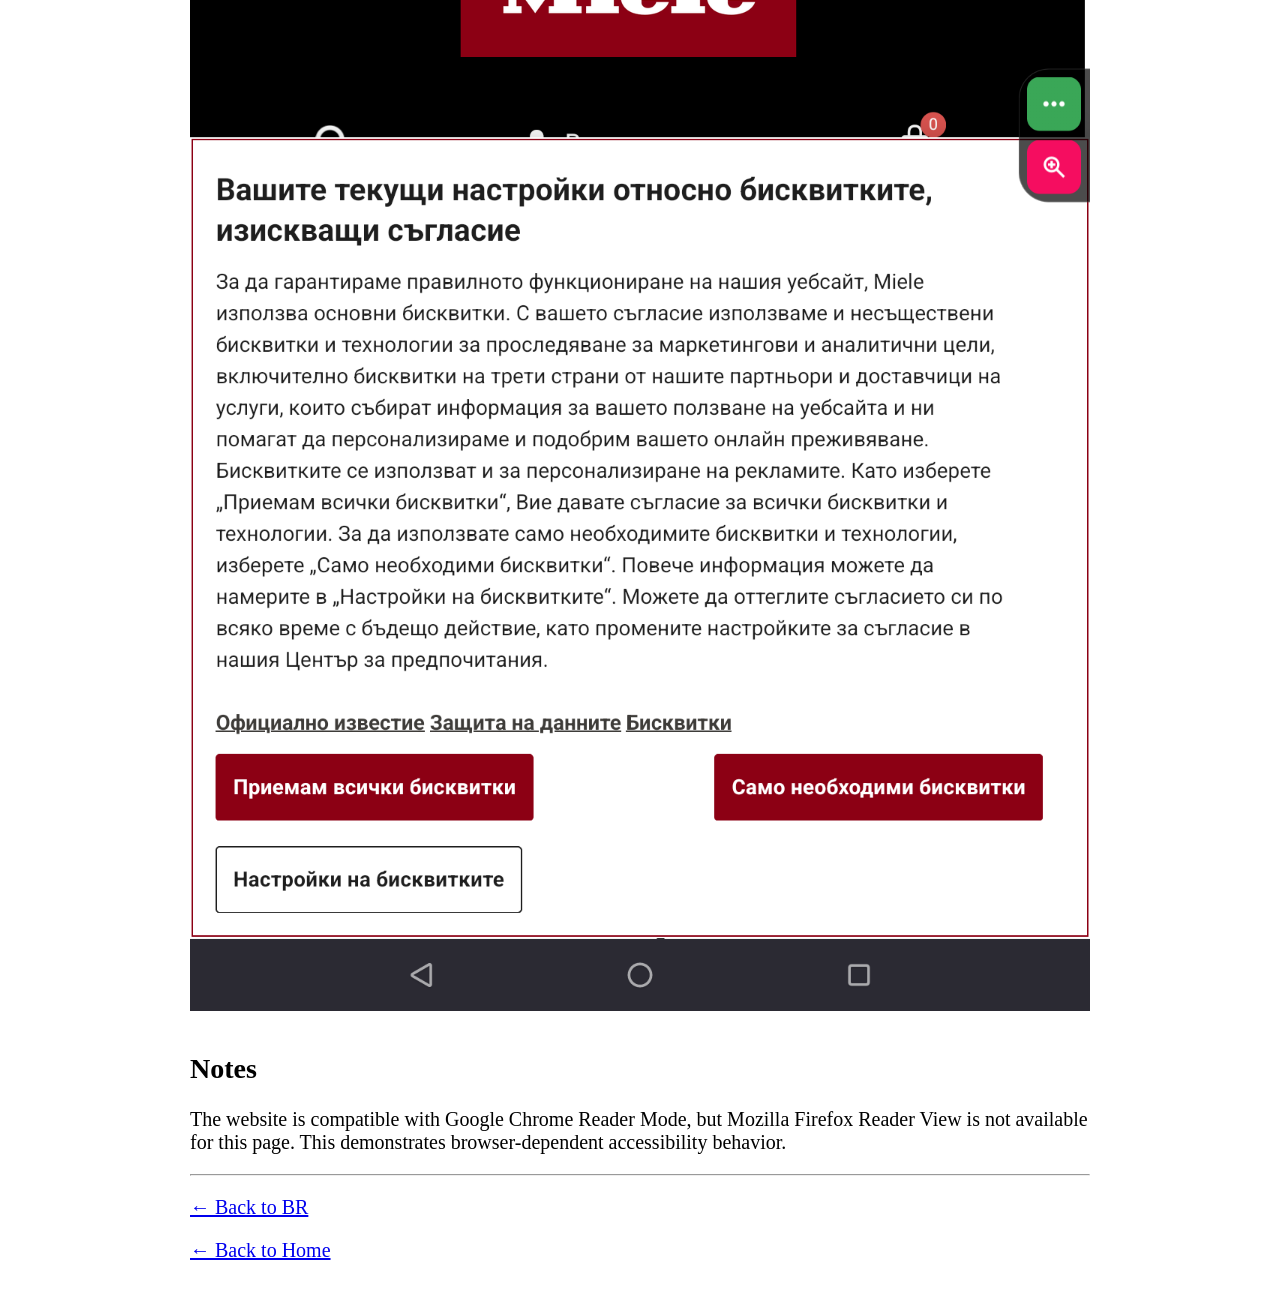
<file: docs/test-cases/test-002-Miele.html>
<!DOCTYPE html>
<html lang="en">
<head>
<meta charset="UTF-8">
<title>BRT Test Case #002</title>
<link rel="stylesheet" href="../assets/css/brt-style.css">
</head>

<body>

<main>
<article>

<h1>BRT Test Case #002</h1>

<h2>Website</h2>

<p>
<a href="https://shop.miele.bg/content/triflex-hx3.html?gclsrc=aw.ds&&utm_source=google&utm_medium=cpc&utm_campaign=CN~LOPR_MK~BG_CA~SPR_CCT~PRO_OB~DWS_PH~CNV_CAT~NALO_CH~SEM_FM~PMAXS_LG~BG_YQ~AO_FF~Promotions_ID~B000A83N&utm_id=24007589019&gad_source=5&gad_campaignid=24007670088&gclid=EAIaIQobChMI-rirgsTKlQMVKomDBx1-0wVjEAEYASAAEgJ3CPD_BwE">
Miele.bg
</a>
</p>

<h2>Date</h2>

<p>
2026-07-12
</p>

<h2>Browsers tested</h2>

<ul>
<li>Google Chrome</li>
<li>Mozilla Firefox</li>
</ul>

  <h2>Test Environment</h2>

<p>
<strong>Device tested:</strong><br>
OUKITEL RT8 / Blackview Tab 10
</p>

<p>
<strong>Operating system:</strong><br>
Android 14 / Android 11
</p>

<p>
<strong>Browsers:</strong><br>
Chrome / Firefox
</p>

<p>
<strong>Screen orientation:</strong><br>
Portrait - GOOD<br>
Landscape - OKAY
</p>

<h2>Feature tested</h2>

<p>
Reader Mode / Reader View
</p>

<h2>Expected result</h2>

<p>
The browser extracts the main article content and presents it in a readable format.
</p>

<h2>Actual result</h2>

<h3>Google Chrome</h3>

<p>
Reader Mode available.<br>
Main content extraction works correctly.
</p>

<p>
<strong>Result: PASS 🟢</strong>
</p>

<img src="../assets/images/Normal-view_Chrome_20260711-155253.png"
alt="Miele normal view in Google Chrome">

<img src="../assets/images/Reader-Mode_Chrome_20260711-155129.png"
alt="Miele Reader Mode in Google Chrome">

<h3>Mozilla Firefox</h3>

<p>
Reader View not available.<br>
Main content extraction could not be tested.
</p>

<p>
<strong>Result: FAIL 🔴</strong>
</p>

<img src="../assets/images/No-reader-view_Firefox_20260711-155253.png"
alt="Miele without Reader View in Mozilla Firefox">

<h2>Notes</h2>

<p>
The website is compatible with Google Chrome Reader Mode, but Mozilla Firefox Reader View is not available for this page. This demonstrates browser-dependent accessibility behavior.
</p>

<hr>

<p>
<a href="../brt.html">← Back to BR</a>
</p>

<p>
<a href="../index.html">← Back to Home</a>
</p>

</article>
</main>

</body>
</html>
</file>
<file: assets/css/brt-style.css>
<style>
body {
    font-size: 20px;
    line-height: 1.6;
}

main {
    max-width: 900px;
    margin: auto;
    padding: 20px;
}

h1 {
    font-size: 36px;
}

h2 {
    font-size: 28px;
}

h3 {
    font-size: 24px;
}

p, li {
    font-size: 20px;
}

img {
    max-width: 100%;
    height: auto;
    margin: 15px 0;
}
</style>
</file>
<file: docs/assets/css/brt-style.css>
<style>
body {
    font-size: 20px;
    line-height: 1.6;
}

main {
    max-width: 900px;
    margin: auto;
    padding: 20px;
}

h1 {
    font-size: 36px;
}

h2 {
    font-size: 28px;
}

h3 {
    font-size: 24px;
}

p, li {
    font-size: 20px;
}

img {
    max-width: 100%;
    height: auto;
    margin: 15px 0;
}
</style>
</file>
